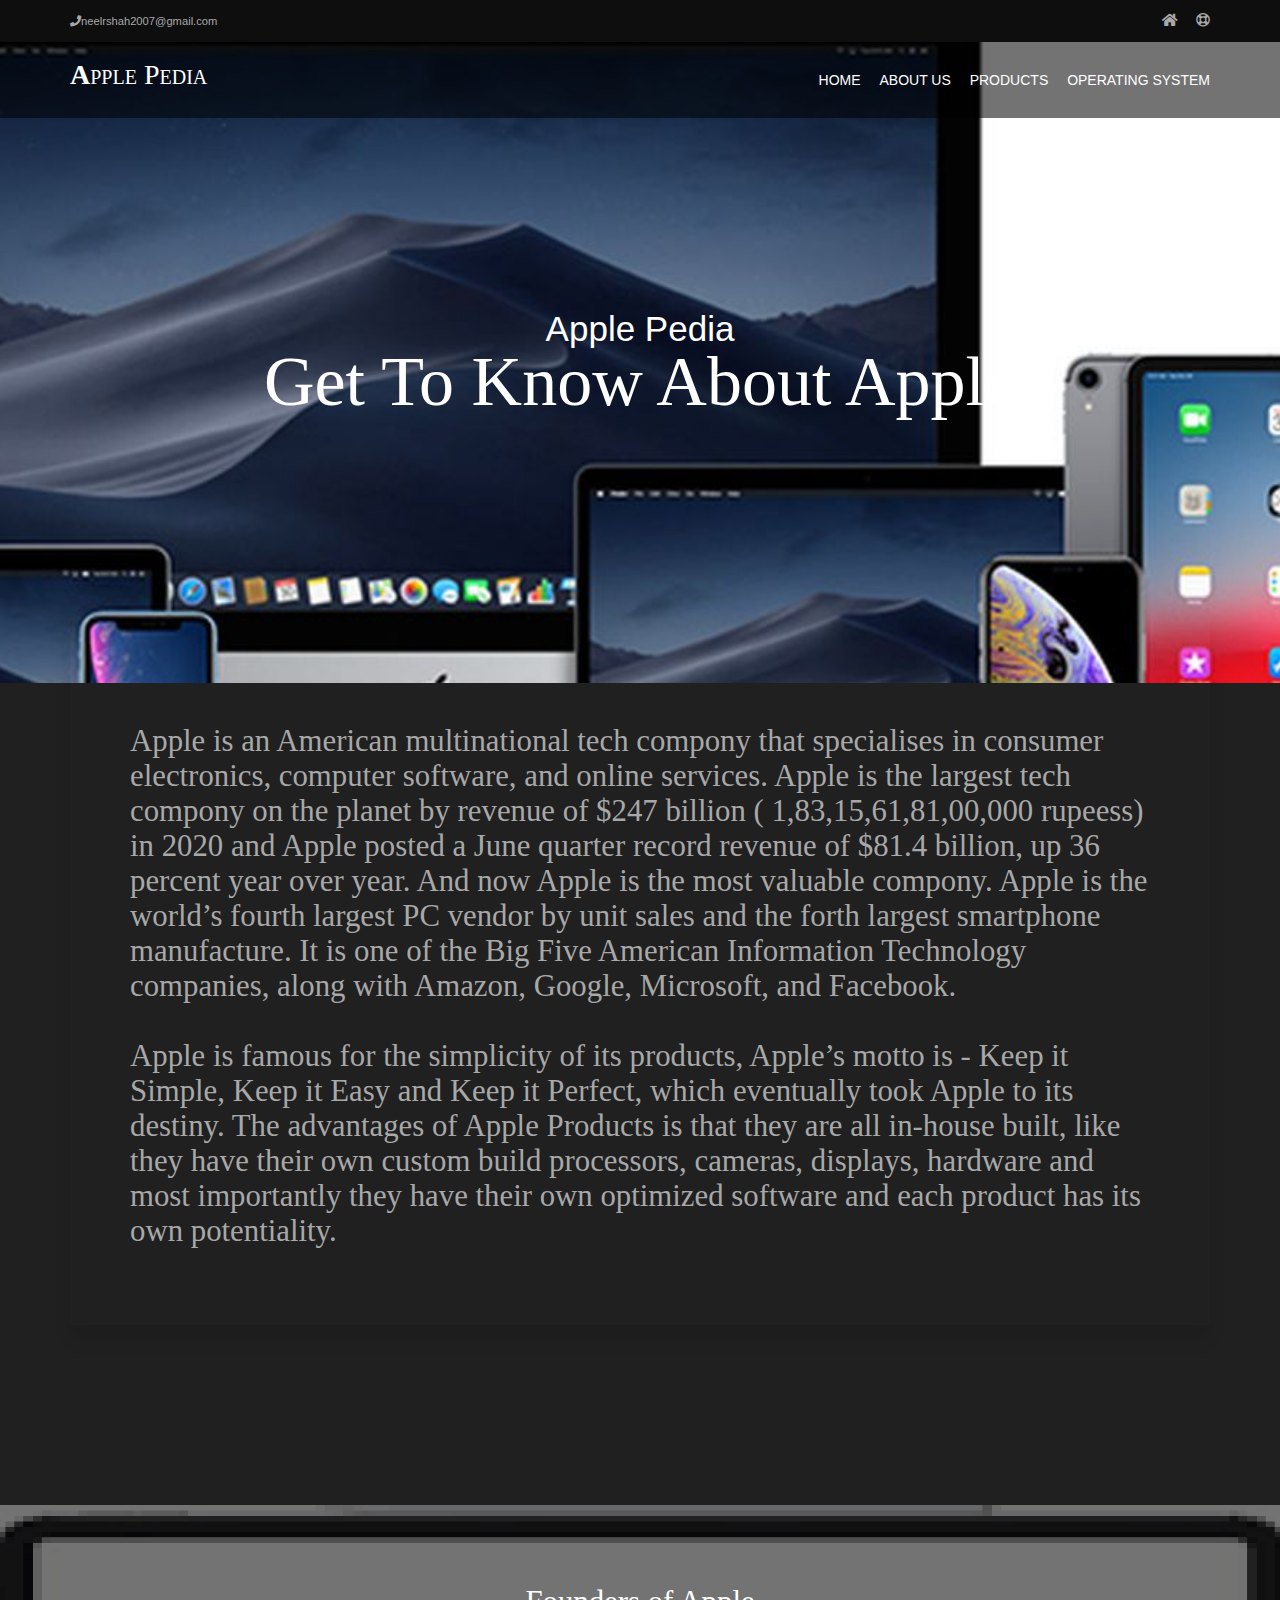
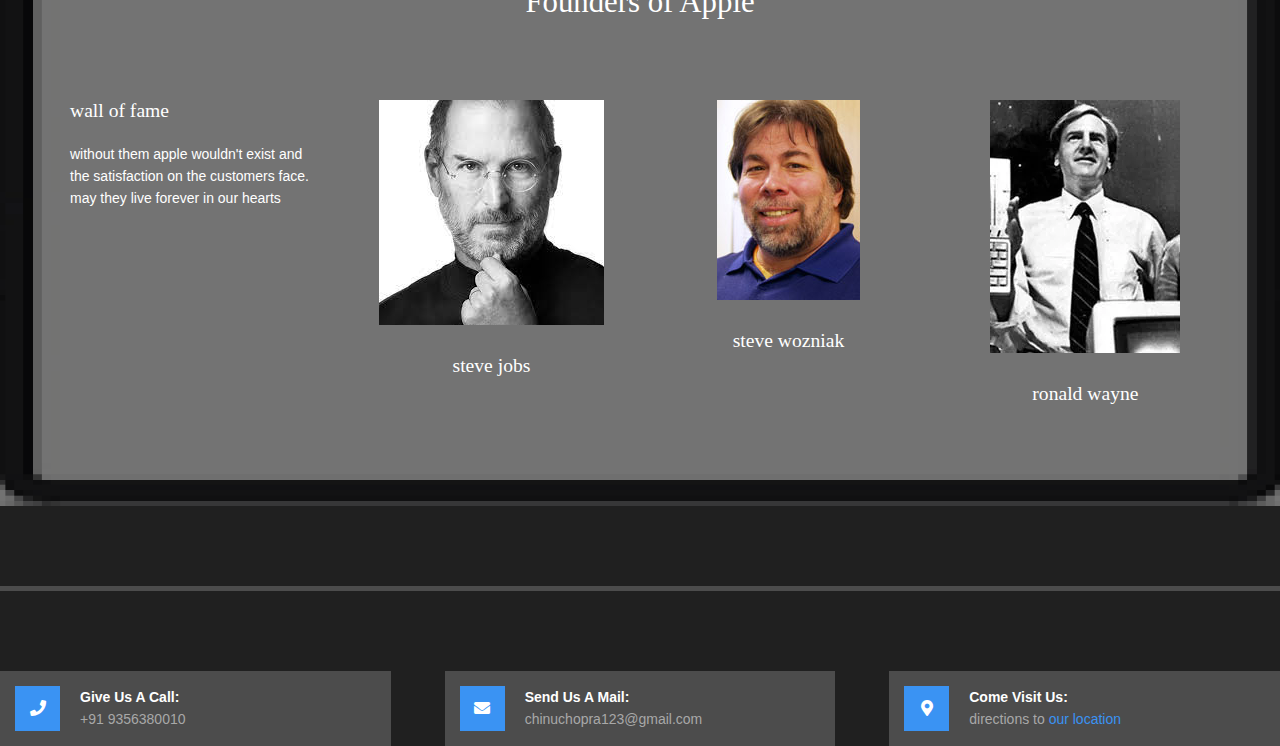
<file: index.html>
<!DOCTYPE html>
<html lang="">
<!-- To declare your language - read more here: https://www.w3.org/International/questions/qa-html-language-declarations -->
<head>
<title>ApplePedia</title>
<meta charset="utf-8">
<meta name="viewport" content="width=device-width, initial-scale=1.0, maximum-scale=1.0, user-scalable=no">
<link href="layout/styles/layout.css" rel="stylesheet" type="text/css" media="all">
</head>
<body id="top">
<div class="wrapper overlay row0">
  <div id="topbar" class="hoc clear">
    <div class="fl_left"> 
      
      <ul class="nospace">
        <li><i class="fas fa-phone"></i>neelrshah2007@gmail.com</li>
      </ul>
      <!-- ################################################################################################ -->
    </div>
    <div class="fl_right"> 
      <!-- ################################################################################################ -->
      <ul class="nospace">
        <li><a href="index.html"><i class="fas fa-home"></i></a></li>
        <li><a href="https://support.apple.com/en-in" title="Help Centre"><i class="far fa-life-ring"></i></a></li>
      </ul>
      <!-- ################################################################################################ -->
    </div>
  </div>
</div>
<!-- ################################################################################################ -->
<!-- ################################################################################################ -->
<!-- ################################################################################################ -->
<!-- Top Background Image Wrapper -->
<div class="bgded" style="background-image:url('images/demo/backgrounds/firstImage.jpg');background-repeat: no-repeat;background-attachment: fixed;background-size: cover;"> 
  <!-- ################################################################################################ -->
  <div class="wrapper row1">
    <header id="header" class="hoc clear">
      <div id="logo" class="fl_left"> 
        <!-- ################################################################################################ -->
        <h1 class="logoname">Apple Pedia</h1>
        <!-- ################################################################################################ -->
      </div>
      <nav id="mainav" class="fl_right"> 
        <!-- ################################################################################################ -->
        <ul class="clear">
          <li class="navbarcheck"><a href="index.html">Home</a></li>
          <li class="Drop"><a href="aboutus.html">About Us</a>
            <ul>
              <li><a href="aboutus.html#history">History</a></li>
              <li><a href="aboutus.html#code-of-conduct">Ethical Codes</a></li>
              <li><a href="aboutus.html#commitments">Commitments</a></li>
              <li><a href="aboutus.html#social-responsibilities">Social Responsibilities</a></li>
              <li><a href="aboutus.html#tnc">Terms and Conditions</a></li>
            </ul>
          </li>
          <li class="navbarcheck"><a href="products.html">Products</a></li>
          <li class="navbarcheck"><a href="operating.html">Operating System</a></li> 
        </li>
        </ul>
        <!-- ###########################jsdgkldjvnjxcv m, v m,vnxlkvxmzv############################################## -->
      </nav>
    </header>
  </div>
  <!-- ################################################################################################ -->
  <!-- ################################################################################################ -->
  <!-- ################################################################################################ -->
  <div id="pageintro" class="hoc clear"> 
    <!-- ################################################################################################ -->
    <article>
      <p>Apple Pedia</p>
      <h3 class="heading">Get to know about Apple</h3>
     
    </article>
    <!-- ################################################################################################ -->
  </div>
  <!-- ################################################################################################ -->
</div>
<!-- End Top Background Image Wrapper -->
<!-- ################################################################################################ -->
<!-- ################################################################################################ -->
<!-- ################################################################################################ -->
<div class="wrapper row3">
  <main class="hoc container clear"> 
    <!-- main body -->
    <!-- ################################################################################################ -->
    <section id="introblocks" class="row3 inspace-30 clear">
      <div class="one_half first">
        <h6 class="heading">  </h6>
        <p class="heading font-x3">
          <BR>
          Apple is an American multinational tech compony that specialises in consumer electronics, computer software, and online services. Apple is the largest tech compony on the planet by revenue of $247 billion ( 1,83,15,61,81,00,000 rupeess) in  2020 and Apple posted a June quarter record revenue of $81.4 billion, up 36 percent year over year. And now Apple is the most valuable compony. Apple is the world’s fourth largest PC vendor by unit sales and the forth largest smartphone manufacture. It is one of the Big Five American Information Technology companies, along with Amazon, Google, Microsoft, and Facebook. 
<BR><BR>
Apple is famous for the simplicity of its products, Apple’s motto is - Keep it Simple, Keep it Easy and Keep it Perfect, which eventually took Apple to its destiny. The advantages of Apple Products is that they are all in-house built, like they have their own custom build processors, cameras, displays, hardware and most importantly they have their own optimized software and each product has its own potentiality. 
        </p>
      </div>
    </section>
    <!-- ################################################################################################ -->
    
    <!-- ################################################################################################ -->
    <!-- / main body -->
    <div class="clear"></div>
  </main>
</div>
<!-- ################################################################################################ -->
<!-- ################################################################################################ -->
<!-- ################################################################################################ -->
<div class="bgded overlay" style="background-image:url('images/download.png');">
  <section class="hoc container clear"> 
    <!-- ################################################################################################ -->
    <div class="sectiontitle">
      <h6 class="heading font-x2">Founders of Apple</h6>
    </div>
    <ul class="nospace group sd-third">
      <li class="one_quarter first">
        <article>
          <h6 class="heading">Wall of Fame</h6>
          <p class="btmspace-30">Without them Apple wouldn't exist and the satisfaction on the customers face.<BR> May they live forever in our hearts</p>
          
        </article>
      </li>
      <li class="one_quarter">
        <article class="center"><a class="imgover btmspace-30" href="#"><img src="images/steve-jobs.jpg" alt=""></a>
          <p class="heading">Steve Jobs</p>
        </article>
      </li>
      <li class="one_quarter">
        <article class="center"><a class="imgover btmspace-30" href="#"><img src="images/steve-woz.jpg" alt=""></a>
          <p class="heading">Steve Wozniak</p>
        </article>
      </li>
      <li class="one_quarter">
        <article class="center"><a class="imgover btmspace-30" href="#"><img src="images/ronald-wayne.png" alt=""></a>
          <p class="heading">Ronald Wayne</p>
        </article>
      </li>
    </ul>
    <!-- ################################################################################################ -->
  </section>
</div>
<!-- ################################################################################################ -->
<!-- ################################################################################################ -->
<!-- ################################################################################################ -->

<!-- ################################################################################################ -->
<!-- ################################################################################################ -->
<!-- ################################################################################################ -->

<!-- ################################################################################################ -->
<!-- ################################################################################################ -->
<!-- ################################################################################################ -->
    <!-- ################################################################################################ -->
    <figure id="ctdetails">
      <ul class="nospace group">
        <li class="one_third first">
          <div class="clear"><a href="#"><i class="fas fa-phone"></i></a> <span><strong>Give us a call:</strong>+91 9356380010</span></div>
        </li>
        <li class="one_third">
          <div class="clear"><a href="#"><i class="fas fa-envelope"></i></a> <span><strong>Send us a mail:</strong> chinuchopra123@gmail.com</span></div>
        </li>
        <li class="one_third">
          <div class="clear"><a href="#"><i class="fas fa-map-marker-alt"></i></a> <span><strong>Come visit us:</strong> Directions to <a href="#">our location</a></span></div>
        </li>
      </ul>
    </figure>
    <!-- ################################################################################################ -->
  </footer>
</div>
<a id="backtotop" href="#top"><i class="fas fa-chevron-up"></i></a>
<!-- JAVASCRIPTS -->
<script src="layout/scripts/jquery.min.js"></script>
<script src="layout/scripts/jquery.backtotop.js"></script>
<script src="layout/scripts/jquery.mobilemenu.js"></script>
</body>
</html>
</file>
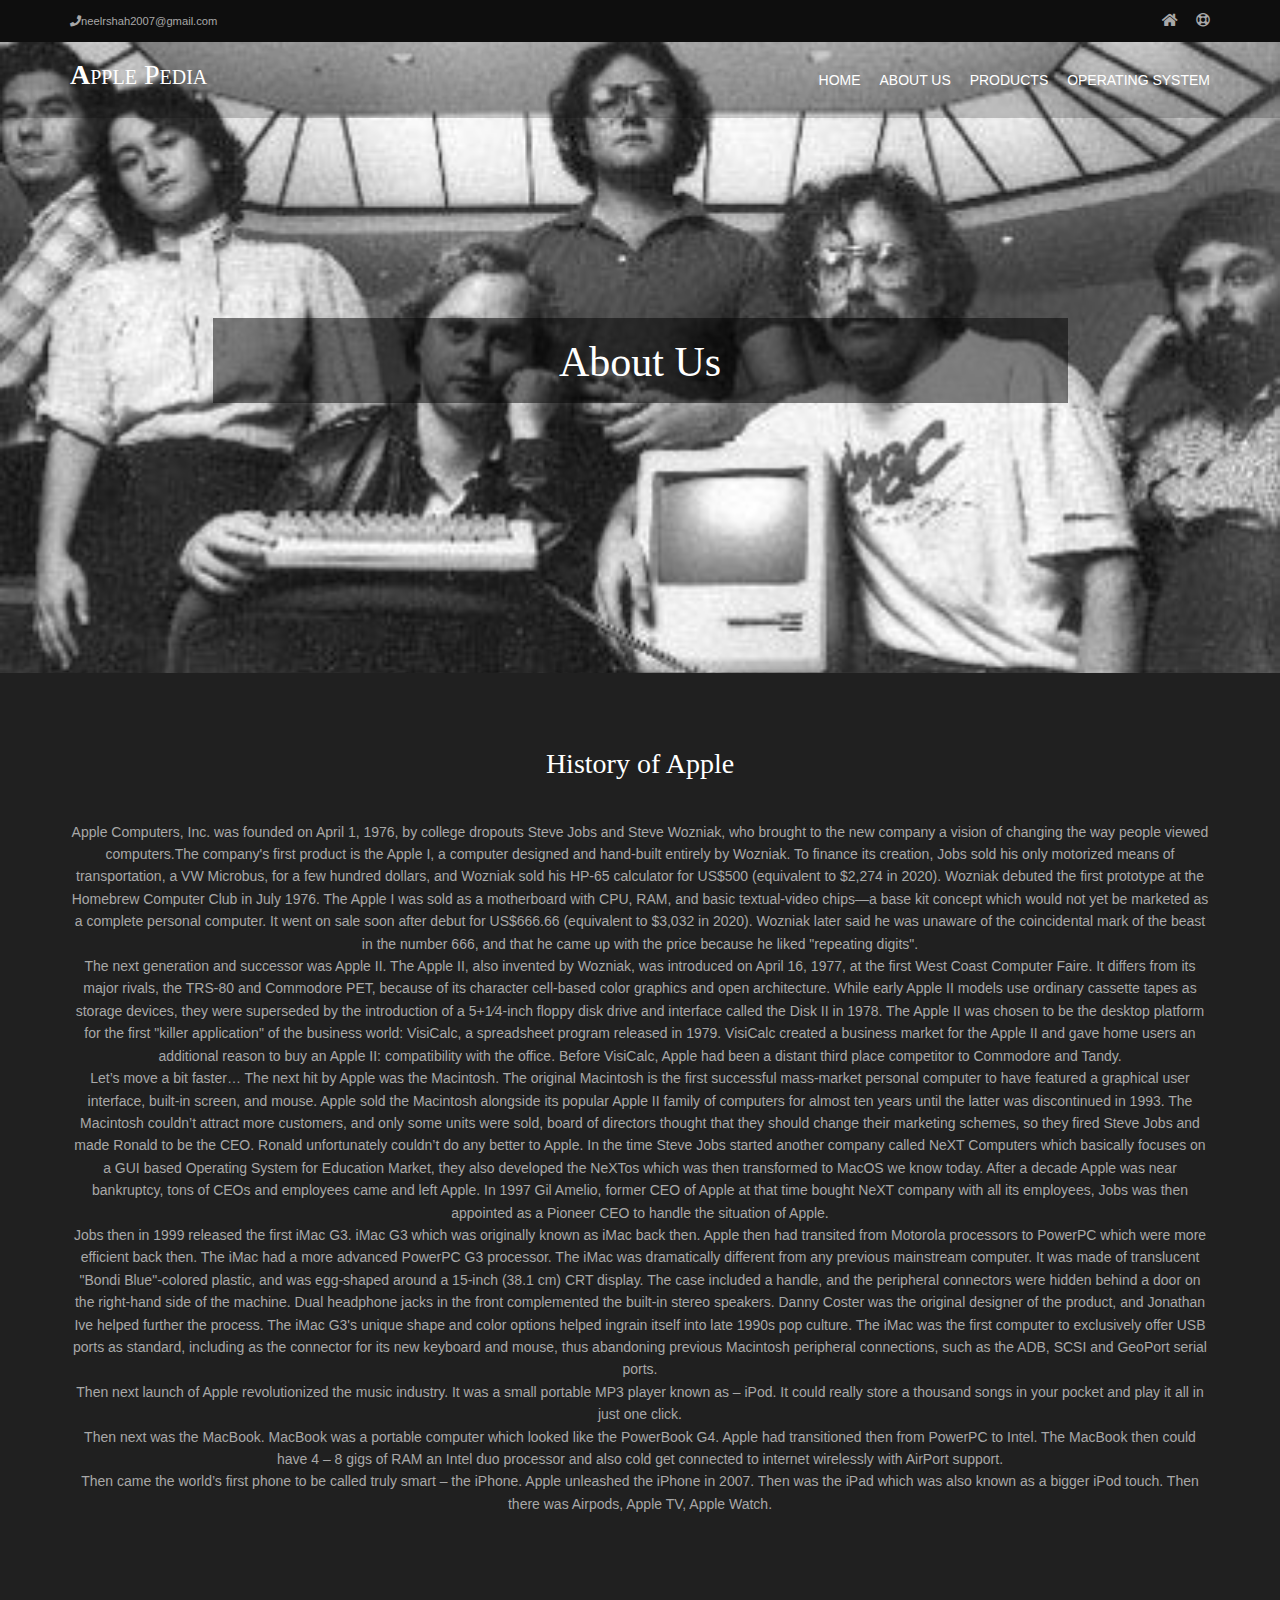
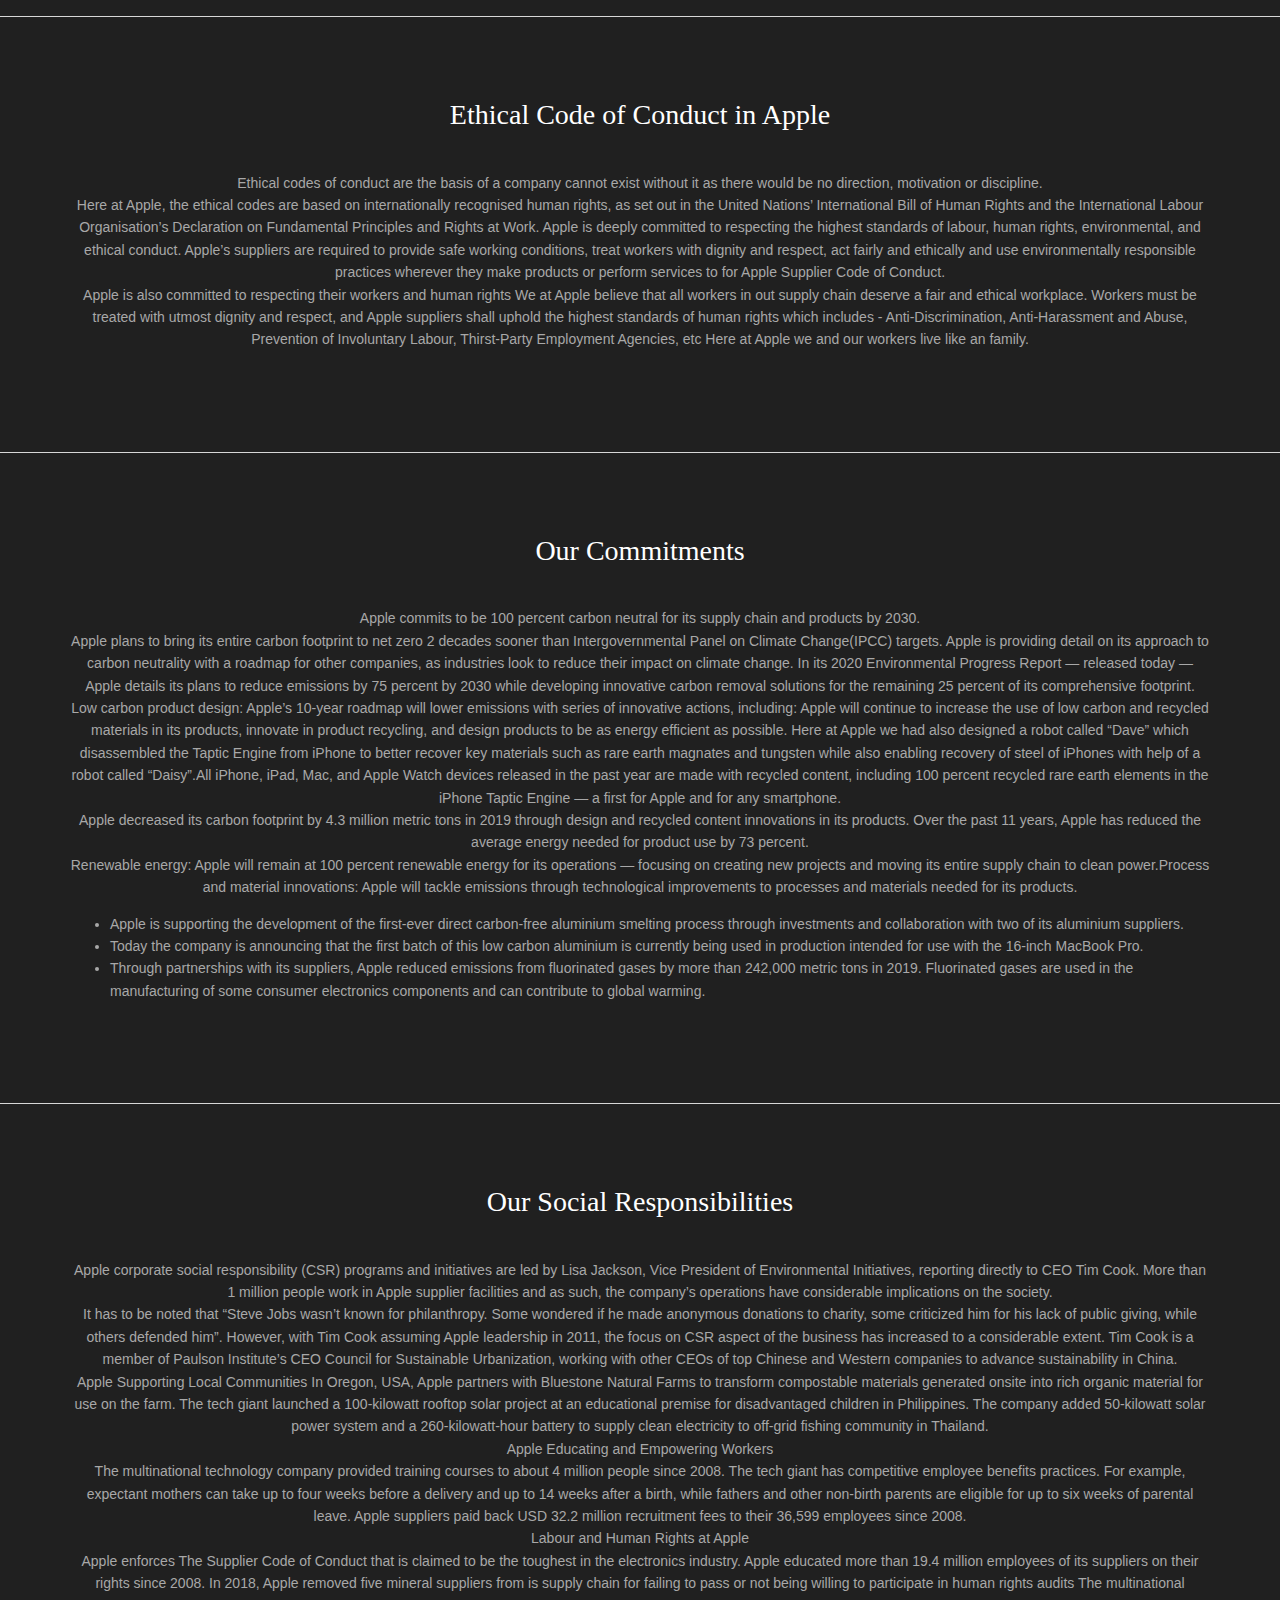
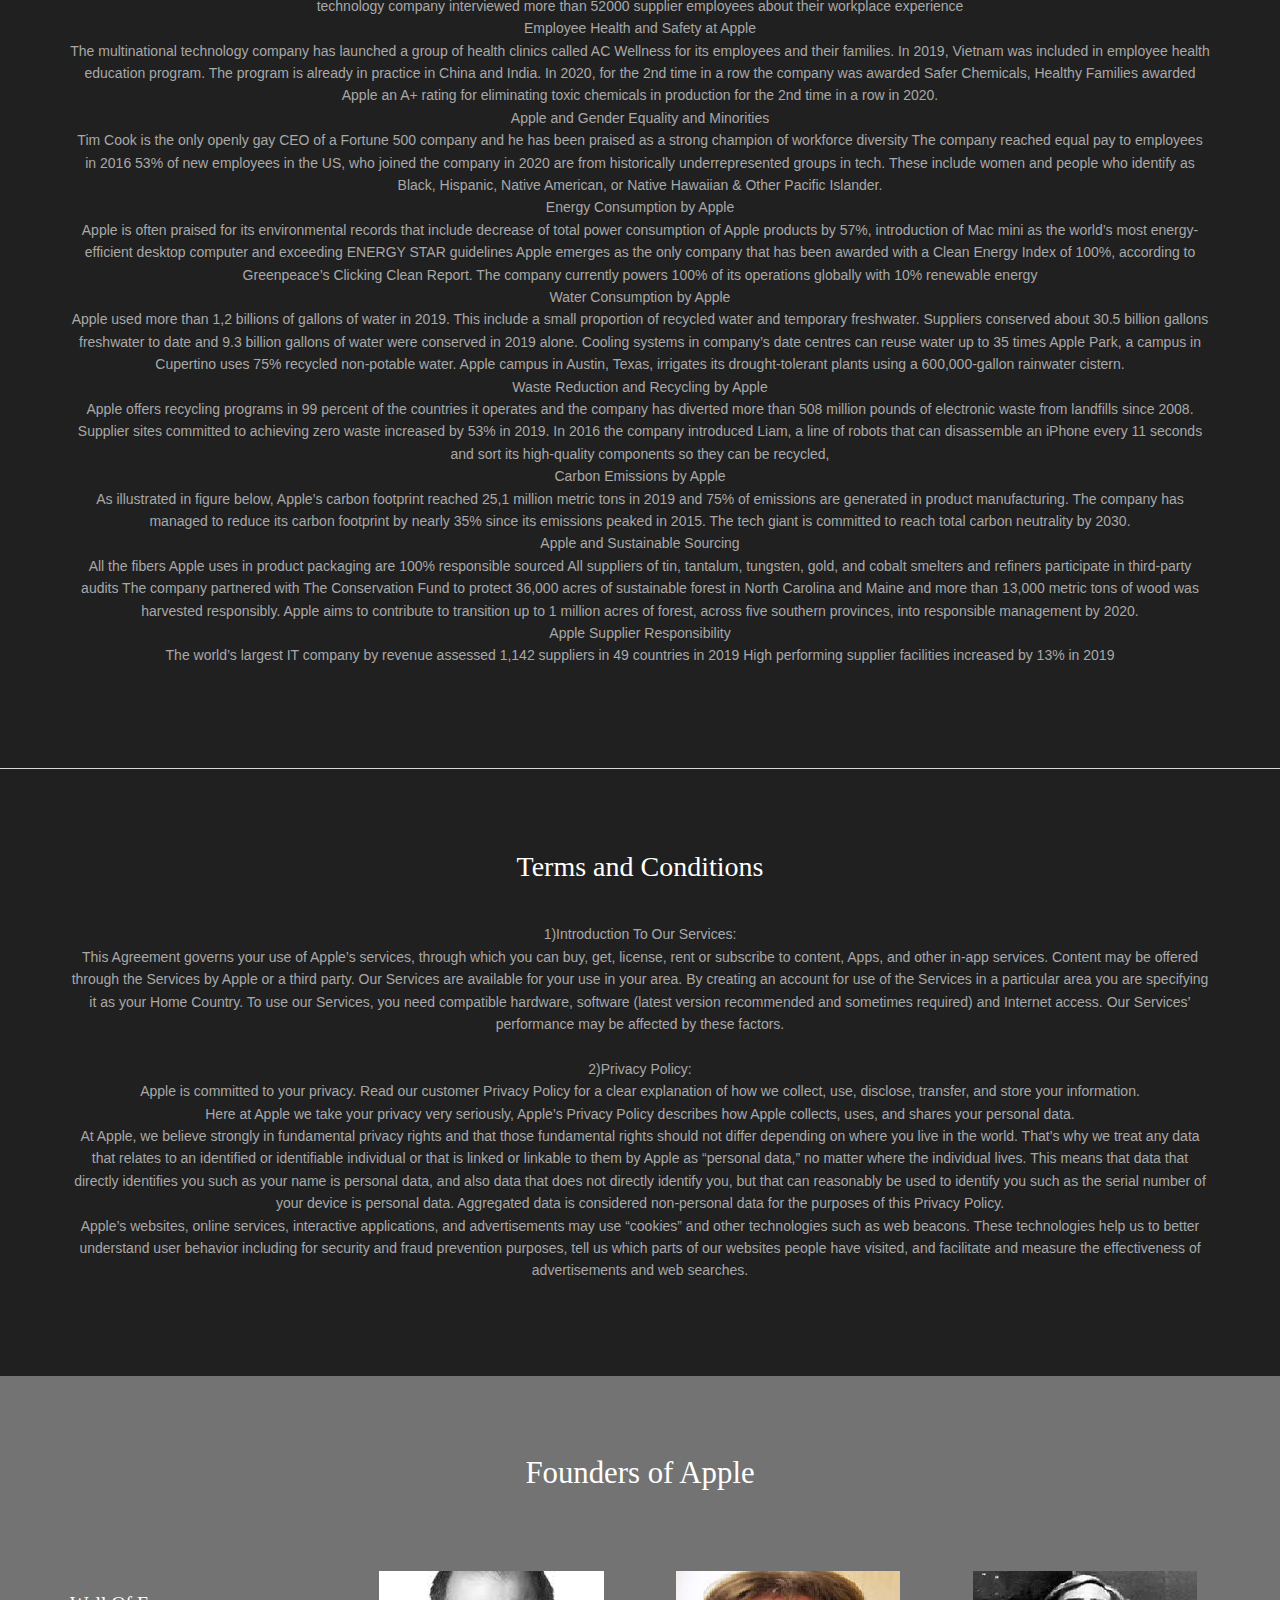
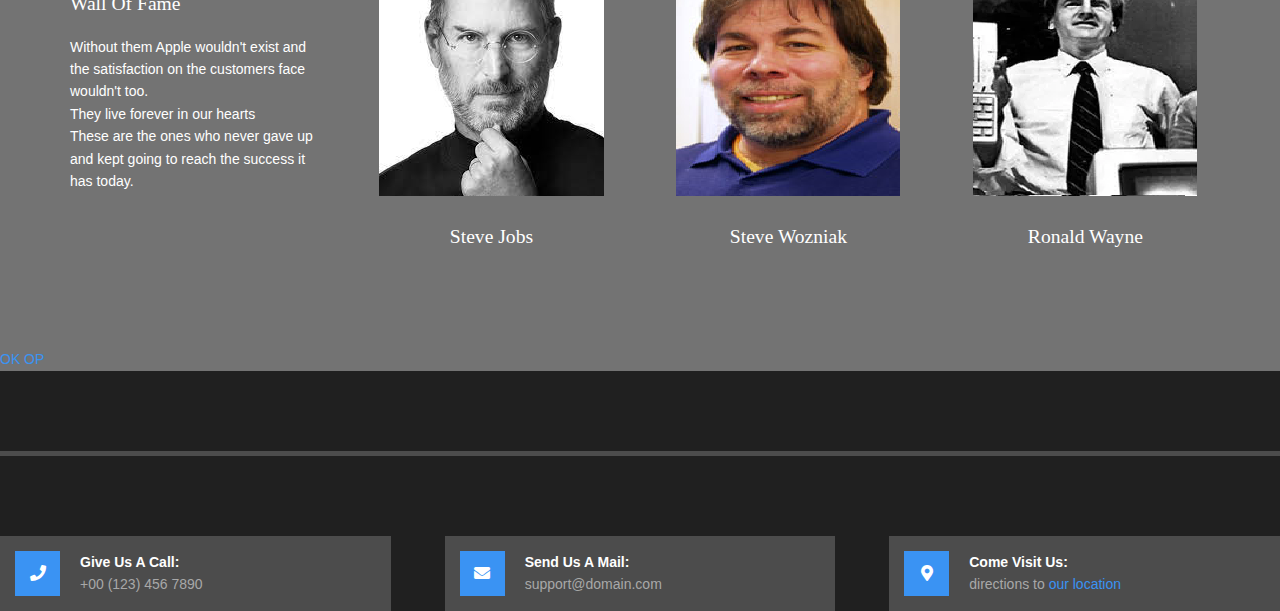
<file: aboutus.html>
<!DOCTYPE html>
<html lang="en">
<head>
<title>About Us</title>
<meta charset="utf-8">
<meta name="viewport" content="width=device-width, initial-scale=1.0, maximum-scale=1.0, user-scalable=no">
<link href="layout/styles/layout.css" rel="stylesheet" type="text/css" media="all">
</head>
<body id="top">
<div class="wrapper overlay row0">
  <div id="topbar" class="hoc clear">
    <div class="fl_left"> 
      
      <ul class="nospace">
        <li><i class="fas fa-phone"></i>neelrshah2007@gmail.com</li>
      </ul>
    </div>
    <div class="fl_right"> 
      <ul class="nospace">
        <li><a href="index.html"><i class="fas fa-home"></i></a></li>
        <li><a href="https://support.apple.com/en-in" title="Help Centre"><i class="far fa-life-ring"></i></a></li>
      </ul>
    </div>
  </div>
</div>
<div class="bgded" style="background-image:url('images/appleteam.jpg');background-repeat: no-repeat;background-attachment: fixed;background-size: cover;"> 
  <div class="wrapper row1" style="background-color: rgba(0, 0, 0, 0.2);">
    <header id="header" class="hoc clear">
      <div id="logo" class="fl_left"> 
        <h1 class="logoname">Apple Pedia</h1>
      </div>
      <nav id="mainav" class="fl_right"> 
        <ul class="clear">
          <li class="navbarcheck"><a href="index.html">Home</a></li>
          <li class="Drop"><a href="aboutPage.html">About Us</a>
            <ul>
              <li><a href="history.html">History</a></li>
              <li><a href="ethicalCodes.html">Ethical Codes</a></li>
              <li><a href="commitments.html">Commitments</a></li>
              <li><a href="sr.html">Social Responsibilities</a></li>
              <li><a href="tnc.html">Terms and Conditions</a></li>
            </ul>
          </li>
          <li class="navbarcheck"><a href="products.html">Products</a></li>
          <li class="navbarcheck"><a href="operating.html">Operating System</a></li> 
        </li>
        </ul>
      </nav>
    </header>
  </div>
  <div id="pageintro" class="hoc clear"> 
    <article>
      <div style="background-color:rgba(0, 0, 0, 0.5);padding: 10px;">
        <h3 style="font-size:3em" class="heading"><br>About Us</h3>
      </div>
    </article>
  </div>
</div>
<div id="history" class="wrapper row3">
    <main class="hoc container clear"> 
        <div class="one_half first">
          <h6 class="heading" style="text-transform: none;text-align: center;font-size: 2em;color:white;padding-bottom: 25px">History of Apple</h6>
          <!--<a href="#header">History of Apple</a>-->
          <p style="text-align :center">
            Apple Computers, Inc. was founded on April 1, 1976, by college dropouts Steve Jobs and Steve Wozniak, who brought to the new company a vision of changing the way people viewed computers.The company's first product is the Apple I, a computer designed and hand-built entirely by Wozniak. To finance its creation, Jobs sold his only motorized means of transportation, a VW Microbus, for a few hundred dollars, and Wozniak sold his HP-65 calculator for US$500 (equivalent to $2,274 in 2020). Wozniak debuted the first prototype at the Homebrew Computer Club in July 1976. The Apple I was sold as a motherboard with CPU, RAM, and basic textual-video chips—a base kit concept which would not yet be marketed as a complete personal computer. It went on sale soon after debut for US$666.66 (equivalent to $3,032 in 2020). Wozniak later said he was unaware of the coincidental mark of the beast in the number 666, and that he came up with the price because he liked "repeating digits".<br>The next generation and successor was Apple II. The Apple II, also invented by Wozniak, was introduced on April 16, 1977, at the first West Coast Computer Faire. It differs from its major rivals, the TRS-80 and Commodore PET, because of its character cell-based color graphics and open architecture. While early Apple II models use ordinary cassette tapes as storage devices, they were superseded by the introduction of a 5+1⁄4-inch floppy disk drive and interface called the Disk II in 1978. The Apple II was chosen to be the desktop platform for the first "killer application" of the business world: VisiCalc, a spreadsheet program released in 1979. VisiCalc created a business market for the Apple II and gave home users an additional reason to buy an Apple II: compatibility with the office. Before VisiCalc, Apple had been a distant third place competitor to Commodore and Tandy.<br>Let’s move a bit faster…
            The next hit by Apple was the Macintosh. The original Macintosh is the first successful mass-market personal computer to have featured a graphical user interface, built-in screen, and mouse. Apple sold the Macintosh alongside its popular Apple II family of computers for almost ten years until the latter was discontinued in 1993.
            The Macintosh couldn’t attract more customers, and only some units were sold, board of directors thought that they should change their marketing schemes, so they fired Steve Jobs and made Ronald to be the CEO. Ronald unfortunately couldn’t do any better to Apple. In the time Steve Jobs started another company called NeXT Computers which basically focuses on a GUI based Operating System for Education Market, they also developed the NeXTos which was then transformed to MacOS we know today. After a decade Apple was near bankruptcy, tons of CEOs and employees came and left Apple. In 1997 Gil Amelio, former CEO of Apple at that time bought NeXT company with all its employees, Jobs was then appointed as a Pioneer CEO to handle the situation of Apple.<br>Jobs then in 1999 released the first iMac G3. iMac G3 which was originally known as iMac back then. Apple then had transited from Motorola processors to PowerPC which were more efficient back then. The iMac had a more advanced PowerPC G3 processor. The iMac was dramatically different from any previous mainstream computer. It was made of translucent "Bondi Blue"-colored plastic, and was egg-shaped around a 15-inch (38.1 cm) CRT display. The case included a handle, and the peripheral connectors were hidden behind a door on the right-hand side of the machine. Dual headphone jacks in the front complemented the built-in stereo speakers. Danny Coster was the original designer of the product, and Jonathan Ive helped further the process. The iMac G3's unique shape and color options helped ingrain itself into late 1990s pop culture. The iMac was the first computer to exclusively offer USB ports as standard, including as the connector for its new keyboard and mouse, thus abandoning previous Macintosh peripheral connections, such as the ADB, SCSI and GeoPort serial ports.<br>Then next launch of Apple revolutionized the music industry. It was a small portable MP3 player known as – iPod. It could really store a thousand songs in your pocket and play it all in just one click.<br>Then next was the MacBook. MacBook was a portable computer which looked like the PowerBook G4. Apple had transitioned then from PowerPC to Intel. The MacBook then could have 4 – 8 gigs of RAM an Intel duo processor and also cold get connected to internet wirelessly with AirPort support.<br>Then came the world’s first phone to be called truly smart – the iPhone. Apple unleashed the iPhone in 2007. Then was the iPad which was also known as a bigger iPod touch. Then there was Airpods, Apple TV, Apple Watch.
          </p>
        </div>
    </main>
</div>
<hr>
<div id="code-of-conduct" class="wrapper row3">
    <main class="hoc container clear"> 
        <div class="one_half first">
          <h6 class="heading" style="text-transform: none;text-align: center;font-size: 2em;color:white;padding-bottom: 25px;">Ethical Code of Conduct in Apple</h6>
          <!--<a href="#header">History of Apple</a>-->
          <p style="text-align :center">Ethical codes of conduct are the basis of a company cannot exist without it as there would be no direction, motivation or discipline.<br>Here at Apple, the ethical codes are based on internationally recognised human rights, as set out in the United Nations’ International Bill of Human Rights and the International Labour Organisation’s Declaration on Fundamental Principles and Rights at Work. Apple is deeply committed to respecting the highest standards of labour, human rights, environmental, and ethical conduct. Apple’s suppliers are required to provide safe working conditions, treat workers with dignity and respect, act fairly and ethically and use environmentally responsible practices wherever they make products or perform services to for Apple Supplier Code of Conduct.<br>Apple is also committed to respecting their workers and human rights
            We at Apple believe that all workers in out supply chain deserve a fair and ethical workplace. Workers must be treated with utmost dignity and respect, and Apple suppliers shall uphold the highest standards of human rights which includes -
            Anti-Discrimination, Anti-Harassment and Abuse, Prevention of Involuntary Labour, Thirst-Party Employment Agencies, etc
            Here at Apple we and our workers live like an family.
          </p>
        </div>
    </main>
</div>
<hr>
<div id="commitments" class="wrapper row3">
    <main class="hoc container clear"> 
        <div class="one_half first">
          <h6 class="heading" style="text-transform: none;text-align: center;font-size: 2em;color:white;padding-bottom: 25px;">Our Commitments</h6>
          <!--<a href="#header">History of Apple</a>-->
          <p style="text-align :center">Apple commits to be 100 percent carbon neutral for its supply chain and products by 2030.<br>Apple plans to bring its entire carbon footprint to net zero 2 decades sooner than Intergovernmental Panel on Climate Change(IPCC) targets. Apple is providing detail on its approach to carbon neutrality with a roadmap for other companies, as industries look to reduce their impact on climate change. In its 2020 Environmental Progress Report — released today — Apple details its plans to reduce emissions by 75 percent by 2030 while developing innovative carbon removal solutions for the remaining 25 percent of its comprehensive footprint.<br>Low carbon product design: Apple’s 10-year roadmap will lower emissions with series of innovative actions, including: Apple will continue to increase the use of low carbon and recycled materials in its products, innovate in product recycling, and design products to be as energy efficient as possible.
            Here at Apple we had also designed a robot called “Dave” which disassembled the Taptic Engine from iPhone to better recover key materials such as rare earth magnates and tungsten while also enabling recovery of steel of iPhones with help of a robot called “Daisy”.All iPhone, iPad, Mac, and Apple Watch devices released in the past year are made with recycled content, including 100 percent recycled rare earth elements in the iPhone Taptic Engine — a first for Apple and for any smartphone.<br>Apple decreased its carbon footprint by 4.3 million metric tons in 2019 through design and recycled content innovations in its products. Over the past 11 years, Apple has reduced the average energy needed for product use by 73 percent.<br>Renewable energy: Apple will remain at 100 percent renewable energy for its operations — focusing on creating new projects and moving its entire supply chain to clean power.Process and material innovations: Apple will tackle emissions through technological improvements to processes and materials needed for its products.
          </p>
          <div style="text-align: left">
            <ul>
            <li>Apple is supporting the development of the first-ever direct carbon-free aluminium smelting process through investments and collaboration with two of its aluminium suppliers.</li>
            <li>Today the company is announcing that the first batch of this low carbon aluminium is currently being used in production intended for use with the 16-inch MacBook Pro.</li>
            <li>Through partnerships with its suppliers, Apple reduced emissions from fluorinated gases by more than 242,000 metric tons in 2019. Fluorinated gases are used in the manufacturing of some consumer electronics components and can contribute to global warming.</li>
            </ul>
          </div>
    </main>
</div>
<hr>
<div id="social-responsibilities" class="wrapper row3">
    <main class="hoc container clear"> 
        <div class="one_half first">
          <h6 class="heading" style="text-transform: none;text-align: center;font-size: 2em;color:white;padding-bottom: 25px;">Our Social Responsibilities</h6>
          <!--<a href="#header">History of Apple</a>-->
          <p style="text-align :center">Apple corporate social responsibility (CSR) programs and initiatives are led by Lisa Jackson, Vice President of Environmental Initiatives, reporting directly to CEO Tim Cook. More than 1 million people work in Apple supplier facilities and as such, the company’s operations have considerable implications on the society.<br>
            It has to be noted that “Steve Jobs wasn’t known for philanthropy. Some wondered if he made anonymous donations to charity, some criticized him for his lack of public giving, while others defended him”.
            However, with Tim Cook assuming Apple leadership in 2011, the focus on CSR aspect of the business has increased to a considerable extent. Tim Cook is a member of Paulson Institute’s CEO Council for Sustainable Urbanization, working with other CEOs of top Chinese and Western companies to advance sustainability in China.<br>
            
            Apple Supporting Local Communities
            In Oregon, USA, Apple partners with Bluestone Natural Farms to transform compostable materials generated onsite into rich organic material for use on the farm. The tech giant launched a 100-kilowatt rooftop solar project at an educational premise for disadvantaged children in Philippines. The company added 50-kilowatt solar power system and a 260-kilowatt-hour battery to supply clean electricity to off-grid fishing community in Thailand.<br>
            
            Apple Educating and Empowering Workers<br>
            The multinational technology company provided training courses to about 4 million people since 2008. The tech giant has competitive employee benefits practices. For example, expectant mothers can take up to four weeks before a delivery and up to 14 weeks after a birth, while fathers and other non-birth parents are eligible for up to six weeks of parental leave. Apple suppliers paid back USD 32.2 million recruitment fees to their 36,599 employees since 2008.<br>
            
            Labour and Human Rights at Apple<br>
            Apple enforces The Supplier Code of Conduct that is claimed to be the toughest in the electronics industry. Apple educated more than 19.4 million employees of its suppliers on their rights since 2008. In 2018, Apple removed five mineral suppliers from is supply chain for failing to pass or not being willing to participate in human rights audits The multinational technology company interviewed more than 52000 supplier employees about their workplace experience<br>
            
            Employee Health and Safety at Apple<br>
            The multinational technology company has launched a group of health clinics called AC Wellness for its employees and their families. In 2019, Vietnam was included in employee health education program. The program is already in practice in China and India. In 2020, for the 2nd time in a row the company was awarded Safer Chemicals, Healthy Families awarded Apple an A+ rating for eliminating toxic chemicals in production for the 2nd time in a row in 2020.<br>
            
            Apple and Gender Equality and Minorities<br>
            Tim Cook is the only openly gay CEO of a Fortune 500 company and he has been praised as a strong champion of workforce diversity The company reached equal pay to employees in 2016 53% of new employees in the US, who joined the company in 2020 are from historically underrepresented groups in tech. These include women and people who identify as Black, Hispanic, Native American, or Native Hawaiian & Other Pacific Islander.<br>
            
            Energy Consumption by Apple<br>
            Apple is often praised for its environmental records that include decrease of total power consumption of Apple products by 57%, introduction of Mac mini as the world’s most energy-efficient desktop computer and exceeding ENERGY STAR guidelines Apple emerges as the only company that has been awarded with a Clean Energy Index of 100%, according to Greenpeace’s Clicking Clean Report. The company currently powers 100% of its operations globally with 10% renewable energy<br>
            
            Water Consumption by Apple<br>
            Apple used more than 1,2 billions of gallons of water in 2019. This include a small proportion of recycled water and temporary freshwater. Suppliers conserved about 30.5 billion gallons freshwater to date and 9.3 billion gallons of water were conserved in 2019 alone. Cooling systems in company’s date centres can reuse water up to 35 times Apple Park, a campus in Cupertino uses 75% recycled non-potable water. Apple campus in Austin, Texas, irrigates its drought-tolerant plants using a 600,000-gallon rainwater cistern.<br>
            
            Waste Reduction and Recycling by Apple<br>
            Apple offers recycling programs in 99 percent of the countries it operates and the company has diverted more than 508 million pounds of electronic waste from landfills since 2008. Supplier sites committed to achieving zero waste increased by 53% in 2019. In 2016 the company introduced Liam, a line of robots that can disassemble an iPhone every 11 seconds and sort its high-quality components so they can be recycled,<br>
            
            Carbon Emissions by Apple<br>
            As illustrated in figure below, Apple’s carbon footprint reached 25,1 million metric tons in 2019 and 75% of emissions are generated in product manufacturing. The company has managed to reduce its carbon footprint by nearly 35% since its emissions peaked in 2015. The tech giant is committed to reach total carbon neutrality by 2030.<br>
            
            Apple and Sustainable Sourcing<br>
            All the fibers Apple uses in product packaging are 100% responsible sourced All suppliers of tin, tantalum, tungsten, gold, and cobalt smelters and refiners participate in third-party audits The company partnered with The Conservation Fund to protect 36,000 acres of sustainable forest in North Carolina and Maine and more than 13,000 metric tons of wood was harvested responsibly. Apple aims to contribute to transition up to 1 million acres of forest, across five southern provinces, into responsible management by 2020.<br>
            
            Apple Supplier Responsibility<br>
            The world’s largest IT company by revenue assessed 1,142 suppliers in 49 countries in 2019 High performing supplier facilities increased by 13% in 2019<br>
          </p>
        </div>
    </main>
</div>
<hr>
<div id="tnc" class="wrapper row3">
    <main class="hoc container clear"> 
        <div class="one_half first">
          <h6 class="heading" style="text-transform: none;text-align: center;font-size: 2em;color:white;padding-bottom: 25px;">Terms and Conditions</h6>
          <!--<a href="#header">History of Apple</a>-->
          <p style="text-align :center">
            1)Introduction To Our Services:
            <br>
                This Agreement governs your use of Apple’s services, through which you can buy, get, license, rent or subscribe to content,
            Apps, and other in-app services. Content may be offered through the Services by Apple 
            or a third party. Our Services are available for your use in your area. By creating 
            an account for use of the Services in a particular area you are specifying it as your Home Country. To use our Services,
            you need compatible hardware, software (latest version recommended and sometimes required) and Internet access. 
            Our Services’ performance may be affected by these factors.
            <BR><BR>
            
            2)Privacy Policy:<br>
            Apple is committed to your privacy. Read our customer Privacy Policy for a clear explanation of how we collect, use, disclose, transfer, and store your information.
            <Br>
            Here at Apple we take your privacy very seriously, Apple’s Privacy Policy describes how Apple collects, uses, and shares your personal data.
            <BR>
            At Apple, we believe strongly in fundamental privacy rights and that those fundamental rights should not differ depending on where you live in the world. That’s why we treat any data that relates to an identified or identifiable individual or that is linked or linkable to them by Apple as “personal data,” no matter where the individual lives. This means that data that directly identifies you such as your name is personal data, and also data that does not directly identify you, but that can reasonably be used to identify you such as the serial number of your device is personal data. Aggregated data is considered non‑personal data for the purposes of this Privacy Policy.
            <BR>
            Apple’s websites, online services, interactive applications, and advertisements may use “cookies” and other technologies such as web beacons. These technologies help us to better understand user behavior including for security and fraud prevention purposes, tell us which parts of our websites people have visited, and facilitate and measure the effectiveness of advertisements and web searches.
          </p>
    </main>
</div>
<div class="bgded overlay" style="background-color: white;">
    <section class="hoc container clear"> 
      <div class="sectiontitle">
        <h6 id="Founders" class="heading font-x2">Founders of Apple</h6>
      </div>
      <ul class="nospace group sd-third">
        <li class="one_quarter first">
          <article>
            <br>
            <h2 class="heading" style="text-transform: none;">Wall Of Fame</h2>
            <p class="btmspace-30" style="text-transform:none">Without them Apple wouldn't exist and the satisfaction on the customers face wouldn't too.<BR>They live forever in our hearts<br>These are the ones who never gave up and kept going to reach the success it has today.</p>
            
          </article>
        </li>
        <li class="one_quarter">
          <article class="center"><a class="imgover btmspace-30" href="#"><img src="images/steve-jobs.jpg" alt=""></a>
            <p class="heading" style="text-transform: none;">Steve Jobs</p>
          </article>
        </li>
        <li class="one_quarter">
          <article class="center"><a class="imgover btmspace-30" href="#"><img src="images/news.png" alt=""></a>
            <p class="heading" style="text-transform: none;">Steve Wozniak</p>
          </article>
        </li>
        <li class="one_quarter">
          <article class="center"><a class="imgover btmspace-30" href="#"><img src="images/newr.png" alt=""></a>
            <p class="heading" style="text-transform: none;">Ronald Wayne</p>
            
          </article>
        </li>
      </ul>
    </section>
    <a href="#history">OK OP</a>
  </div>
      <figure id="ctdetails">
        <ul class="nospace group">
          <li class="one_third first">
            <div class="clear"><a href="#"><i class="fas fa-phone"></i></a> <span><strong>Give us a call:</strong> +00 (123) 456 7890</span></div>
          </li>
          <li class="one_third">
            <div class="clear"><a href="#"><i class="fas fa-envelope"></i></a> <span><strong>Send us a mail:</strong> support@domain.com</span></div>
          </li>
          <li class="one_third">
            <div class="clear"><a href="#"><i class="fas fa-map-marker-alt"></i></a> <span><strong>Come visit us:</strong> Directions to <a href="#">our location</a></span></div>
          </li>
        </ul>
      </figure>
    </footer>
  </div>
  <a id="backtotop" href="#top"><i class="fas fa-chevron-up"></i></a>
  <!-- JAVASCRIPTS -->
  <script src="layout/scripts/jquery.min.js"></script>
  <script src="layout/scripts/jquery.backtotop.js"></script>
  <script src="layout/scripts/jquery.mobilemenu.js"></script>
  </body>
  </html>
</file>
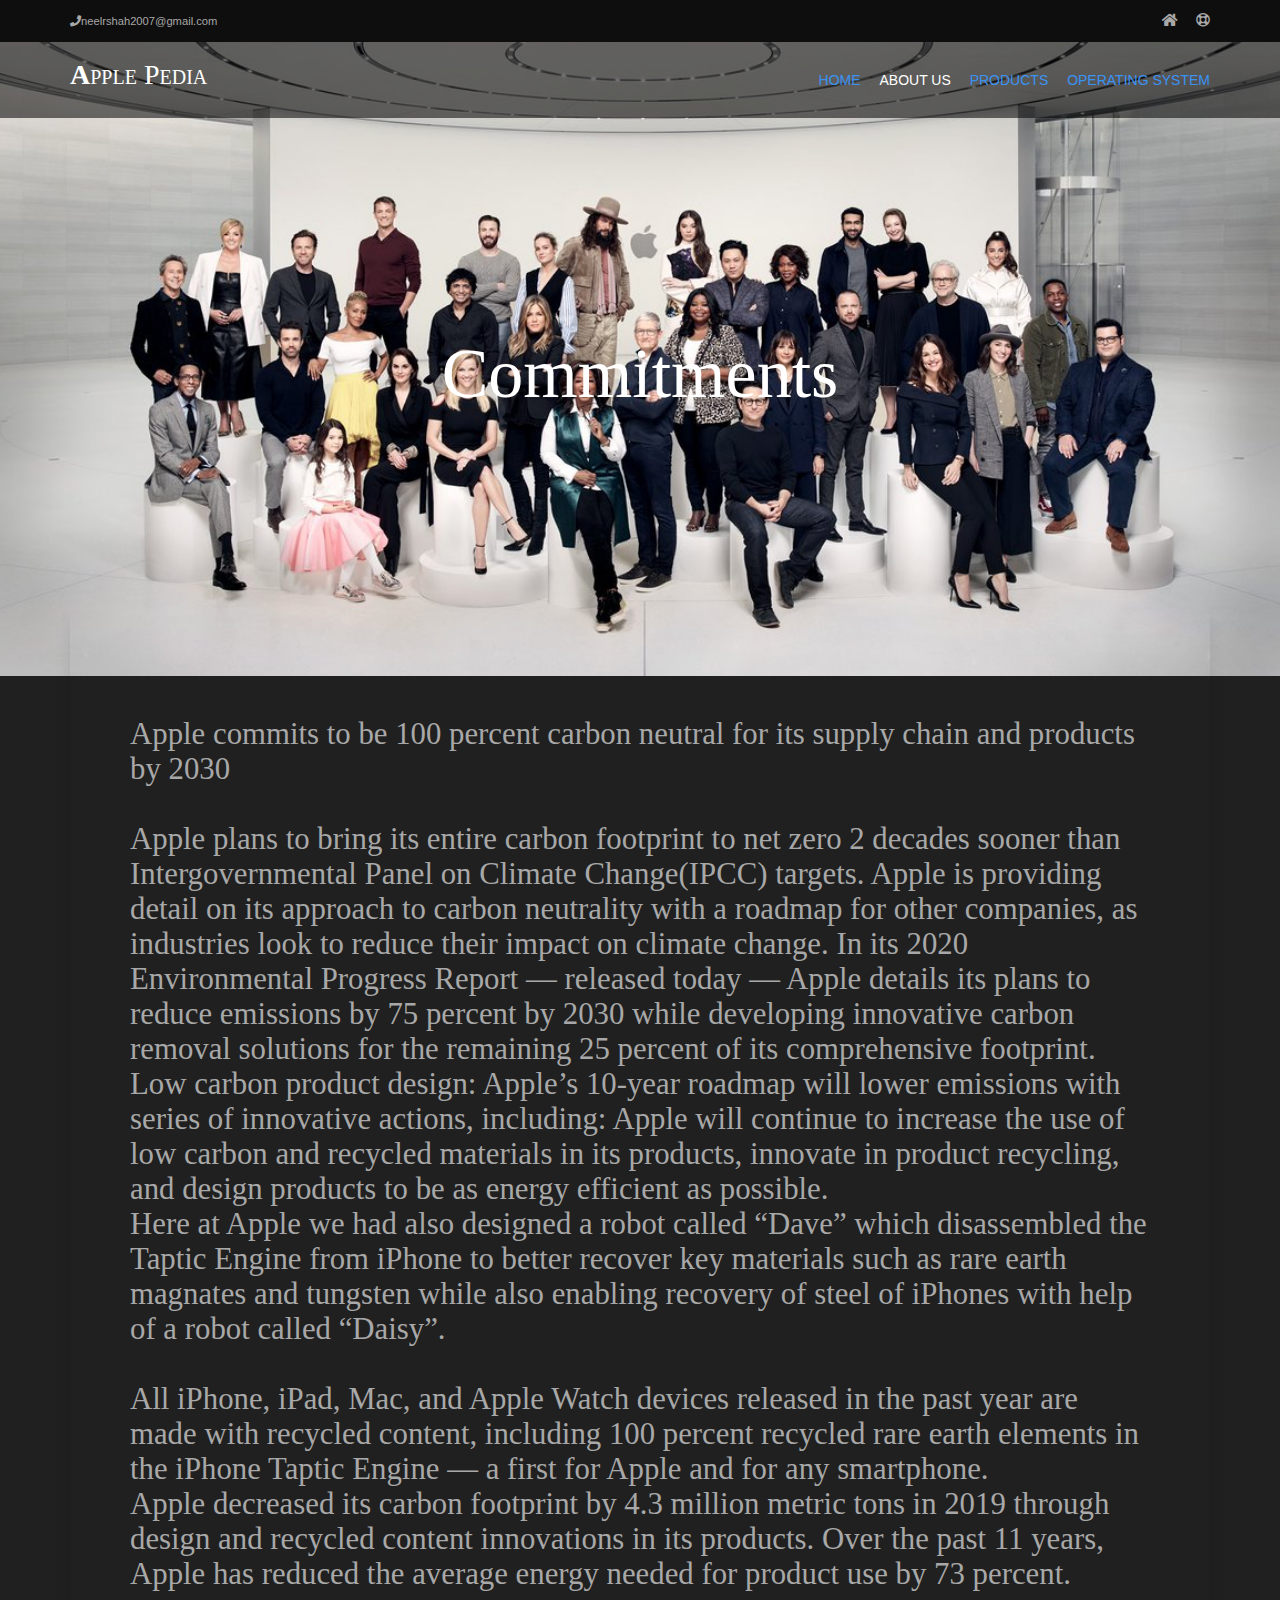
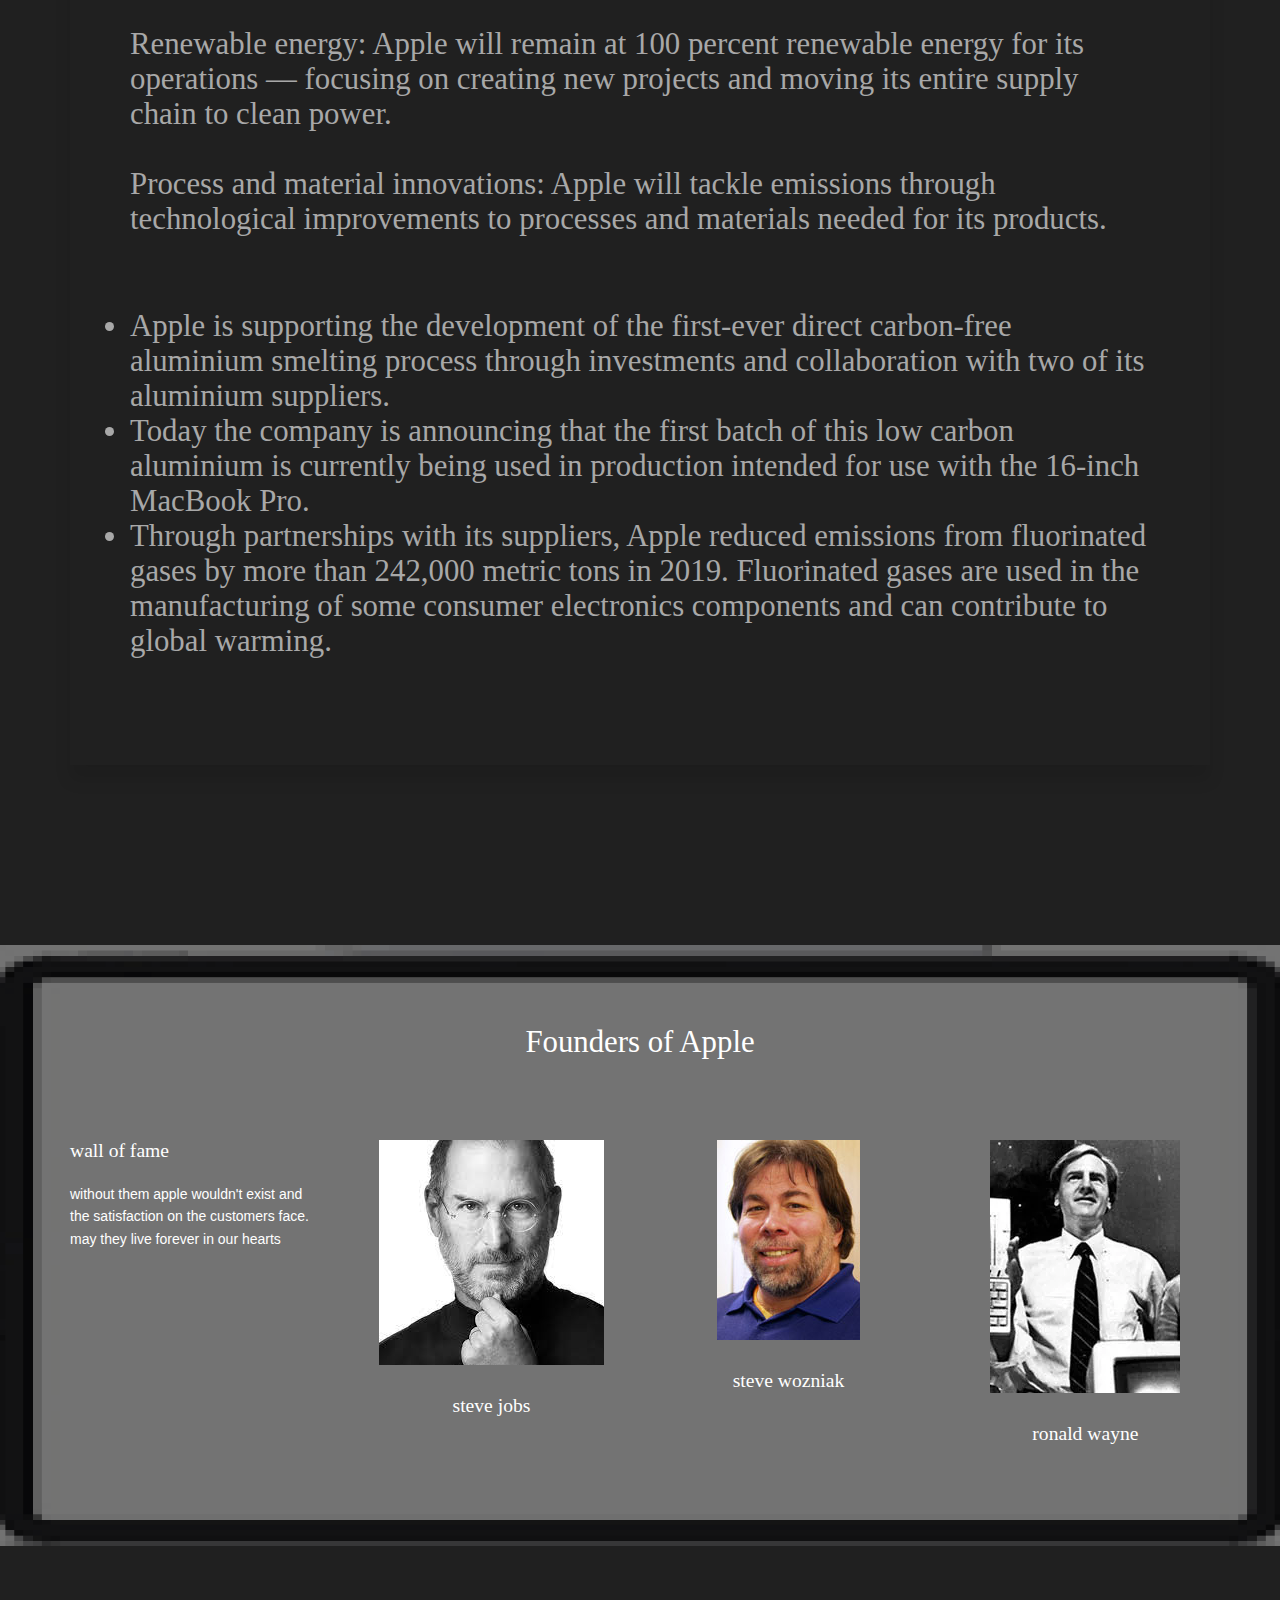
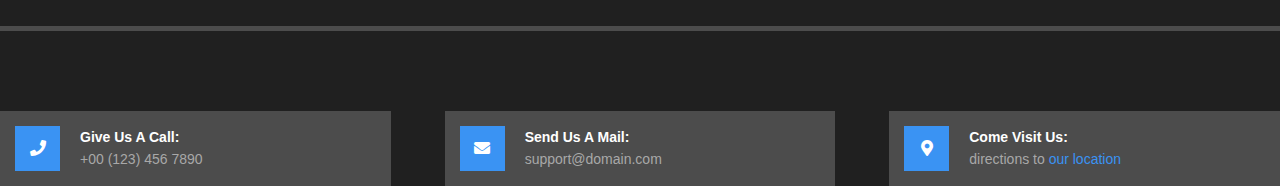
<file: commitments.html>
<!DOCTYPE html>
<html lang="">
<!-- To declare your language - read more here: https://www.w3.org/International/questions/qa-html-language-declarations -->
<head>
<title>Commitments</title>
<meta charset="utf-8">
<meta name="viewport" content="width=device-width, initial-scale=1.0, maximum-scale=1.0, user-scalable=no">
<link href="layout/styles/layout.css" rel="stylesheet" type="text/css" media="all">
</head>
<body id="top">
<div class="wrapper overlay row0">
  <div id="topbar" class="hoc clear">
    <div class="fl_left"> 
      
      <ul class="nospace">
        <li><i class="fas fa-phone"></i>neelrshah2007@gmail.com</li>
      </ul>
      <!-- ################################################################################################ -->
    </div>
    <div class="fl_right"> 
      <!-- ################################################################################################ -->
      <ul class="nospace">
        <li><a href="index.html"><i class="fas fa-home"></i></a></li>
        <li><a href="https://support.apple.com/en-in" title="Help Centre"><i class="far fa-life-ring"></i></a></li>
      </ul>
      <!-- ################################################################################################ -->
    </div>
  </div>
</div>
<!-- ################################################################################################ -->
<!-- ################################################################################################ -->
<!-- ################################################################################################ -->
<!-- Top Background Image Wrapper -->
<div class="bgded" style="background-image:url('images/apple-and-team.jpg') ;"> 
  <!-- ################################################################################################ -->
  <div class="wrapper row1">
    <header id="header" class="hoc clear">
      <div id="logo" class="fl_left"> 
        <!-- ################################################################################################ -->
        <h1 class="logoname">Apple Pedia</h1>
        <!-- ################################################################################################ -->
      </div>
      <nav id="mainav" class="fl_right"> 
        <!-- ################################################################################################ -->
        <ul class="clear">
          <li class="active"><a href="index.html">Home</a></li>
          <li class="Drop">About Us</a>
            <ul>
              <li><a href="history.html">History</a></li>
              <li><a href="ethicalCodes.html">Ethical Codes</a></li>
              <li><a href="commitments.html">Commitments</a></li>
              <li><a href="sr.html">Social Responsibilities</a></li>
              <li><a href="tnc.html">Terms and Conditions</a></li>
            </ul>
          </li>
          <li class="active"><a href="products.html">Products</a></li>
          <li class="active"><a href="operating.html">Operating System</a></li> 
        </li>
        </ul>
        <!-- ###########################jsdgkldjvnjxcv m, v m,vnxlkvxmzv############################################## -->
      </nav>
    </header>
  </div>
  <!-- ################################################################################################ -->
  <!-- ################################################################################################ -->
  <!-- ################################################################################################ -->
  <div id="pageintro" class="hoc clear"> 
    <!-- ################################################################################################ -->
    <article>
      <h3 class="heading"> <BR> <BR>Commitments</h3>
     
    </article>
    <!-- ################################################################################################ -->
  </div>
  <!-- ################################################################################################ -->
</div>
<!-- End Top Background Image Wrapper -->
<!-- ################################################################################################ -->
<!-- ################################################################################################ -->
<!-- ################################################################################################ -->
<div class="wrapper row3">
  <main class="hoc container clear"> 
    <!-- main body -->
    <!-- ################################################################################################ -->
    <section id="introblocks" class="row3 inspace-30 clear">
      <div class="one_half first">
        <h6 class="heading">  </h6>
        <p class="heading font-x3">
          <BR>
            Apple commits to be 100 percent carbon neutral for its supply chain and products by 2030
            <BR> <BR>
            Apple plans to bring its entire carbon footprint to net zero 2 decades sooner than Intergovernmental Panel on Climate Change(IPCC) targets. Apple is providing detail on its approach to carbon neutrality with a roadmap for other companies, as industries look to reduce their impact on climate change. In its 2020 Environmental Progress Report — released today — Apple details its plans to reduce emissions by 75 percent by 2030 while developing innovative carbon removal solutions for the remaining 25 percent of its comprehensive footprint.
            <BR>
            Low carbon product design: Apple’s 10-year roadmap will lower emissions with series of innovative actions, including:  Apple will continue to increase the use of low carbon and recycled materials in its products, innovate in product recycling, and design products to be as energy efficient as possible.
            <BR>
            Here at Apple we had also designed a robot called “Dave” which disassembled the Taptic Engine from iPhone to better recover key materials such as rare earth magnates and tungsten while also enabling recovery of steel of iPhones with help of a robot called “Daisy”. 
            <BR> <BR>
            All iPhone, iPad, Mac, and Apple Watch devices released in the past year are made with recycled content, including 100 percent recycled rare earth elements in the iPhone Taptic Engine — a first for Apple and for any smartphone. 
            <BR>
            Apple decreased its carbon footprint by 4.3 million metric tons in 2019 through design and recycled content innovations in its products. Over the past 11 years, Apple has reduced the average energy needed for product use by 73 percent.
            <BR> <BR>
            
            Renewable energy: Apple will remain at 100 percent renewable energy for its operations — focusing on creating new projects and moving its entire supply chain to clean power. 
            <BR> <BR>
            Process and material innovations: Apple will tackle emissions through technological improvements to processes and materials needed for its products.
            <BR>
            <UL class="heading font-x3">
            <LI> Apple is supporting the development of the first-ever direct carbon-free aluminium smelting process through investments and collaboration with two of its aluminium suppliers.
            <LI> Today the company is announcing that the first batch of this low carbon aluminium is currently being used in production intended for use with the 16-inch MacBook Pro.
            <LI> Through partnerships with its suppliers, Apple reduced emissions from fluorinated gases by more than 242,000 metric tons in 2019. Fluorinated gases are used in the manufacturing of some consumer electronics components and can contribute to global warming.
            <UL> 
</p>
      </div>
   
    <!-- ################################################################################################ -->
    <!-- / main body -->
    <div class="clear"></div>
  </main>
</div>
<!-- ################################################################################################ -->
<!-- ################################################################################################ -->
<!-- ################################################################################################ -->
<div class="bgded overlay" style="background-image:url('images/download.png');">
  <section class="hoc container clear"> 
    <!-- ################################################################################################ -->
    <div class="sectiontitle">
      <h6 class="heading font-x2">Founders of Apple</h6>
    </div>
    <ul class="nospace group sd-third">
      <li class="one_quarter first">
        <article>
          <h6 class="heading">Wall of Fame</h6>
          <p class="btmspace-30">Without them Apple wouldn't exist and the satisfaction on the customers face.<BR> May they live forever in our hearts</p>
          
        </article>
      </li>
      <li class="one_quarter">
        <article class="center"><a class="imgover btmspace-30" href="#"><img src="images/steve-jobs.jpg" alt=""></a>
          <p class="heading">Steve Jobs</p>
        </article>
      </li>
      <li class="one_quarter">
        <article class="center"><a class="imgover btmspace-30" href="#"><img src="images/steve-woz.jpg" alt=""></a>
          <p class="heading">Steve Wozniak</p>
        </article>
      </li>
      <li class="one_quarter">
        <article class="center"><a class="imgover btmspace-30" href="#"><img src="images/ronald-wayne.png" alt=""></a>
          <p class="heading">Ronald Wayne</p>
        </article>
      </li>
    </ul>
    <!-- ################################################################################################ -->
  </section>
</div>
<!-- ################################################################################################ -->
<!-- ################################################################################################ -->
<!-- ################################################################################################ -->

<!-- ################################################################################################ -->
<!-- ################################################################################################ -->
<!-- ################################################################################################ -->

<!-- ################################################################################################ -->
<!-- ################################################################################################ -->
<!-- ################################################################################################ -->
    <!-- ################################################################################################ -->
    <figure id="ctdetails">
      <ul class="nospace group">
        <li class="one_third first">
          <div class="clear"><a href="#"><i class="fas fa-phone"></i></a> <span><strong>Give us a call:</strong> +00 (123) 456 7890</span></div>
        </li>
        <li class="one_third">
          <div class="clear"><a href="#"><i class="fas fa-envelope"></i></a> <span><strong>Send us a mail:</strong> support@domain.com</span></div>
        </li>
        <li class="one_third">
          <div class="clear"><a href="#"><i class="fas fa-map-marker-alt"></i></a> <span><strong>Come visit us:</strong> Directions to <a href="#">our location</a></span></div>
        </li>
      </ul>
    </figure>
    <!-- ################################################################################################ -->
  </footer>
</div>
<!-- ################################################################################################ -->
<!-- ################################################################################################ -->
<!-- ################################################################################################ -->

<!-- ################################################################################################ -->
<!-- ################################################################################################ -->
<!-- ################################################################################################ -->
<a id="backtotop" href="#top"><i class="fas fa-chevron-up"></i></a>
<!-- JAVASCRIPTS -->
<script src="layout/scripts/jquery.min.js"></script>
<script src="layout/scripts/jquery.backtotop.js"></script>
<script src="layout/scripts/jquery.mobilemenu.js"></script>
</body>
</html>
</file>
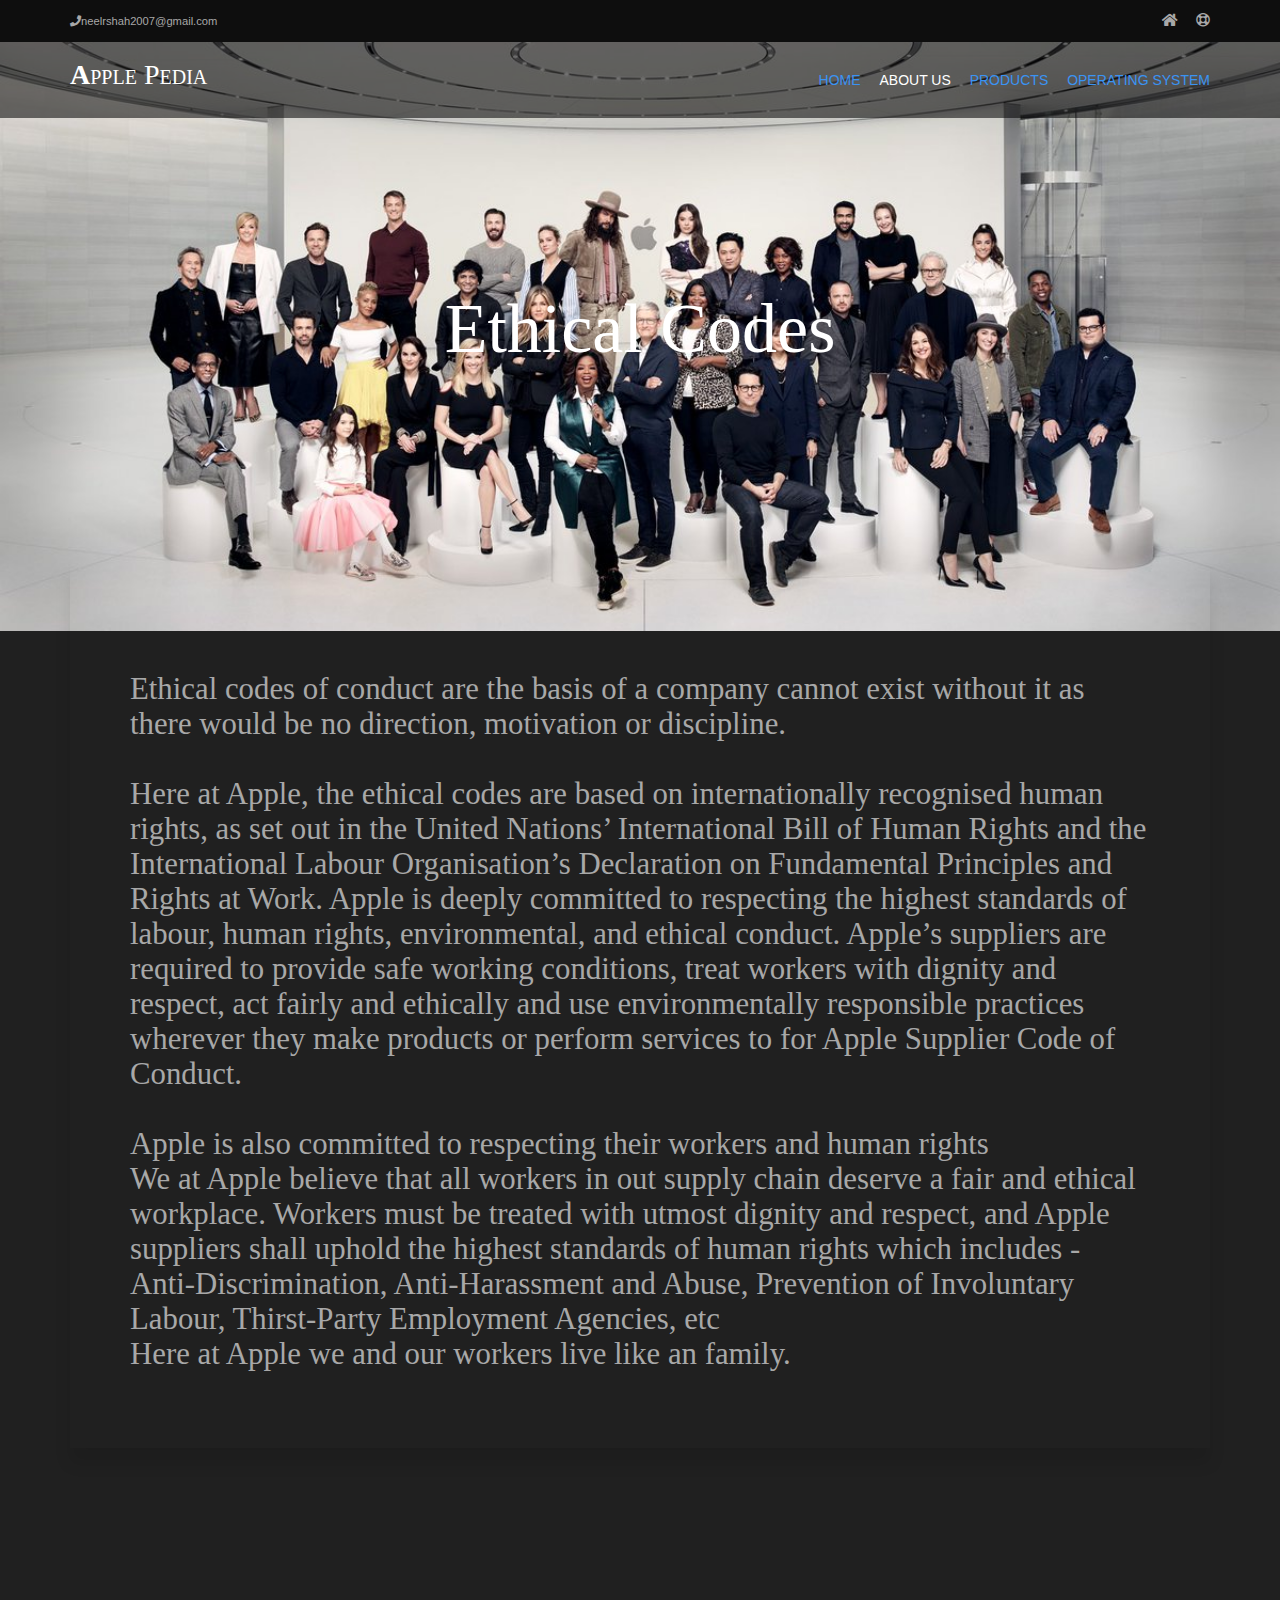
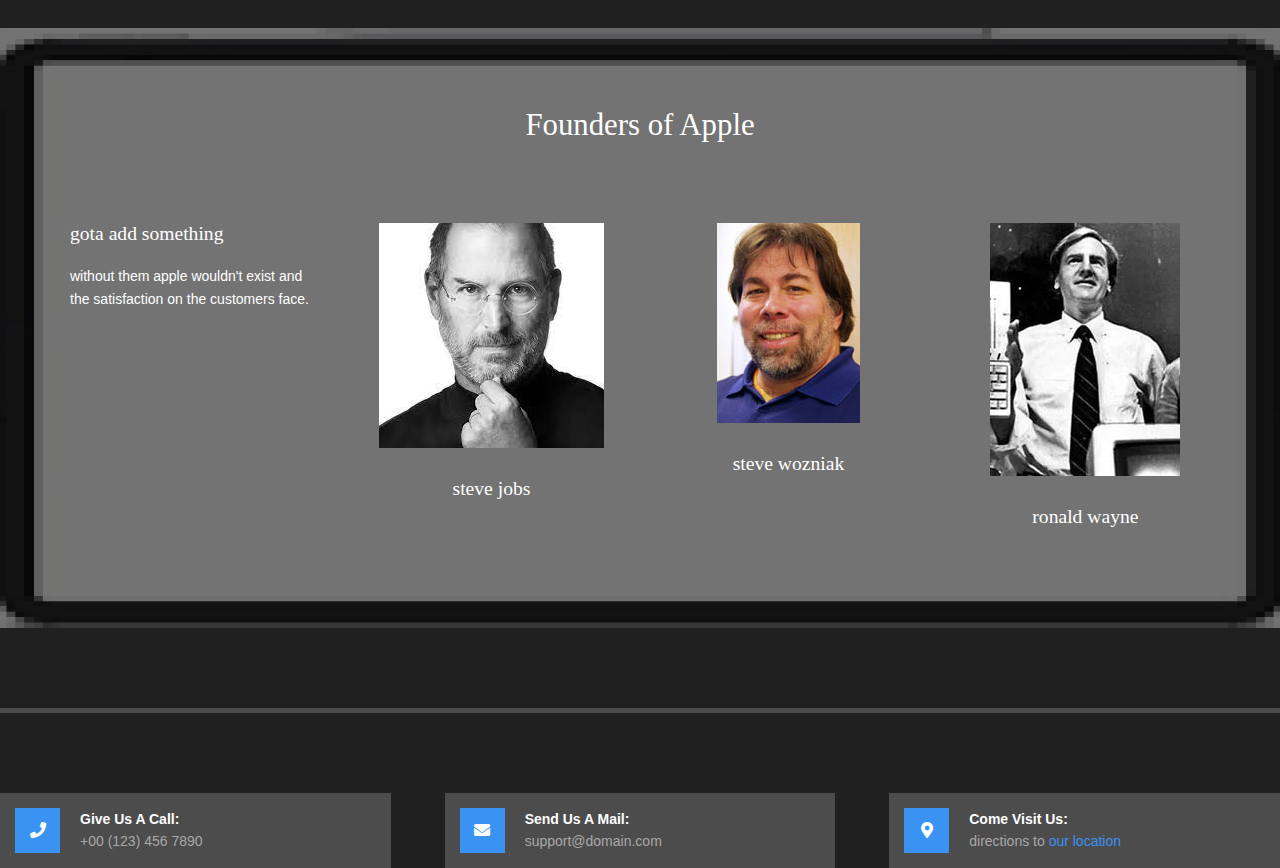
<file: ethicalCodes.html>
<!DOCTYPE html>
<html lang="">
<!-- To declare your language - read more here: https://www.w3.org/International/questions/qa-html-language-declarations -->
<head>
<title>Ethical Codes</title>
<meta charset="utf-8">
<meta name="viewport" content="width=device-width, initial-scale=1.0, maximum-scale=1.0, user-scalable=no">
<link href="layout/styles/layout.css" rel="stylesheet" type="text/css" media="all">
</head>
<body id="top">
<div class="wrapper overlay row0">
  <div id="topbar" class="hoc clear">
    <div class="fl_left"> 
      
      <ul class="nospace">
        <li><i class="fas fa-phone"></i>neelrshah2007@gmail.com</li>
      </ul>
      <!-- ################################################################################################ -->
    </div>
    <div class="fl_right"> 
      <!-- ################################################################################################ -->
      <ul class="nospace">
        <li><a href="index.html"><i class="fas fa-home"></i></a></li>
        <li><a href="https://support.apple.com/en-in" title="Help Centre"><i class="far fa-life-ring"></i></a></li>
      </ul>
      <!-- ################################################################################################ -->
    </div>
  </div>
</div>
<!-- ################################################################################################ -->
<!-- ################################################################################################ -->
<!-- ################################################################################################ -->
<!-- Top Background Image Wrapper -->
<div class="bgded" style="background-image:url('images/apple-and-team.jpg') ;"> 
  <!-- ################################################################################################ -->
  <div class="wrapper row1">
    <header id="header" class="hoc clear">
      <div id="logo" class="fl_left"> 
        <!-- ################################################################################################ -->
        <h1 class="logoname">Apple Pedia</h1>
        <!-- ################################################################################################ -->
      </div>
      <nav id="mainav" class="fl_right"> 
        <!-- ################################################################################################ -->
        <ul class="clear">
          <li class="active"><a href="index.html">Home</a></li>
          <li class="Drop"><a href="aboutPage.html">About Us</a>
            <ul>
              <li><a href="history.html">History</a></li>
              <li><a href="ethicalCodes.html">Ethical Codes</a></li>
              <li><a href="commitments.html">Commitments</a></li>
              <li><a href="sr.html">Social Responsibilities</a></li>
              <li><a href="tnc.html">Terms and Conditions</a></li>
            </ul>
          </li>
          <li class="active"><a href="products.html">Products</a></li>
          <li class="active"><a href="operating.html">Operating System</a></li> 
        </li>
        </ul>
        <!-- ###########################jsdgkldjvnjxcv m, v m,vnxlkvxmzv############################################## -->
      </nav>
    </header>
  </div>
  <!-- ################################################################################################ -->
  <!-- ################################################################################################ -->
  <!-- ################################################################################################ -->
  <div id="pageintro" class="hoc clear"> 
    <!-- ################################################################################################ -->
    <article>
      <h3 class="heading">Ethical Codes</h3>
     
    </article>
    <!-- ################################################################################################ -->
  </div>
  <!-- ################################################################################################ -->
</div>
<!-- End Top Background Image Wrapper -->
<!-- ################################################################################################ -->
<!-- ################################################################################################ -->
<!-- ################################################################################################ -->
<div class="wrapper row3">
  <main class="hoc container clear"> 
    <!-- main body -->
    <!-- ################################################################################################ -->
    <section id="introblocks" class="row3 inspace-30 clear">
      <div class="one_half first">
        <h6 class="heading">  </h6>
        <p class="heading font-x3">
          <BR>
            Ethical codes of conduct are the basis of a company cannot exist without it as there would be no direction, motivation or discipline. 
            <BR><BR>
            
            Here at Apple, the ethical codes are based on internationally recognised human rights, as set out in the United Nations’ International Bill of Human Rights and the International Labour Organisation’s Declaration on Fundamental Principles and Rights at Work. Apple is deeply committed to respecting the highest standards of labour, human rights, environmental, and ethical conduct.  Apple’s suppliers are required to provide safe working conditions, treat workers with dignity and respect, act fairly and ethically and use environmentally responsible practices wherever they make products or perform services to for Apple  Supplier Code of Conduct. 
            <BR><BR>
            
            Apple is also committed to respecting their workers and human rights
            <BR>
            
            We at Apple believe that all workers in out supply chain deserve a fair and ethical workplace. Workers must be treated with utmost dignity and respect, and Apple suppliers shall uphold the highest standards of human rights which includes - 
            <BR>
            
            Anti-Discrimination, Anti-Harassment and Abuse, Prevention of Involuntary Labour, Thirst-Party Employment Agencies, etc
            <BR>
            Here at Apple we and our workers live like an family. 
</p>
      </div>
   
    <!-- ################################################################################################ -->
    <!-- / main body -->
    <div class="clear"></div>
  </main>
</div>
<!-- ################################################################################################ -->
<!-- ################################################################################################ -->
<!-- ################################################################################################ -->
<div class="bgded overlay" style="background-image:url('images/download.png');">
  <section class="hoc container clear"> 
    <!-- ################################################################################################ -->
    <div class="sectiontitle">
      <h6 class="heading font-x2">Founders of Apple</h6>
    </div>
    <ul class="nospace group sd-third">
      <li class="one_quarter first">
        <article>
          <h6 class="heading">gota add something</h6>
          <p class="btmspace-30">Without them Apple wouldn't exist and the satisfaction on the customers face.</p>
          
        </article>
      </li>
      <li class="one_quarter">
        <article class="center"><a class="imgover btmspace-30" href="#"><img src="images/steve-jobs.jpg" alt=""></a>
          <p class="heading">Steve Jobs</p>
        </article>
      </li>
      <li class="one_quarter">
        <article class="center"><a class="imgover btmspace-30" href="#"><img src="images/steve-woz.jpg" alt=""></a>
          <p class="heading">Steve Wozniak</p>
        </article>
      </li>
      <li class="one_quarter">
        <article class="center"><a class="imgover btmspace-30" href="#"><img src="images/ronald-wayne.png" alt=""></a>
          <p class="heading">Ronald Wayne</p>
        </article>
      </li>
    </ul>
    <!-- ################################################################################################ -->
  </section>
</div>
<!-- ################################################################################################ -->
<!-- ################################################################################################ -->
<!-- ################################################################################################ -->

<!-- ################################################################################################ -->
<!-- ################################################################################################ -->
<!-- ################################################################################################ -->

<!-- ################################################################################################ -->
<!-- ################################################################################################ -->
<!-- ################################################################################################ -->
    <!-- ################################################################################################ -->
    <figure id="ctdetails">
      <ul class="nospace group">
        <li class="one_third first">
          <div class="clear"><a href="#"><i class="fas fa-phone"></i></a> <span><strong>Give us a call:</strong> +00 (123) 456 7890</span></div>
        </li>
        <li class="one_third">
          <div class="clear"><a href="#"><i class="fas fa-envelope"></i></a> <span><strong>Send us a mail:</strong> support@domain.com</span></div>
        </li>
        <li class="one_third">
          <div class="clear"><a href="#"><i class="fas fa-map-marker-alt"></i></a> <span><strong>Come visit us:</strong> Directions to <a href="#">our location</a></span></div>
        </li>
      </ul>
    </figure>
    <!-- ################################################################################################ -->
  </footer>
</div>
<!-- ################################################################################################ -->
<!-- ################################################################################################ -->
<!-- ################################################################################################ -->

<!-- ################################################################################################ -->
<!-- ################################################################################################ -->
<!-- ################################################################################################ -->
<a id="backtotop" href="#top"><i class="fas fa-chevron-up"></i></a>
<!-- JAVASCRIPTS -->
<script src="layout/scripts/jquery.min.js"></script>
<script src="layout/scripts/jquery.backtotop.js"></script>
<script src="layout/scripts/jquery.mobilemenu.js"></script>
</body>
</html>
</file>
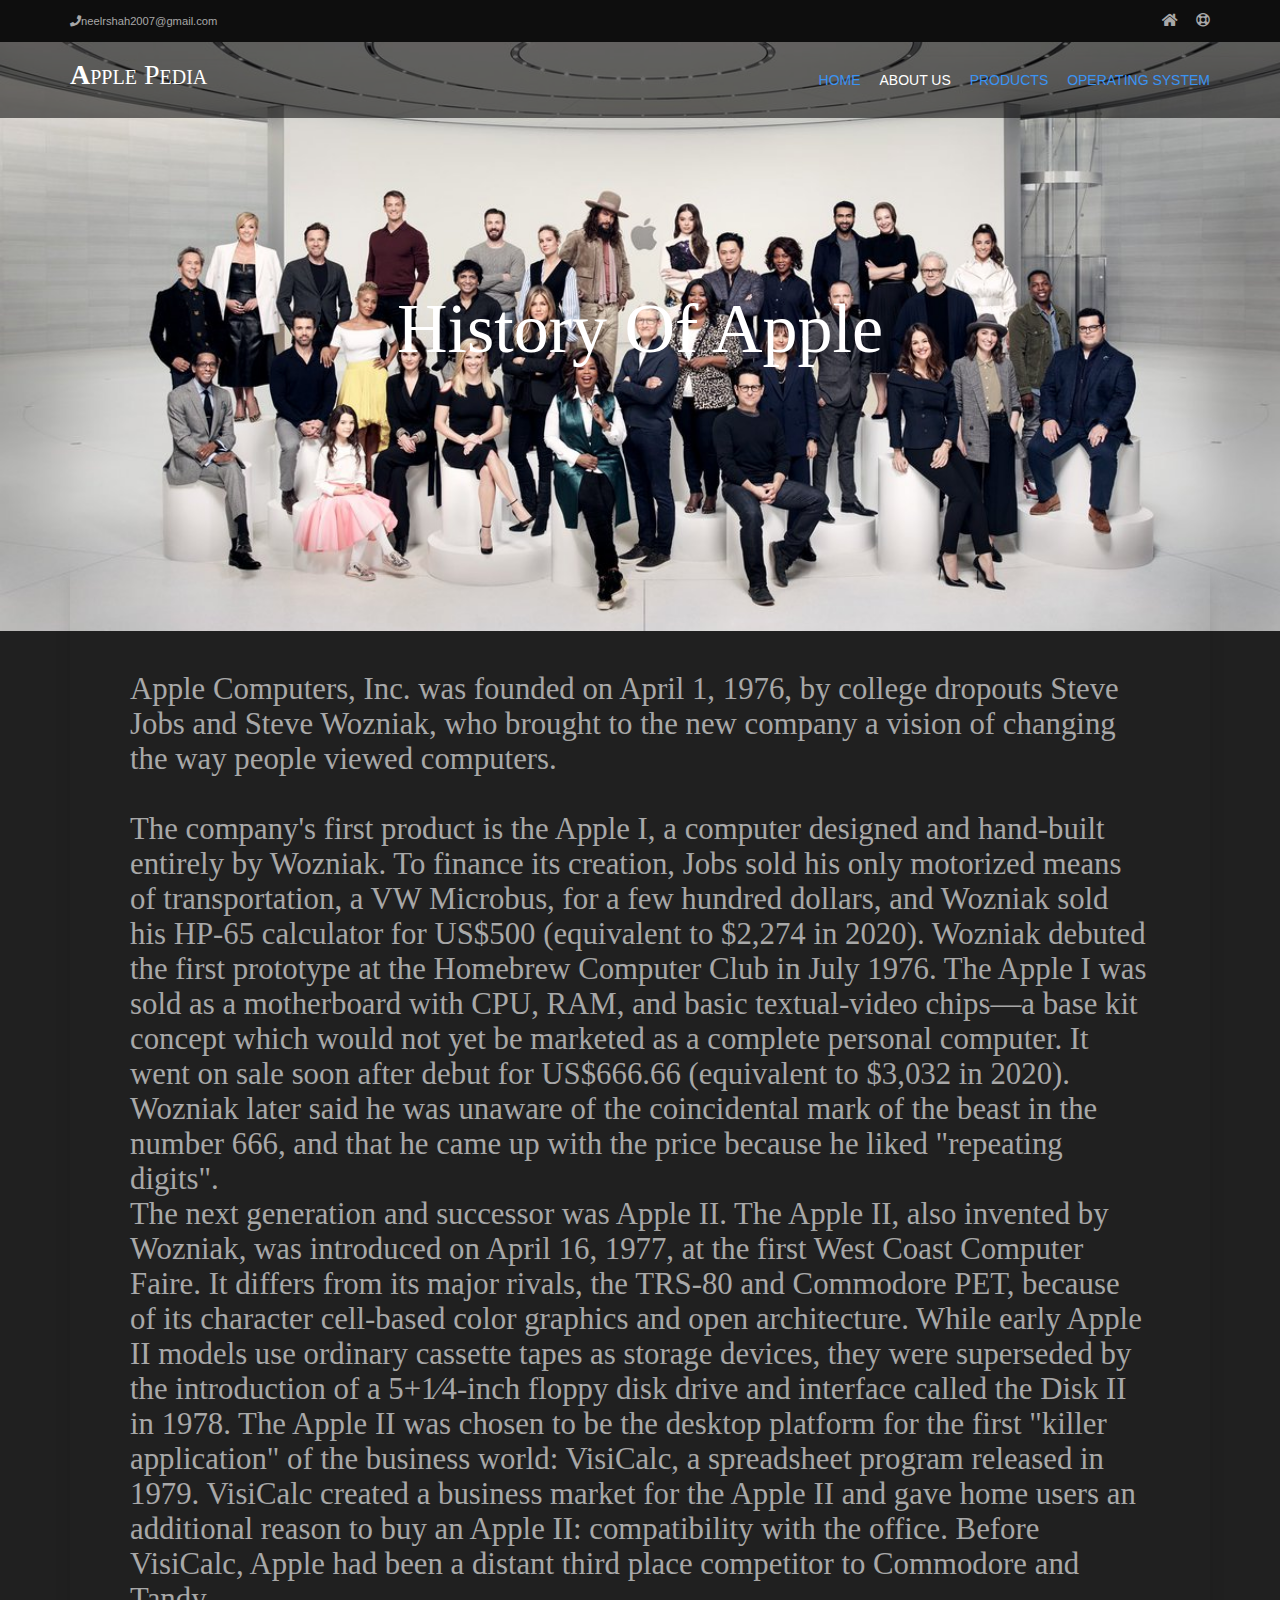
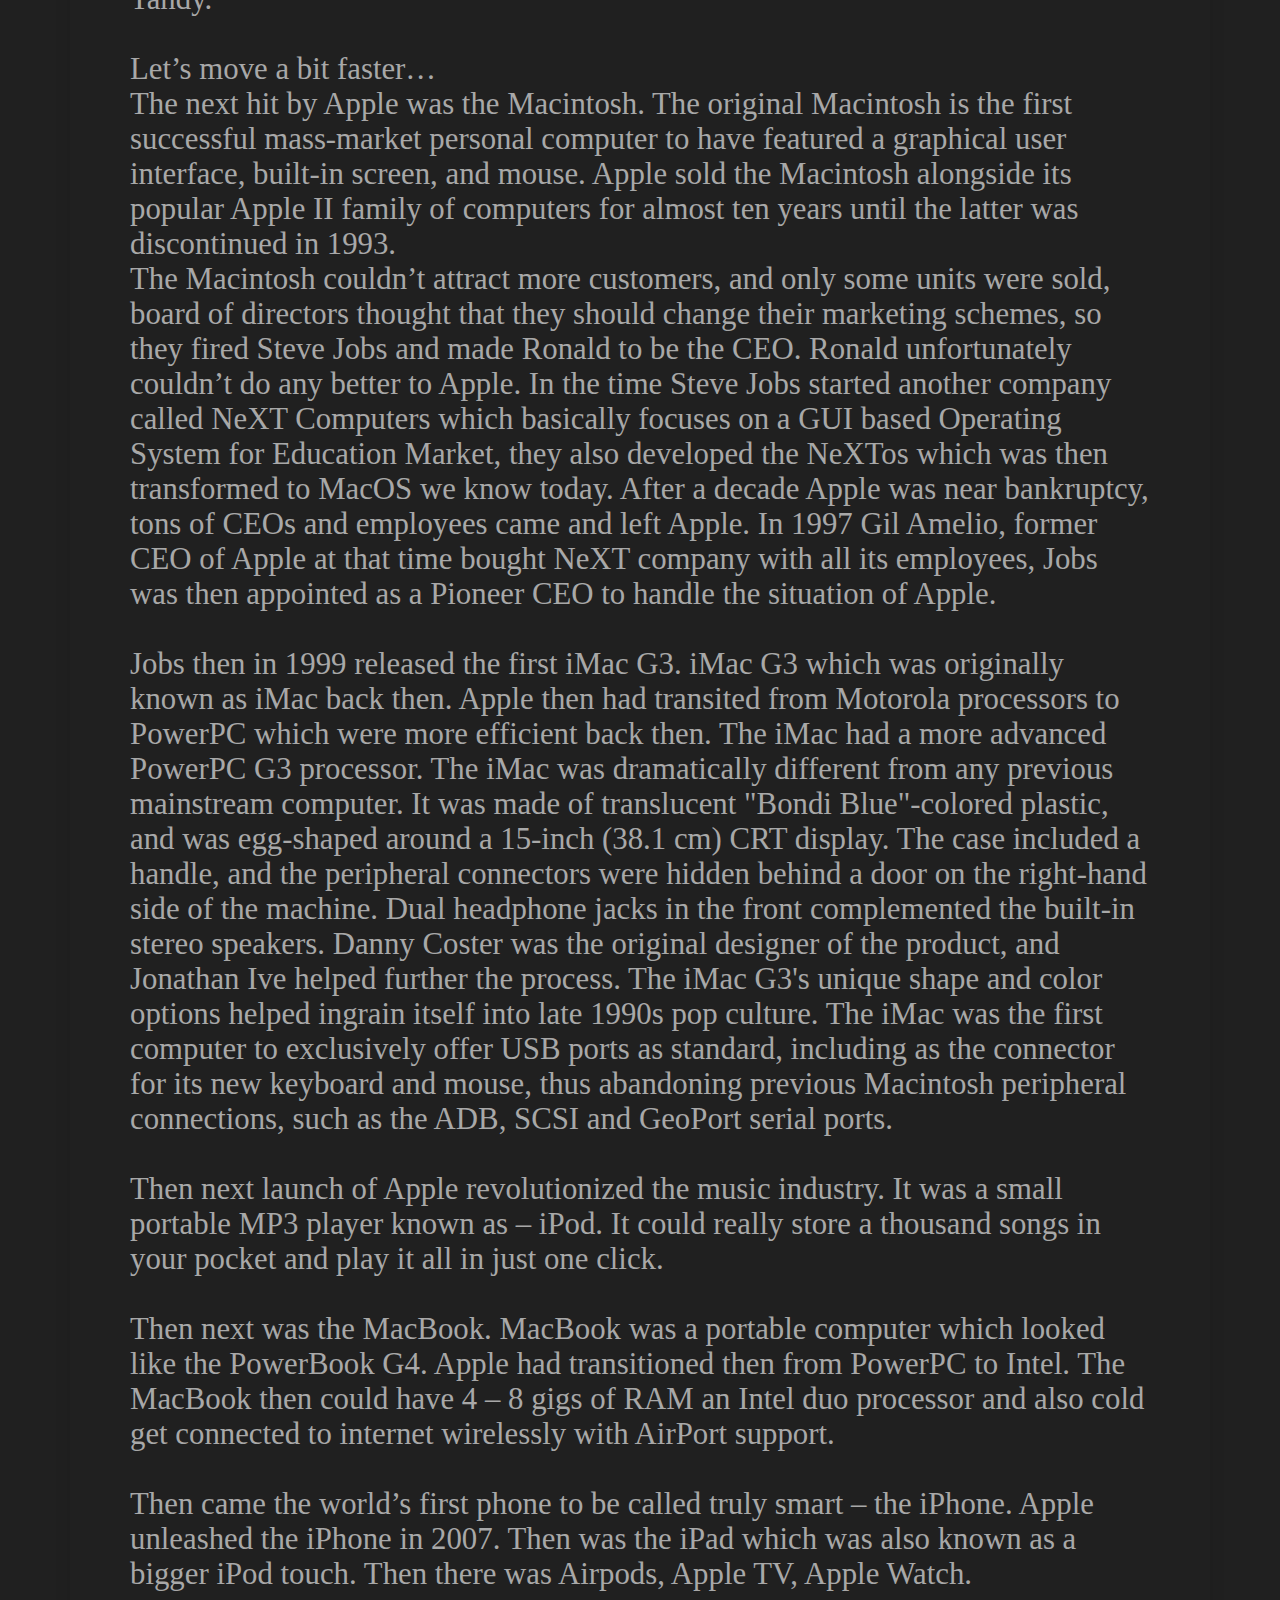
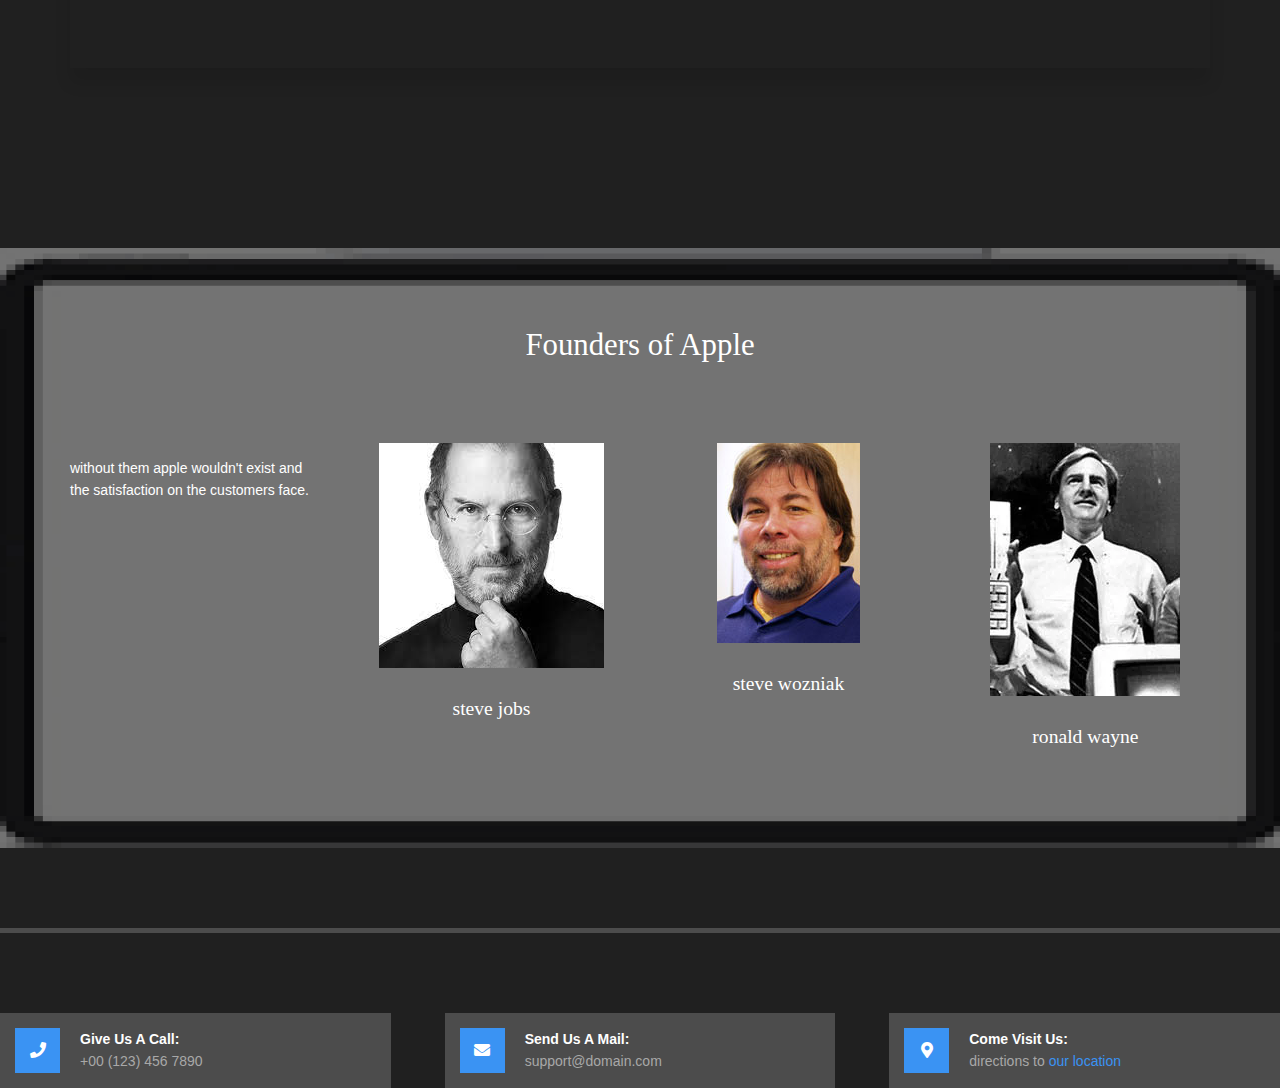
<file: history.html>
<!DOCTYPE html>
<html lang="">
<!-- To declare your language - read more here: https://www.w3.org/International/questions/qa-html-language-declarations -->
<head>
<title>History</title>
<meta charset="utf-8">
<meta name="viewport" content="width=device-width, initial-scale=1.0, maximum-scale=1.0, user-scalable=no">
<link href="layout/styles/layout.css" rel="stylesheet" type="text/css" media="all">
</head>
<body id="top">
<div class="wrapper overlay row0">
  <div id="topbar" class="hoc clear">
    <div class="fl_left"> 
      
      <ul class="nospace">
        <li><i class="fas fa-phone"></i>neelrshah2007@gmail.com</li>
      </ul>
      <!-- ################################################################################################ -->
    </div>
    <div class="fl_right"> 
      <!-- ################################################################################################ -->
      <ul class="nospace">
        <li><a href="index.html"><i class="fas fa-home"></i></a></li>
        <li><a href="https://support.apple.com/en-in" title="Help Centre"><i class="far fa-life-ring"></i></a></li>
      </ul>
      <!-- ################################################################################################ -->
    </div>
  </div>
</div>
<!-- ################################################################################################ -->
<!-- ################################################################################################ -->
<!-- ################################################################################################ -->
<!-- Top Background Image Wrapper -->
<div class="bgded" style="background-image:url('images/apple-and-team.jpg') ;"> 
  <!-- ################################################################################################ -->
  <div class="wrapper row1">
    <header id="header" class="hoc clear">
      <div id="logo" class="fl_left"> 
        <!-- ################################################################################################ -->
        <h1 class="logoname">Apple Pedia</h1>
        <!-- ################################################################################################ -->
      </div>
      <nav id="mainav" class="fl_right"> 
        <!-- ################################################################################################ -->
        <ul class="clear">
          <li class="active"><a href="index.html">Home</a></li>
          <li class="Drop"><a href="aboutPage.html">About Us</a>
            <ul>
              <li><a href="history.html">History</a></li>
              <li><a href="ethicalCodes.html">Ethical Codes</a></li>
              <li><a href="commitments.html">Commitments</a></li>
              <li><a href="sr.html">Social Responsibilities</a></li>
              <li><a href="tnc.html">Terms and Conditions</a></li>
            </ul>
          </li>
          <li class="active"><a href="products.html">Products</a></li>
          <li class="active"><a href="operating.html">Operating System</a></li> 
        </li>
        </ul>
        <!-- ###########################jsdgkldjvnjxcv m, v m,vnxlkvxmzv############################################## -->
      </nav>
    </header>
  </div>
  <!-- ################################################################################################ -->
  <!-- ################################################################################################ -->
  <!-- ################################################################################################ -->
  <div id="pageintro" class="hoc clear"> 
    <!-- ################################################################################################ -->
    <article>
      <h3 class="heading">History of Apple</h3>
     
    </article>
    <!-- ################################################################################################ -->
  </div>
  <!-- ################################################################################################ -->
</div>
<!-- End Top Background Image Wrapper -->
<!-- ################################################################################################ -->
<!-- ################################################################################################ -->
<!-- ################################################################################################ -->
<div class="wrapper row3">
  <main class="hoc container clear"> 
    <!-- main body -->
    <!-- ################################################################################################ -->
    <section id="introblocks" class="row3 inspace-30 clear">
      <div class="one_half first">
        <h6 class="heading">  </h6>
        <p class="heading font-x3">
          <BR>  
          Apple Computers, Inc. was founded on April 1, 1976, by college dropouts Steve Jobs and Steve Wozniak, who brought to the new company a vision of changing the way people viewed computers. 
          <BR> <BR>
           The company's first product is the Apple I, a computer designed and hand-built entirely by Wozniak. To finance its creation, Jobs sold his only motorized means of transportation, a VW Microbus, for a few hundred dollars, and Wozniak sold his HP-65 calculator for US$500 (equivalent to $2,274 in 2020).  Wozniak debuted the first prototype at the Homebrew Computer Club in July 1976. The Apple I was sold as a motherboard with CPU, RAM, and basic textual-video chips—a base kit concept which would not yet be marketed as a complete personal computer. It went on sale soon after debut for US$666.66 (equivalent to $3,032 in 2020). Wozniak later said he was unaware of the coincidental mark of the beast in the number 666, and that he came up with the price because he liked "repeating digits".
          <BR> 
          The next generation and successor was Apple II. The Apple II, also invented by Wozniak, was introduced on April 16, 1977, at the first West Coast Computer Faire. It differs from its major rivals, the TRS-80 and Commodore PET, because of its character cell-based color graphics and open architecture. While early Apple II models use ordinary cassette tapes as storage devices, they were superseded by the introduction of a 5+1⁄4-inch floppy disk drive and interface called the Disk II in 1978. The Apple II was chosen to be the desktop platform for the first "killer application" of the business world: VisiCalc, a spreadsheet program released in 1979. VisiCalc created a business market for the Apple II and gave home users an additional reason to buy an Apple II: compatibility with the office. Before VisiCalc, Apple had been a distant third place competitor to Commodore and Tandy.
          <BR> <BR>
          
          Let’s move a bit faster…
          <BR> 
          The next hit by Apple was the Macintosh. The original Macintosh is the first successful mass-market personal computer to have featured a graphical user interface, built-in screen, and mouse. Apple sold the Macintosh alongside its popular Apple II family of computers for almost ten years until the latter was discontinued in 1993.
          <BR> 
          The Macintosh couldn’t attract more customers, and only some units were sold, board of directors thought that they should change their marketing schemes, so they fired Steve Jobs and made Ronald to be the CEO. Ronald unfortunately couldn’t do any better to Apple. In the time Steve Jobs started another company called NeXT Computers which basically focuses on a GUI based Operating System for Education Market, they  also developed the NeXTos which was then transformed to MacOS we know today. After a decade Apple was near bankruptcy, tons of CEOs and employees came and left Apple. In 1997 Gil Amelio, former CEO of Apple at that time bought NeXT company with all its employees, Jobs was then appointed as a Pioneer CEO to handle the situation of Apple. 
          <BR> <BR> 
          
          Jobs then in 1999 released the first iMac G3. iMac G3 which was originally known as iMac back then. Apple then had transited from Motorola processors to PowerPC which were more efficient back then. The iMac  had a more advanced PowerPC G3 processor. The iMac was dramatically different from any previous mainstream computer. It was made of translucent "Bondi Blue"-colored plastic, and was egg-shaped around a 15-inch (38.1 cm) CRT display. The case included a handle, and the peripheral connectors were hidden behind a door on the right-hand side of the machine. Dual headphone jacks in the front complemented the built-in stereo speakers. Danny Coster was the original designer of the product, and Jonathan Ive helped further the process. The iMac G3's unique shape and color options helped ingrain itself into late 1990s pop culture. The iMac was the first computer to exclusively offer USB ports as standard, including as the connector for its new keyboard and mouse, thus abandoning previous Macintosh peripheral connections, such as the ADB, SCSI and GeoPort serial ports.
          <BR> <BR> 
          Then next launch of Apple revolutionized the music industry. It was a small portable MP3 player known as – iPod. It could really store a thousand songs in your pocket and play it all in just one click.
          <BR> <BR> 
          
          Then next was the MacBook. MacBook was a portable computer which looked like the PowerBook G4. Apple had transitioned then from PowerPC to Intel. The MacBook then could have 4 – 8 gigs of RAM an Intel duo processor and also cold get connected to internet wirelessly with AirPort support.
          <BR> <BR> 
          Then came the world’s first phone to be called truly smart – the iPhone. Apple unleashed the iPhone in 2007.  Then was the iPad which was also known as a bigger iPod touch. Then there was Airpods, Apple TV, Apple Watch.
          
</p>
      </div>
   
    <!-- ################################################################################################ -->
    <!-- / main body -->
    <div class="clear"></div>
  </main>
</div>
<!-- ################################################################################################ -->
<!-- ################################################################################################ -->
<!-- ################################################################################################ -->
<div class="bgded overlay" style="background-image:url('images/download.png');">
  <section class="hoc container clear"> 
    <!-- ################################################################################################ -->
    <div class="sectiontitle">
      <h6 class="heading font-x2">Founders of Apple</h6>
    </div>
    <ul class="nospace group sd-third">
      <li class="one_quarter first">
        <article>
          <p class="btmspace-30">Without them Apple wouldn't exist and the satisfaction on the customers face.</p>
          
        </article>
      </li>
      <li class="one_quarter">
        <article class="center"><a class="imgover btmspace-30" href="#"><img src="images/steve-jobs.jpg" alt=""></a>
          <p class="heading">Steve Jobs</p>
        </article>
      </li>
      <li class="one_quarter">
        <article class="center"><a class="imgover btmspace-30" href="#"><img src="images/steve-woz.jpg" alt=""></a>
          <p class="heading">Steve Wozniak</p>
        </article>
      </li>
      <li class="one_quarter">
        <article class="center"><a class="imgover btmspace-30" href="#"><img src="images/ronald-wayne.png" alt=""></a>
          <p class="heading">Ronald Wayne</p>
        </article>
      </li>
    </ul>
    <!-- ################################################################################################ -->
  </section>
</div>
<!-- ################################################################################################ -->
<!-- ################################################################################################ -->
<!-- ################################################################################################ -->

<!-- ################################################################################################ -->
<!-- ################################################################################################ -->
<!-- ################################################################################################ -->

<!-- ################################################################################################ -->
<!-- ################################################################################################ -->
<!-- ################################################################################################ -->
    <!-- ################################################################################################ -->
    <figure id="ctdetails">
      <ul class="nospace group">
        <li class="one_third first">
          <div class="clear"><a href="#"><i class="fas fa-phone"></i></a> <span><strong>Give us a call:</strong> +00 (123) 456 7890</span></div>
        </li>
        <li class="one_third">
          <div class="clear"><a href="#"><i class="fas fa-envelope"></i></a> <span><strong>Send us a mail:</strong> support@domain.com</span></div>
        </li>
        <li class="one_third">
          <div class="clear"><a href="#"><i class="fas fa-map-marker-alt"></i></a> <span><strong>Come visit us:</strong> Directions to <a href="#">our location</a></span></div>
        </li>
      </ul>
    </figure>
    <!-- ################################################################################################ -->
  </footer>
</div>
<!-- ################################################################################################ -->
<!-- ################################################################################################ -->
<!-- ################################################################################################ -->

<!-- ################################################################################################ -->
<!-- ################################################################################################ -->
<!-- ################################################################################################ -->
<a id="backtotop" href="#top"><i class="fas fa-chevron-up"></i></a>
<!-- JAVASCRIPTS -->
<script src="layout/scripts/jquery.min.js"></script>
<script src="layout/scripts/jquery.backtotop.js"></script>
<script src="layout/scripts/jquery.mobilemenu.js"></script>
</body>
</html>
</file>
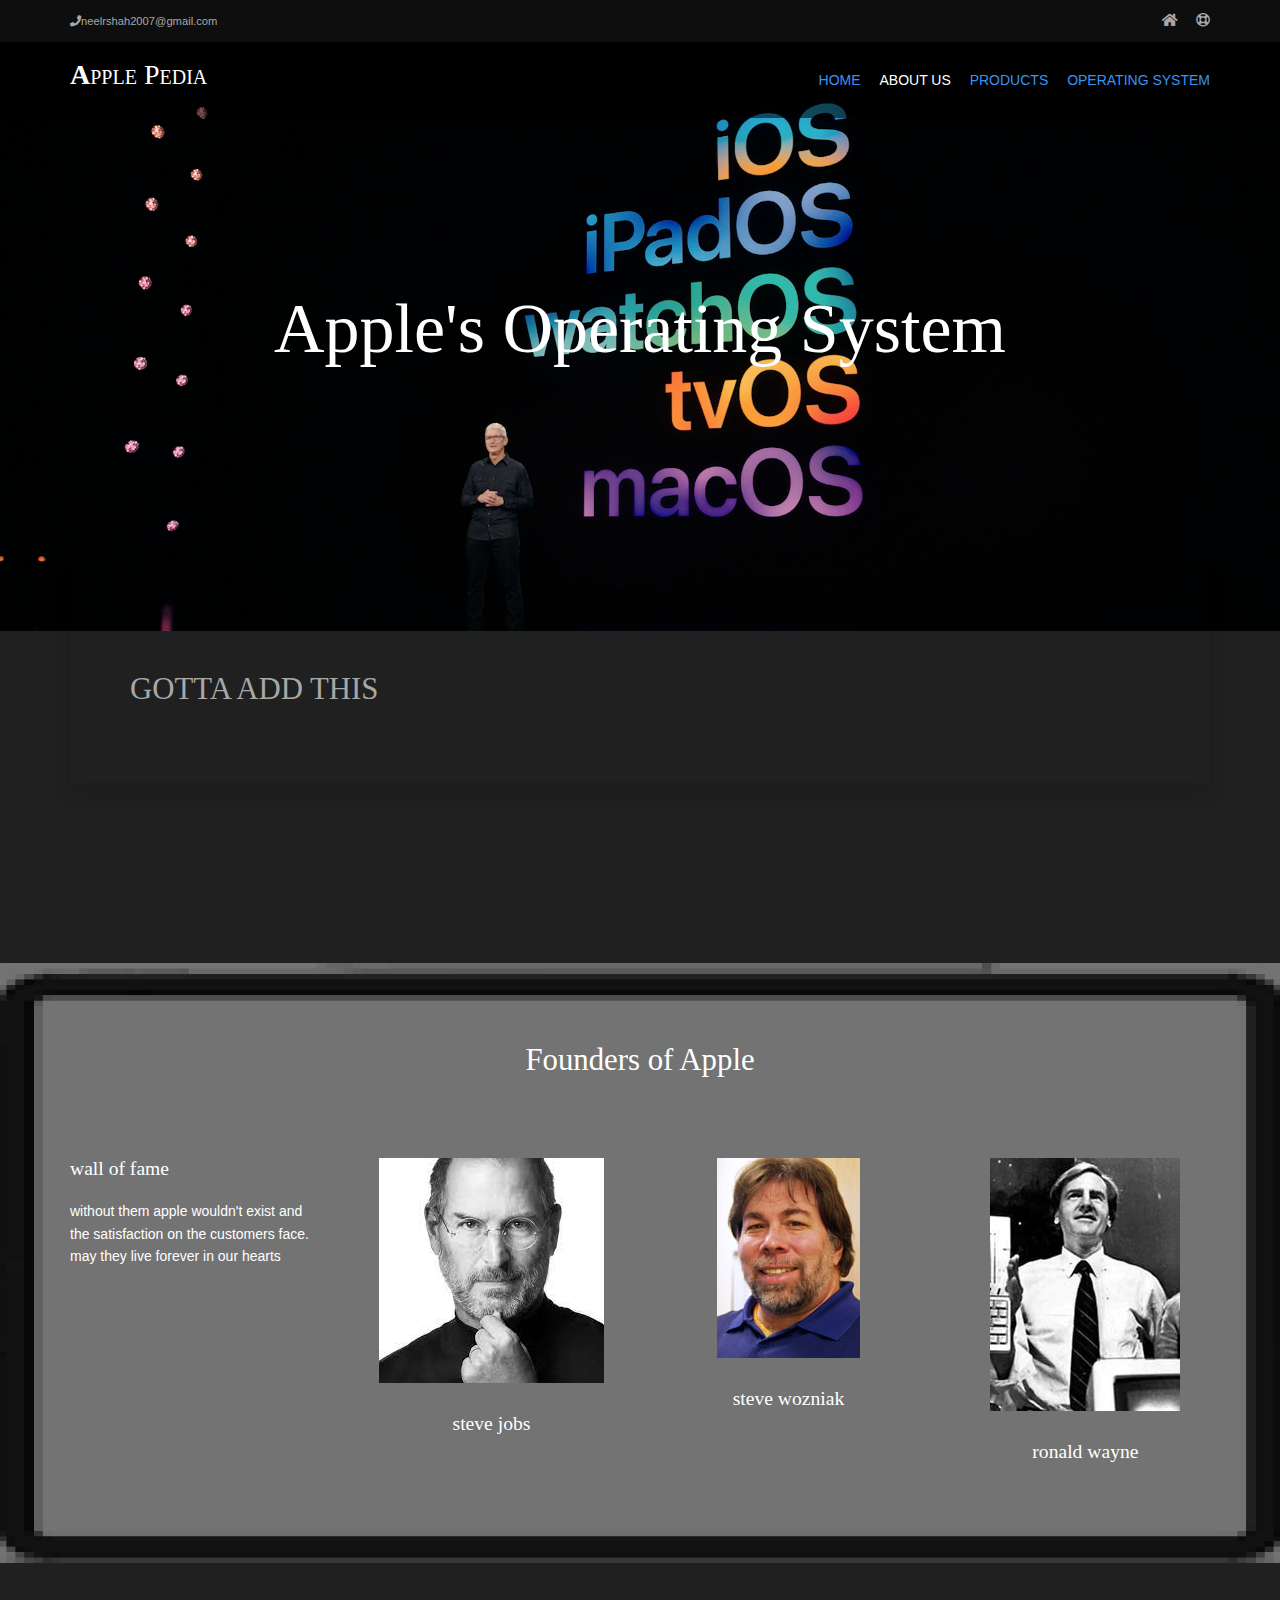
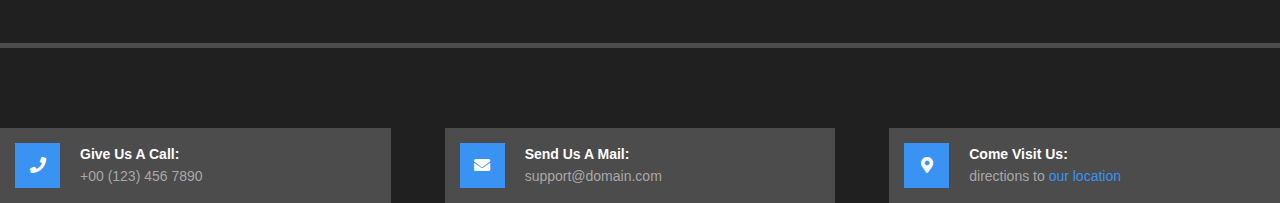
<file: operating.html>
<!DOCTYPE html>
<html lang="">
<!-- To declare your language - read more here: https://www.w3.org/International/questions/qa-html-language-declarations -->
<head>
<title>Apple's OS</title>
<meta charset="utf-8">
<meta name="viewport" content="width=device-width, initial-scale=1.0, maximum-scale=1.0, user-scalable=no">
<link href="layout/styles/layout.css" rel="stylesheet" type="text/css" media="all">
</head>
<body id="top">
<div class="wrapper overlay row0">
  <div id="topbar" class="hoc clear">
    <div class="fl_left"> 
      
      <ul class="nospace">
        <li><i class="fas fa-phone"></i>neelrshah2007@gmail.com</li>
      </ul>
      <!-- ################################################################################################ -->
    </div>
    <div class="fl_right"> 
      <!-- ################################################################################################ -->
      <ul class="nospace">
        <li><a href="index.html"><i class="fas fa-home"></i></a></li>
        <li><a href="https://support.apple.com/en-in" title="Help Centre"><i class="far fa-life-ring"></i></a></li>
      </ul>
      <!-- ################################################################################################ -->
    </div>
  </div>
</div>
<!-- ################################################################################################ -->
<!-- ################################################################################################ -->
<!-- ################################################################################################ -->
<!-- Top Background Image Wrapper -->
<div class="bgded" style="background-image:url('images/os.png') ;"> 
  <!-- ################################################################################################ -->
  <div class="wrapper row1">
    <header id="header" class="hoc clear">
      <div id="logo" class="fl_left"> 
        <!-- ################################################################################################ -->
        <h1 class="logoname">Apple Pedia</h1>
        <!-- ################################################################################################ -->
      </div>
      <nav id="mainav" class="fl_right"> 
        <!-- ################################################################################################ -->
        <ul class="clear">
          <li class="active"><a href="index.html">Home</a></li>
          <li class="Drop"><a href="aboutPage.html">About Us</a>
            <ul>
              <li><a href="history.html">History</a></li>
              <li><a href="ethicalCodes.html">Ethical Codes</a></li>
              <li><a href="commitments.html">Commitments</a></li>
              <li><a href="sr.html">Social Responsibilities</a></li>
              <li><a href="tnc.html">Terms and Conditions</a></li>
            </ul>
          </li>
          <li class="active"><a href="products.html">Products</a></li>
          <li class="active"><a href="operating.html">Operating System</a></li> 
        </li>
        </ul>
        <!-- ###########################jsdgkldjvnjxcv m, v m,vnxlkvxmzv############################################## -->
      </nav>
    </header>
  </div>
  <!-- ################################################################################################ -->
  <!-- ################################################################################################ -->
  <!-- ################################################################################################ -->
  <div id="pageintro" class="hoc clear"> 
    <!-- ################################################################################################ -->
    <article>
      <h3 class="heading">Apple's Operating System</h3>
     
    </article>
    <!-- ################################################################################################ -->
  </div>
  <!-- ################################################################################################ -->
</div>
<!-- End Top Background Image Wrapper -->
<!-- ################################################################################################ -->
<!-- ################################################################################################ -->
<!-- ################################################################################################ -->
<div class="wrapper row3">
  <main class="hoc container clear"> 
    <!-- main body -->
    <!-- ################################################################################################ -->
    <section id="introblocks" class="row3 inspace-30 clear">
      <div class="one_half first">
        <h6 class="heading">  </h6>
        <p class="heading font-x3">
          <BR>
         GOTTA ADD THIS 
</p>
      </div>
    </section>
    <!-- ################################################################################################ -->
   
    <!-- ################################################################################################ -->
    <!-- / main body -->
    <div class="clear"></div>
  </main>
</div>
<!-- ################################################################################################ -->
<!-- ################################################################################################ -->
<!-- ################################################################################################ -->
<div class="bgded overlay" style="background-image:url('images/download.png');">
  <section class="hoc container clear"> 
    <!-- ################################################################################################ -->
    <div class="sectiontitle">
      <h6 class="heading font-x2">Founders of Apple</h6>
    </div>
    <ul class="nospace group sd-third">
      <li class="one_quarter first">
        <article>
          <h6 class="heading">Wall of Fame</h6>
          <p class="btmspace-30">Without them Apple wouldn't exist and the satisfaction on the customers face.<BR> May they live forever in our hearts</p>
          
        </article>
      </li>
      <li class="one_quarter">
        <article class="center"><a class="imgover btmspace-30" href="#"><img src="images/steve-jobs.jpg" alt=""></a>
          <p class="heading">Steve Jobs</p>
        </article>
      </li>
      <li class="one_quarter">
        <article class="center"><a class="imgover btmspace-30" href="#"><img src="images/steve-woz.jpg" alt=""></a>
          <p class="heading">Steve Wozniak</p>
        </article>
      </li>
      <li class="one_quarter">
        <article class="center"><a class="imgover btmspace-30" href="#"><img src="images/ronald-wayne.png" alt=""></a>
          <p class="heading">Ronald Wayne</p>
        </article>
      </li>
    </ul>
    <!-- ################################################################################################ -->
  </section>
</div>
<!-- ################################################################################################ -->
<!-- ################################################################################################ -->
<!-- ################################################################################################ -->

<!-- ################################################################################################ -->
<!-- ################################################################################################ -->
<!-- ################################################################################################ -->

<!-- ################################################################################################ -->
<!-- ################################################################################################ -->
<!-- ################################################################################################ -->
    <!-- ################################################################################################ -->
    <figure id="ctdetails">
      <ul class="nospace group">
        <li class="one_third first">
          <div class="clear"><a href="#"><i class="fas fa-phone"></i></a> <span><strong>Give us a call:</strong> +00 (123) 456 7890</span></div>
        </li>
        <li class="one_third">
          <div class="clear"><a href="#"><i class="fas fa-envelope"></i></a> <span><strong>Send us a mail:</strong> support@domain.com</span></div>
        </li>
        <li class="one_third">
          <div class="clear"><a href="#"><i class="fas fa-map-marker-alt"></i></a> <span><strong>Come visit us:</strong> Directions to <a href="#">our location</a></span></div>
        </li>
      </ul>
    </figure>
    <!-- ################################################################################################ -->
  </footer>
</div>
<!-- ################################################################################################ -->
<!-- ################################################################################################ -->
<!-- ################################################################################################ -->

<!-- ################################################################################################ -->
<!-- ################################################################################################ -->
<!-- ################################################################################################ -->
<a id="backtotop" href="#top"><i class="fas fa-chevron-up"></i></a>
<!-- JAVASCRIPTS -->
<script src="layout/scripts/jquery.min.js"></script>
<script src="layout/scripts/jquery.backtotop.js"></script>
<script src="layout/scripts/jquery.mobilemenu.js"></script>
</body>
</html>
</file>
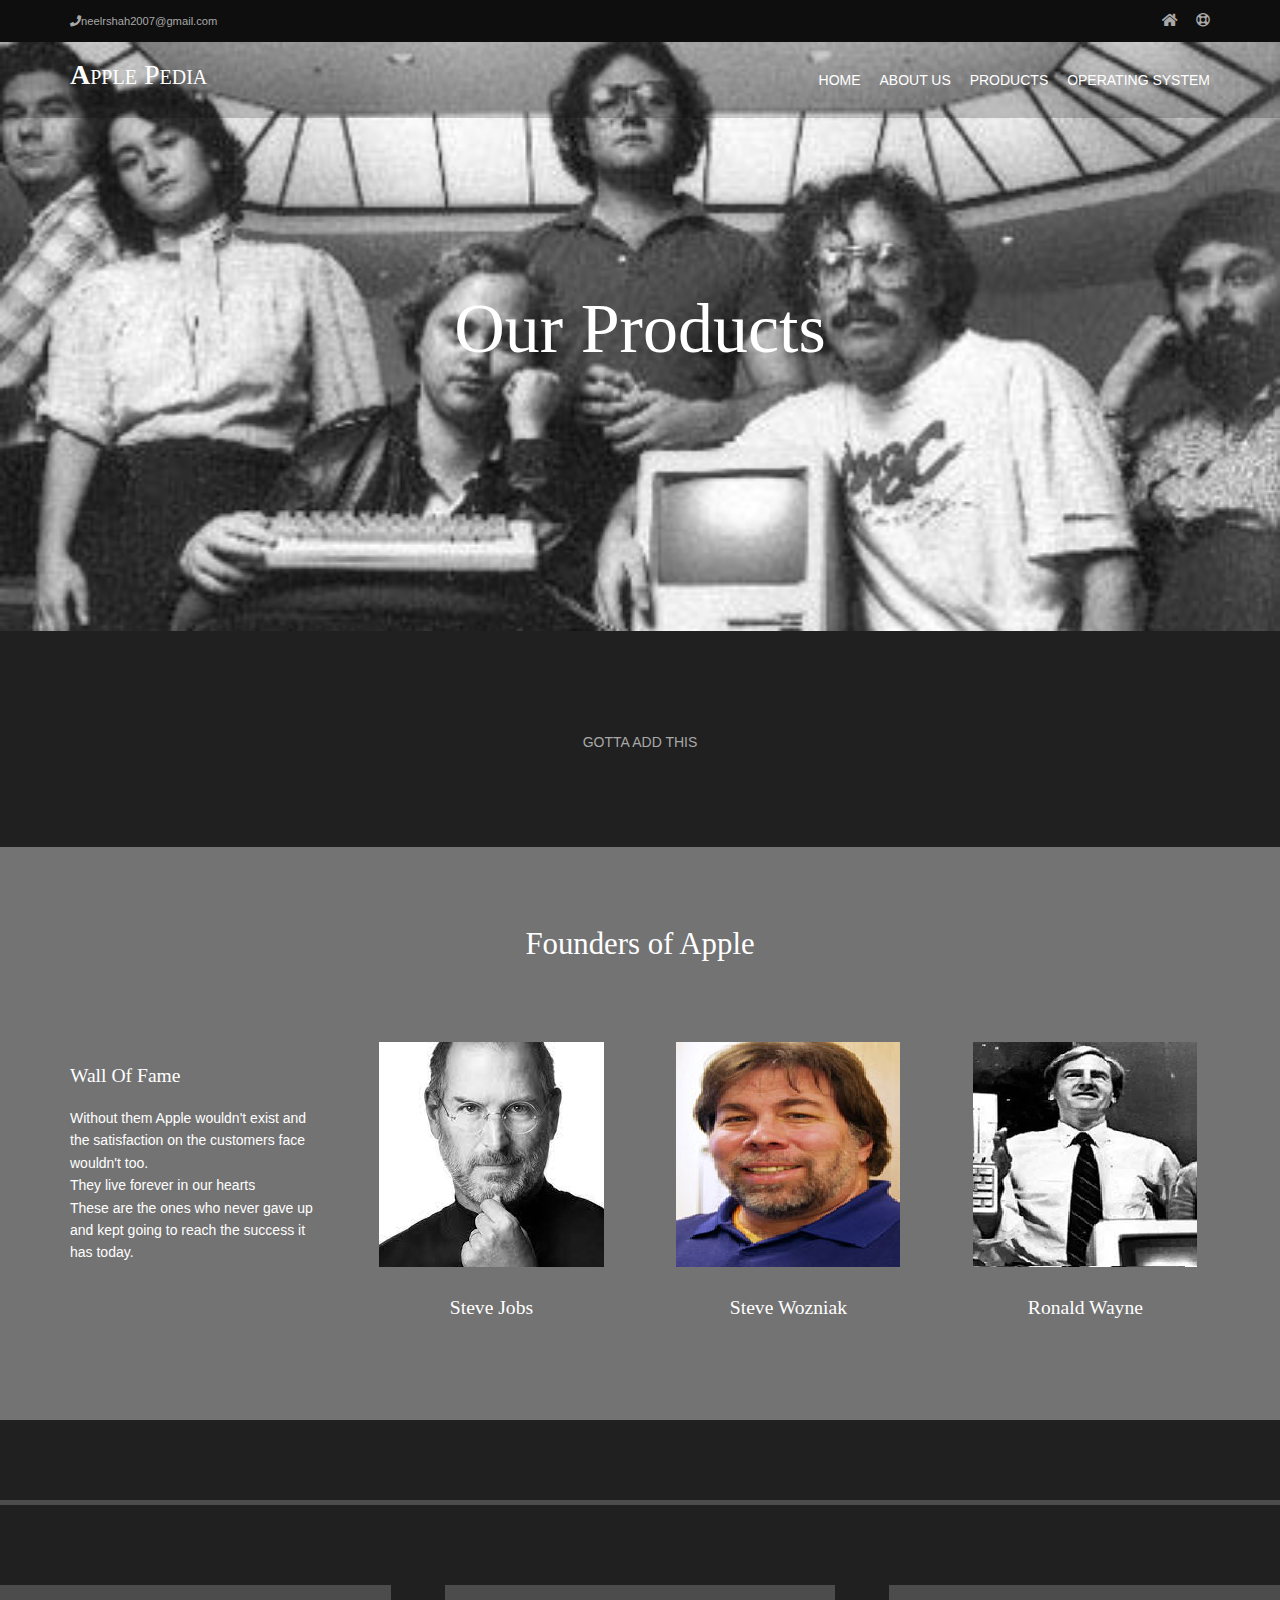
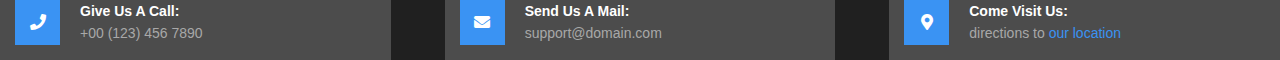
<file: products.html>
<!DOCTYPE html>
<html lang="">
<!-- To declare your language - read more here: https://www.w3.org/International/questions/qa-html-language-declarations -->
<head>
<title>About Us</title>
<meta charset="utf-8">
<meta name="viewport" content="width=device-width, initial-scale=1.0, maximum-scale=1.0, user-scalable=no">
<link href="layout/styles/layout.css" rel="stylesheet" type="text/css" media="all">
</head>
<body id="top">
<div class="wrapper overlay row0">
  <div id="topbar" class="hoc clear">
    <div class="fl_left"> 
      
      <ul class="nospace">
        <li><i class="fas fa-phone"></i>neelrshah2007@gmail.com</li>
      </ul>
      <!-- ################################################################################################ -->
    </div>
    <div class="fl_right"> 
      <!-- ################################################################################################ -->
      <ul class="nospace">
        <li><a href="index.html"><i class="fas fa-home"></i></a></li>
        <li><a href="https://support.apple.com/en-in" title="Help Centre"><i class="far fa-life-ring"></i></a></li>
      </ul>
      <!-- ################################################################################################ -->
    </div>
  </div>
</div>
<!-- ################################################################################################ -->
<!-- ################################################################################################ -->
<!-- ################################################################################################ -->
<!-- Top Background Image Wrapper -->
<div class="bgded" style="background-image:url('images/appleteam.jpg');background-repeat: no-repeat;background-attachment: fixed;background-size: cover;"> 
  <!-- ################################################################################################ -->
  <div class="wrapper row1" style="background-color: rgba(0, 0, 0, 0.2);">
    <header id="header" class="hoc clear">
      <div id="logo" class="fl_left"> 
        <!-- ################################################################################################ -->
        <h1 class="logoname">Apple Pedia</h1>
        <!-- ################################################################################################ -->
      </div>
      <nav id="mainav" class="fl_right"> 
        <!-- ################################################################################################ -->
        <ul class="clear">
          <li class="navbarcheck"><a href="index.html">Home</a></li>
          <li class="Drop"><a href="aboutPage.html">About Us</a>
            <ul>
              <li><a href="history.html">History</a></li>
              <li><a href="ethicalCodes.html">Ethical Codes</a></li>
              <li><a href="commitments.html">Commitments</a></li>
              <li><a href="sr.html">Social Responsibilities</a></li>
              <li><a href="tnc.html">Terms and Conditions</a></li>
            </ul>
          </li>
          <li class="navbarcheck"><a href="products.html">Products</a></li>
          <li class="navbarcheck"><a href="operating.html">Operating System</a></li> 
        </li>
        </ul>
        <!-- ###########################jsdgkldjvnjxcv m, v m,vnxlkvxmzv############################################## -->
      </nav>
    </header>
  </div>
  <div id="pageintro" class="hoc clear"> 
    <!-- ################################################################################################ -->
    <article>
      
      <h3 class="heading" style="color:rgb(255, 255, 255)">Our Products</h3>
     
    </article>
    <!-- ################################################################################################ -->
  </div>
  <!-- ################################################################################################ -->
</div>
<!-- End Top Background Image Wrapper -->
<!-- ################################################################################################ -->
<!-- ################################################################################################ -->
<!-- ################################################################################################ -->
<div class="wrapper row3">
  <main class="hoc container clear"> 
    <!-- main body -->
    <!-- ################################################################################################ -->
      <div class="one_half first">
        <h6 class="heading">  </h6>
        <p style="text-align :center">
         GOTTA ADD THIS 
        </p>
      </div>
    <!-- ################################################################################################ -->

    <!-- ################################################################################################ -->
    <!-- / main body -->
    <div class="clear"></div>
  </main>
</div>
<!-- ################################################################################################ -->
<!-- ################################################################################################ -->
<!-- ################################################################################################ -->
<div class="bgded overlay" style="background-color: white;">
  <section class="hoc container clear"> 
    <!-- ################################################################################################ -->
    <div class="sectiontitle">
      <h6 id="Founders" class="heading font-x2">Founders of Apple</h6>
    </div>
    <ul class="nospace group sd-third">
      <li class="one_quarter first">
        <article>
          <br>
          <h2 class="heading" style="text-transform: none;">Wall Of Fame</h2>
          <p class="btmspace-30" style="text-transform:none">Without them Apple wouldn't exist and the satisfaction on the customers face wouldn't too.<BR>They live forever in our hearts<br>These are the ones who never gave up and kept going to reach the success it has today.</p>
          
        </article>
      </li>
      <li class="one_quarter">
        <article class="center"><a class="imgover btmspace-30" href="#"><img src="images/steve-jobs.jpg" alt=""></a>
          <p class="heading" style="text-transform: none;">Steve Jobs</p>
        </article>
      </li>
      <li class="one_quarter">
        <article class="center"><a class="imgover btmspace-30" href="#"><img src="images/news.png" alt=""></a>
          <p class="heading" style="text-transform: none;">Steve Wozniak</p>
        </article>
      </li>
      <li class="one_quarter">
        <article class="center"><a class="imgover btmspace-30" href="#"><img src="images/newr.png" alt=""></a>
          <p class="heading" style="text-transform: none;">Ronald Wayne</p>
          
        </article>
      </li>
    </ul>
    <!-- ################################################################################################ -->
  </section>
</div>
<!-- ################################################################################################ -->
<!-- ################################################################################################ -->
<!-- ################################################################################################ -->

<!-- ################################################################################################ -->
<!-- ################################################################################################ -->
<!-- ################################################################################################ -->

<!-- ################################################################################################ -->
<!-- ################################################################################################ -->
<!-- ################################################################################################ -->
    <!-- ################################################################################################ -->
    <figure id="ctdetails">
      <ul class="nospace group">
        <li class="one_third first">
          <div class="clear"><a href="#"><i class="fas fa-phone"></i></a> <span><strong>Give us a call:</strong> +00 (123) 456 7890</span></div>
        </li>
        <li class="one_third">
          <div class="clear"><a href="#"><i class="fas fa-envelope"></i></a> <span><strong>Send us a mail:</strong> support@domain.com</span></div>
        </li>
        <li class="one_third">
          <div class="clear"><a href="#"><i class="fas fa-map-marker-alt"></i></a> <span><strong>Come visit us:</strong> Directions to <a href="#">our location</a></span></div>
        </li>
      </ul>
    </figure>
    <!-- ################################################################################################ -->
  </footer>
</div>
<!-- ################################################################################################ -->
<!-- ################################################################################################ -->
<!-- ################################################################################################ -->

<!-- ################################################################################################ -->
<!-- ################################################################################################ -->
<!-- ################################################################################################ -->
<a id="backtotop" href="#top"><i class="fas fa-chevron-up"></i></a>
<!-- JAVASCRIPTS -->
<script src="layout/scripts/jquery.min.js"></script>
<script src="layout/scripts/jquery.backtotop.js"></script>
<script src="layout/scripts/jquery.mobilemenu.js"></script>
</body>
</html>
</file>
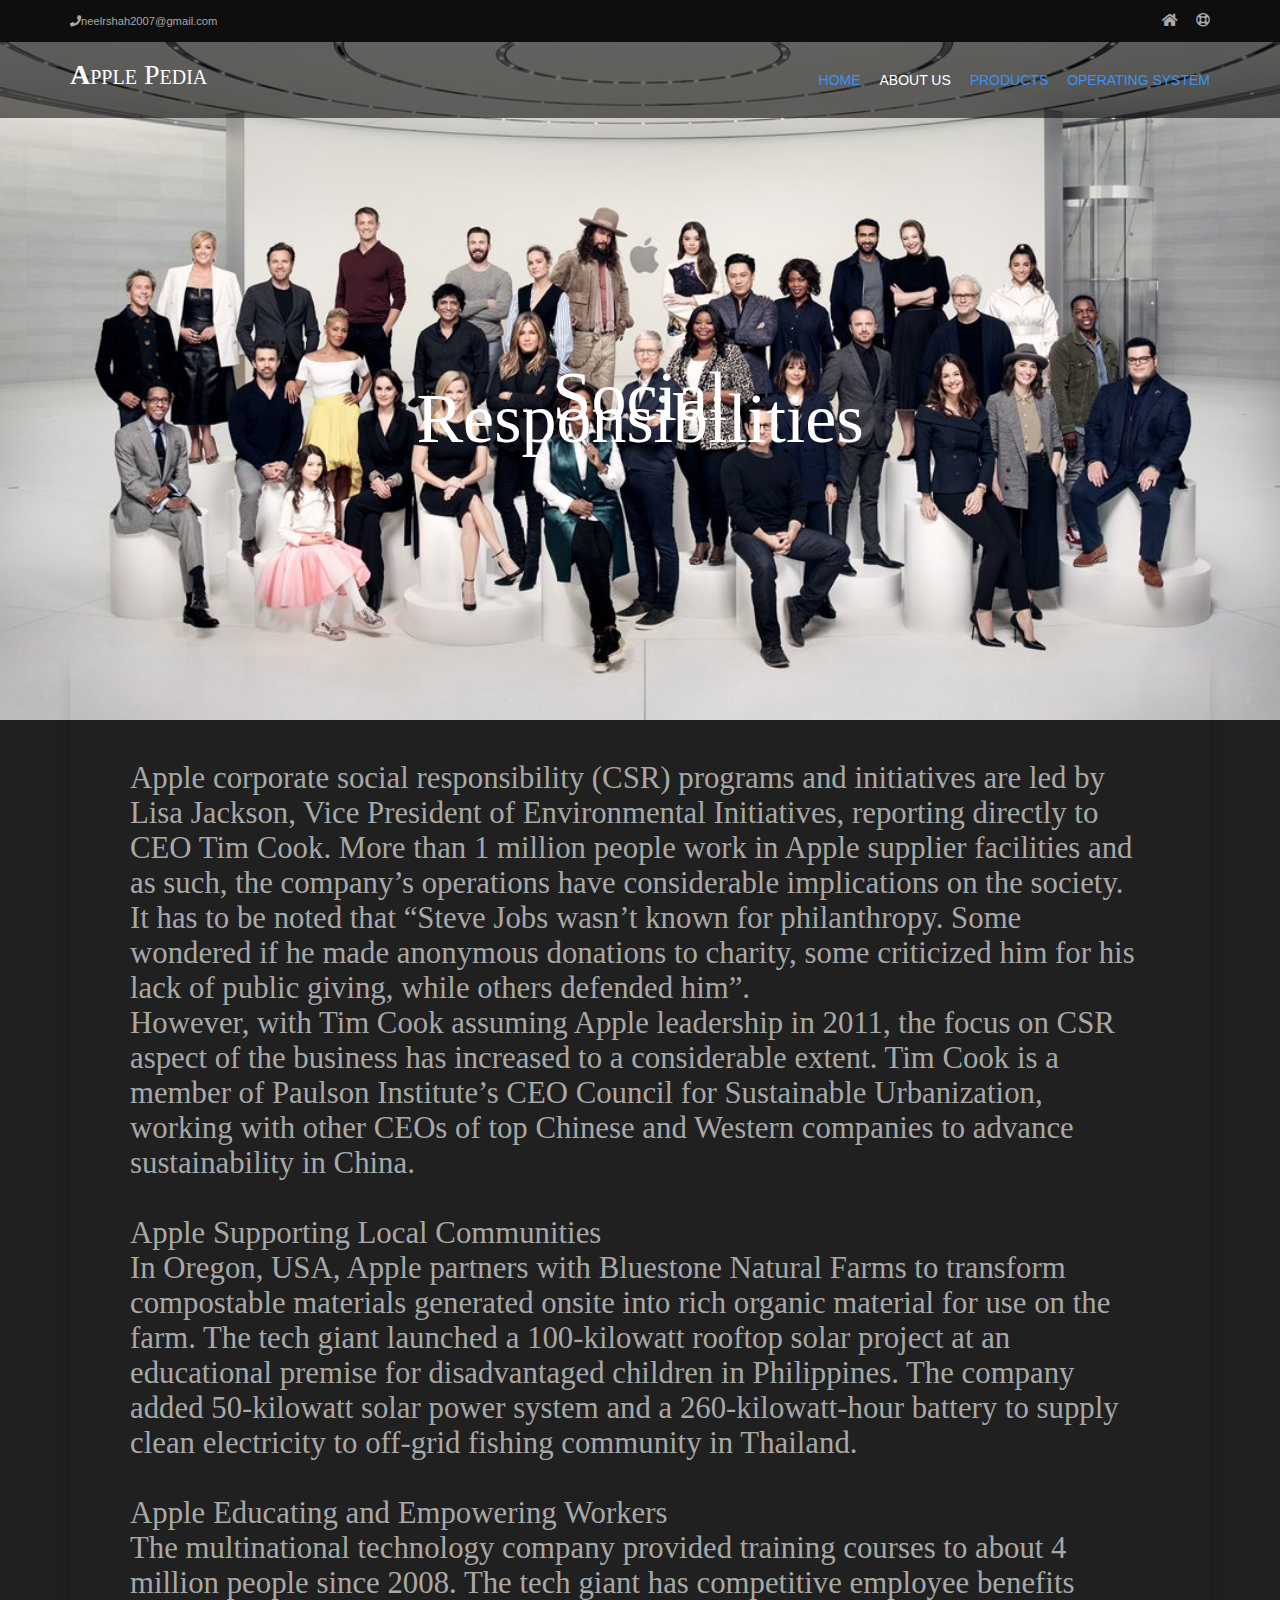
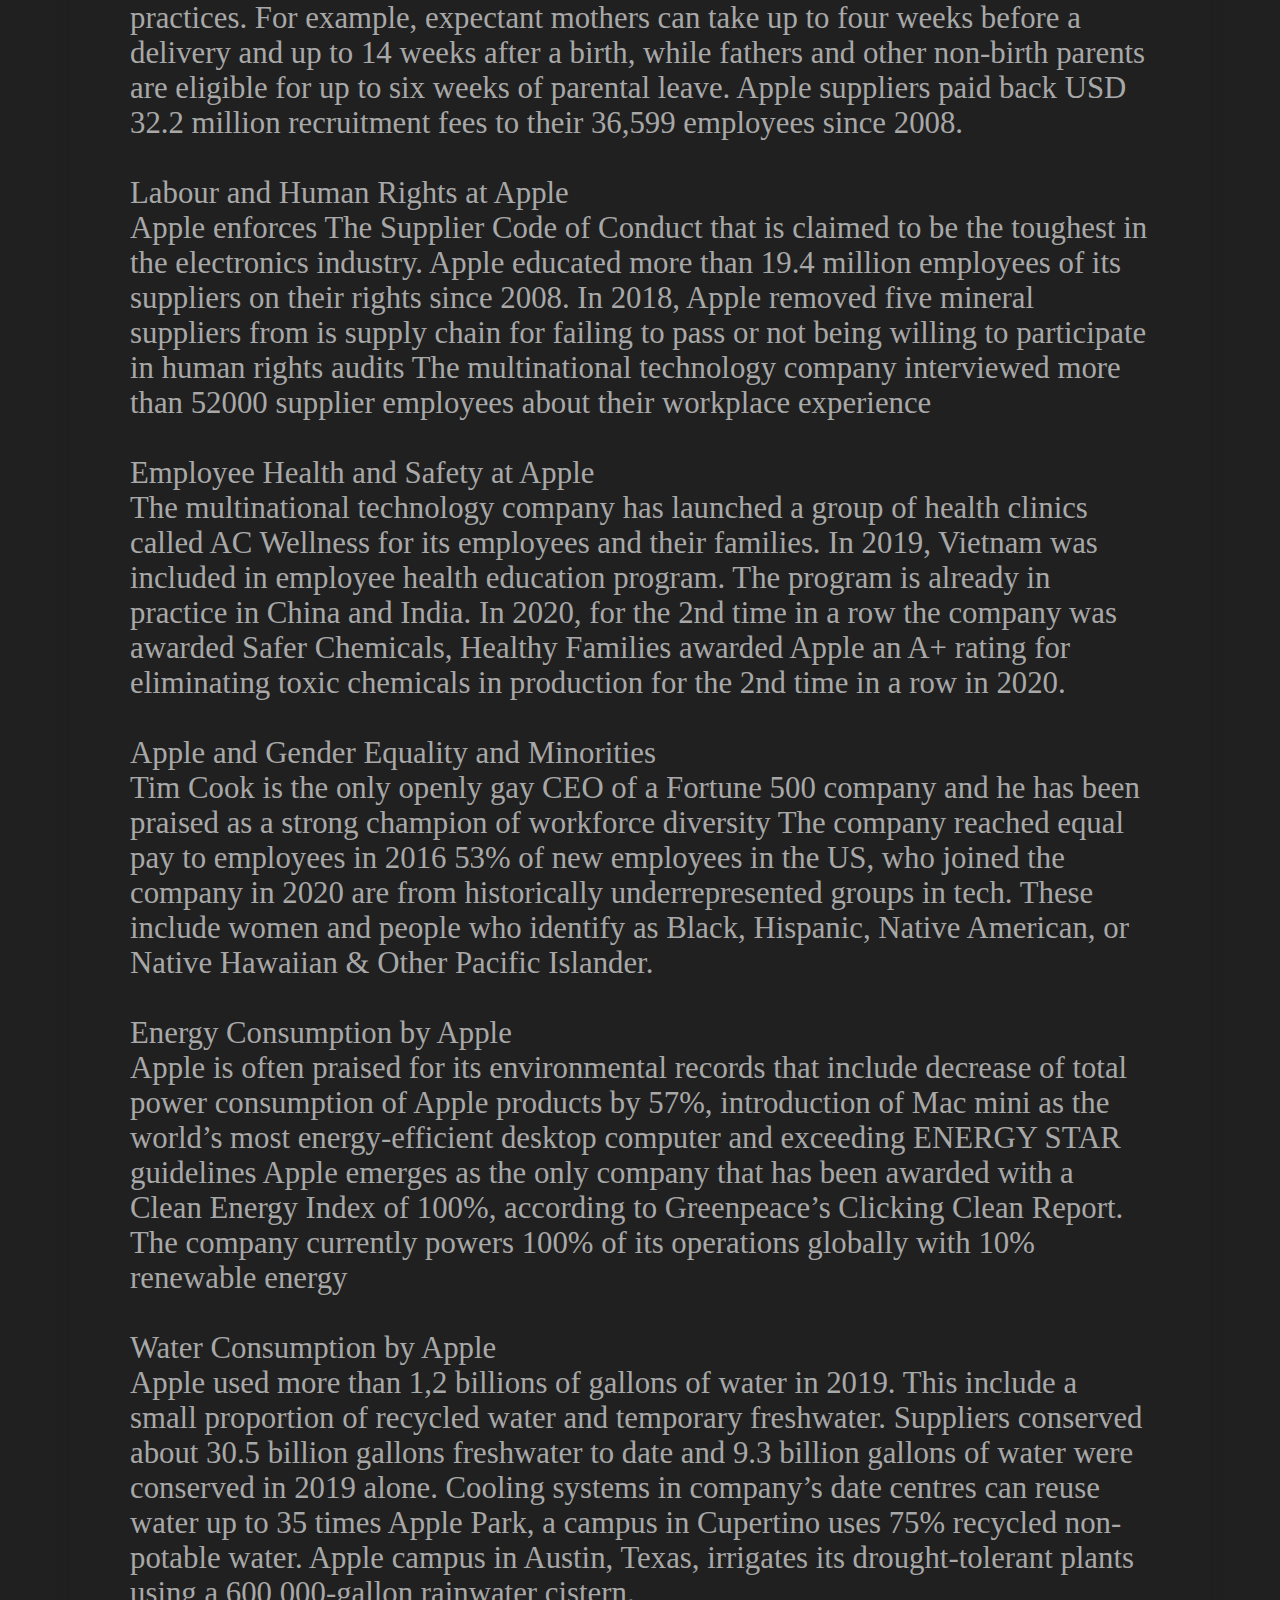
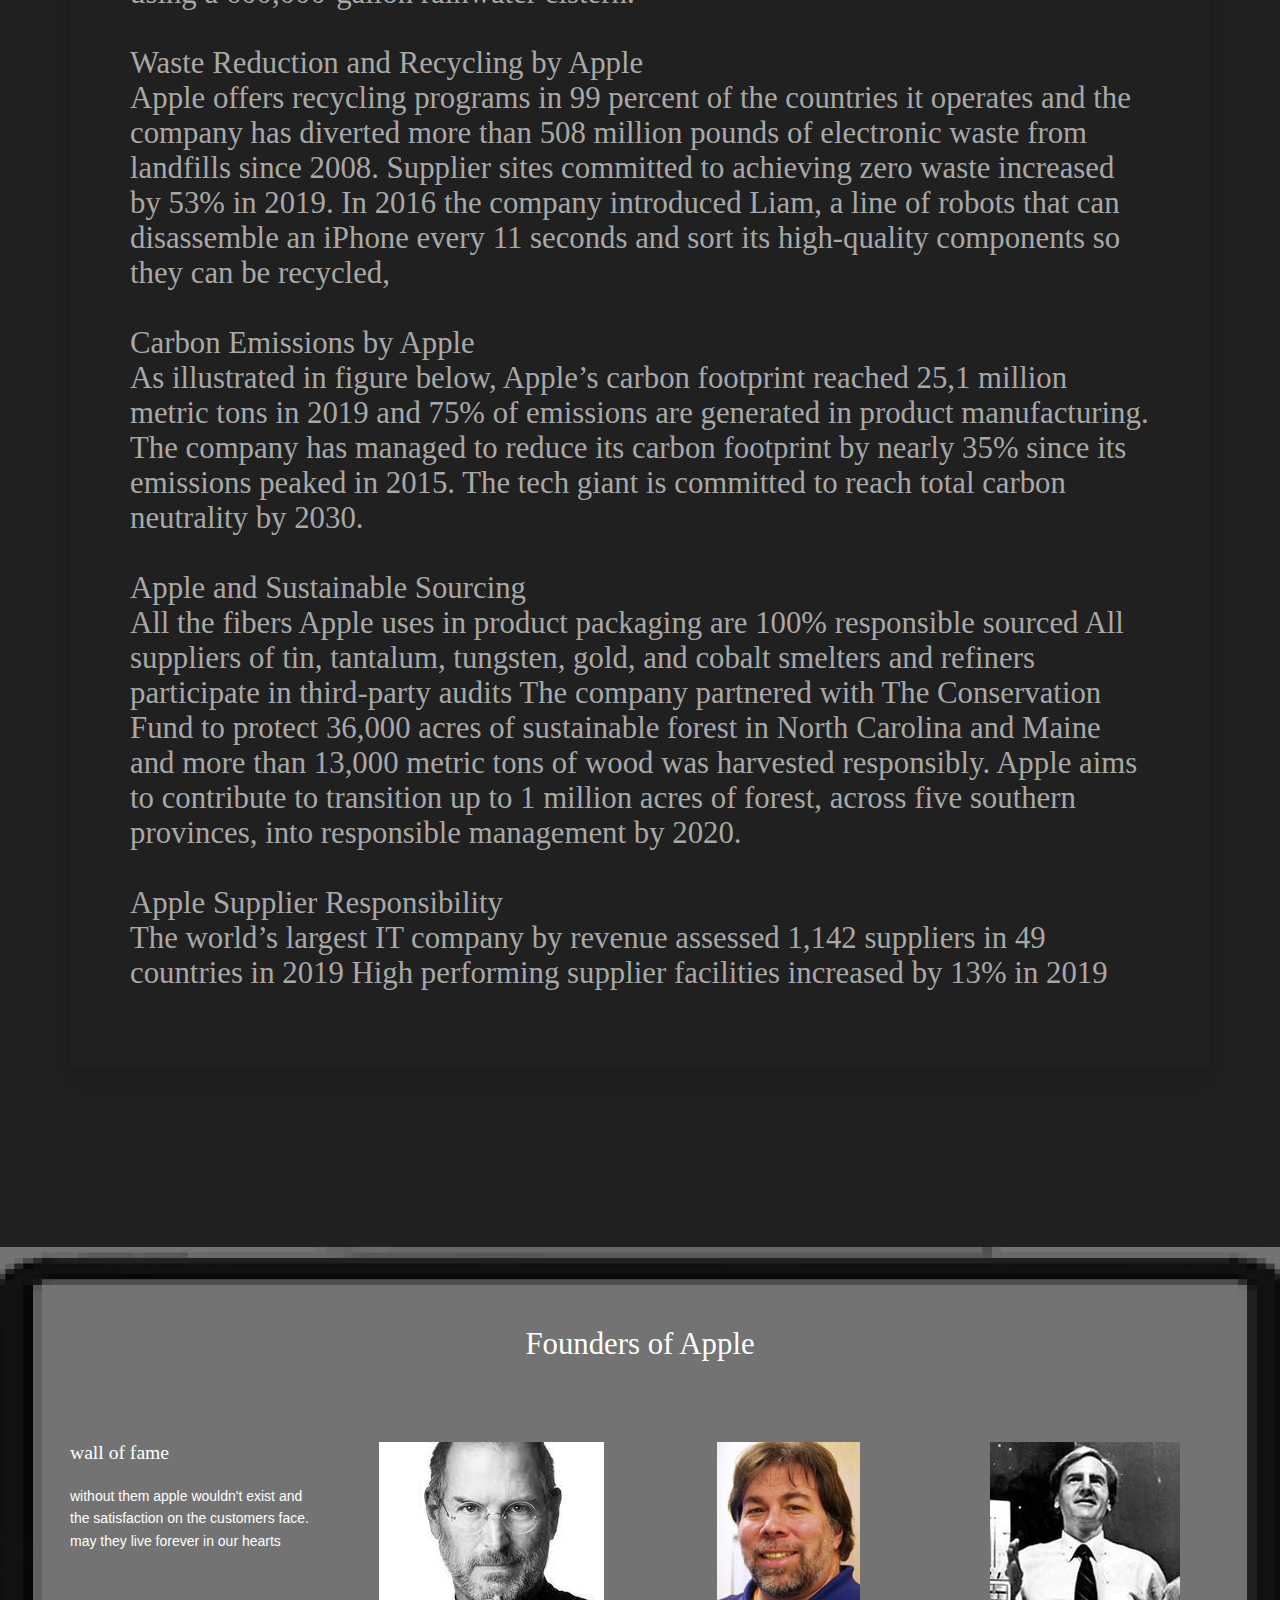
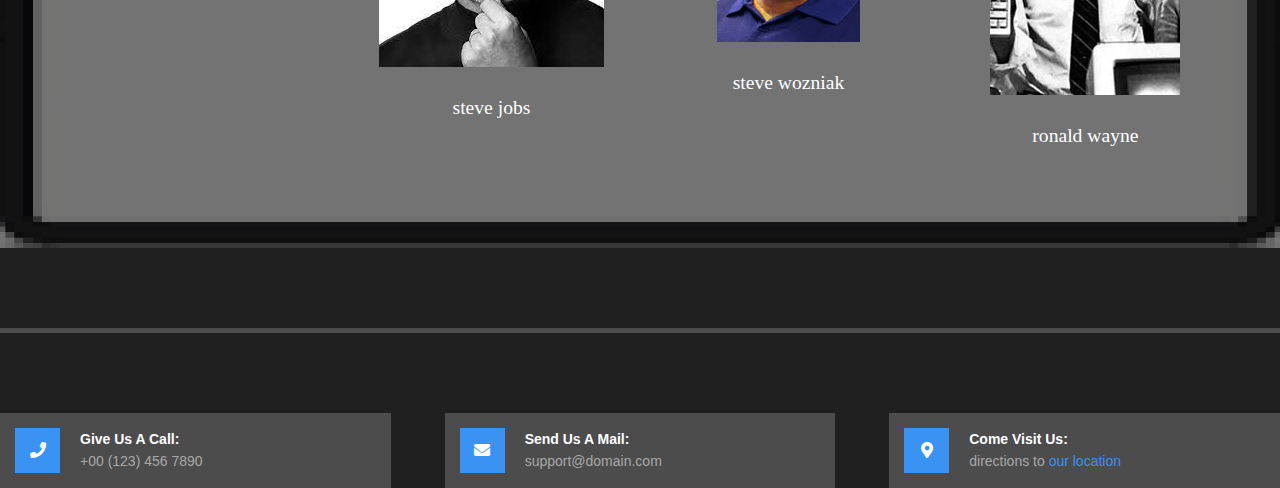
<file: sr.html>
<!DOCTYPE html>
<html lang="">
<!-- To declare your language - read more here: https://www.w3.org/International/questions/qa-html-language-declarations -->
<head>
<title>Social Responsibilities</title>
<meta charset="utf-8">
<meta name="viewport" content="width=device-width, initial-scale=1.0, maximum-scale=1.0, user-scalable=no">
<link href="layout/styles/layout.css" rel="stylesheet" type="text/css" media="all">
</head>
<body id="top">
<div class="wrapper overlay row0">
  <div id="topbar" class="hoc clear">
    <div class="fl_left"> 
      
      <ul class="nospace">
        <li><i class="fas fa-phone"></i>neelrshah2007@gmail.com</li>
      </ul>
      <!-- ################################################################################################ -->
    </div>
    <div class="fl_right"> 
      <!-- ################################################################################################ -->
      <ul class="nospace">
        <li><a href="index.html"><i class="fas fa-home"></i></a></li>
        <li><a href="https://support.apple.com/en-in" title="Help Centre"><i class="far fa-life-ring"></i></a></li>
      </ul>
      <!-- ################################################################################################ -->
    </div>
  </div>
</div>
<!-- ################################################################################################ -->
<!-- ################################################################################################ -->
<!-- ################################################################################################ -->
<!-- Top Background Image Wrapper -->
<div class="bgded" style="background-image:url('images/apple-and-team.jpg') ;"> 
  <!-- ################################################################################################ -->
  <div class="wrapper row1">
    <header id="header" class="hoc clear">
      <div id="logo" class="fl_left"> 
        <!-- ################################################################################################ -->
        <h1 class="logoname">Apple Pedia</h1>
        <!-- ################################################################################################ -->
      </div>
      <nav id="mainav" class="fl_right"> 
        <!-- ################################################################################################ -->
        <ul class="clear">
          <li class="active"><a href="index.html">Home</a></li>
          <li class="Drop"><a href="aboutPage.html">About Us</a>
            <ul>
              <li><a href="history.html">History</a></li>
              <li><a href="ethicalCodes.html">Ethical Codes</a></li>
              <li><a href="commitments.html">Commitments</a></li>
              <li><a href="sr.html">Social Responsibilities</a></li>
              <li><a href="tnc.html">Terms and Conditions</a></li>
            </ul>
          </li>
          <li class="active"><a href="products.html">Products</a></li>
          <li class="active"><a href="operating.html">Operating System</a></li> 
        </li>
        </ul>
        <!-- ###########################jsdgkldjvnjxcv m, v m,vnxlkvxmzv############################################## -->
      </nav>
    </header>
  </div>
  <!-- ################################################################################################ -->
  <!-- ################################################################################################ -->
  <!-- ################################################################################################ -->
  <div id="pageintro" class="hoc clear"> 
    <!-- ################################################################################################ -->
    <article>
      <h3 class="heading">  <BR>  <BR>  <BR> Social<BR>Responsibilities </h3>
     
    </article>
    <!-- ################################################################################################ -->
  </div>
  <!-- ################################################################################################ -->
</div>
<!-- End Top Background Image Wrapper -->
<!-- ################################################################################################ -->
<!-- ################################################################################################ -->
<!-- ################################################################################################ -->
<div class="wrapper row3">
  <main class="hoc container clear"> 
    <!-- main body -->
    <!-- ################################################################################################ -->
    <section id="introblocks" class="row3 inspace-30 clear">
      <div class="one_half first">
        <h6 class="heading">  </h6>
        <p class="heading font-x3">
          <BR>
            Apple corporate social responsibility (CSR) programs and initiatives are led by Lisa Jackson, Vice President of Environmental Initiatives, reporting directly to CEO Tim Cook. More than 1 million people work in Apple supplier facilities and as such, the company’s operations have considerable implications on the society.
            <BR>  
            It has to be noted that “Steve Jobs wasn’t known for philanthropy. Some wondered if he made anonymous donations to charity, some criticized him for his lack of public giving, while others defended him”.
            <BR>
            However, with Tim Cook assuming Apple leadership in 2011, the focus on CSR aspect of the business has increased to a considerable extent. Tim Cook is a member of Paulson Institute’s CEO Council for Sustainable Urbanization, working with other CEOs of top Chinese and Western companies to advance sustainability in China.
            <BR><BR>
             
            
            Apple Supporting Local Communities
            <BR>
            In Oregon, USA, Apple partners with Bluestone Natural Farms to transform compostable materials generated onsite into rich organic material for use on the farm.
            The tech giant launched a 100-kilowatt rooftop solar project at an educational premise for disadvantaged children in Philippines.
            The company added 50-kilowatt solar power system and a 260-kilowatt-hour battery to supply clean electricity to off-grid fishing community in Thailand.
             
            <BR><BR>
            Apple Educating and Empowering Workers
            <BR>
            The multinational technology company provided training courses to about 4 million people since 2008.
            The tech giant has competitive employee benefits practices. For example, expectant mothers can take up to four weeks before a delivery and up to 14 weeks after a birth, while fathers and other non-birth parents are eligible for up to six weeks of parental leave.
            Apple suppliers paid back USD 32.2 million recruitment fees to their 36,599 employees since 2008.
             <BR><BR>
            
            Labour and Human Rights at Apple
            <BR>
            Apple enforces The Supplier Code of Conduct that is claimed to be the toughest in the electronics industry. Apple educated more than 19.4 million employees of its suppliers on their rights since 2008.
            In 2018, Apple removed five mineral suppliers from is supply chain for failing to pass or not being willing to participate in human rights audits
            The multinational technology company interviewed more than 52000 supplier employees about their workplace experience
             <BR><BR>
            
            Employee Health and Safety at Apple
            <BR>
            The multinational technology company has launched a group of health clinics called AC Wellness for its employees and their families.
            In 2019, Vietnam was included in employee health education program. The program is already in practice in China and India.
            In 2020, for the 2nd time in a row the company was awarded
            Safer Chemicals, Healthy Families awarded Apple an A+ rating for eliminating toxic chemicals in production for the 2nd time in a row in 2020.
             <BR><BR>
            
            Apple and Gender Equality and Minorities
            <BR>
            Tim Cook is the only openly gay CEO of a Fortune 500 company and he has been praised as a strong champion of workforce diversity
            The company reached equal pay to employees in 2016
            53% of new employees in the US, who joined the company in 2020 are from historically underrepresented groups in tech. These include women and people who identify as Black, Hispanic, Native American, or Native Hawaiian & Other Pacific Islander.
             <BR><BR>
            
            Energy Consumption by Apple
            <BR>
            Apple is often praised for its environmental records that include decrease of total power consumption of Apple products by 57%, introduction of Mac mini as the world’s most energy-efficient desktop computer and exceeding ENERGY STAR guidelines
            Apple emerges as the only company that has been awarded with a Clean Energy Index of 100%, according to Greenpeace’s Clicking Clean Report.
            The company currently powers 100% of its operations globally with 10% renewable energy
             
            <BR><BR>
            Water Consumption by Apple
            <BR>
            Apple used more than 1,2 billions of gallons of water in 2019. This include a small proportion of recycled water and temporary freshwater. 
            Suppliers conserved about 30.5 billion gallons freshwater to date and 9.3 billion gallons of water were conserved in 2019 alone.
            Cooling systems in company’s date centres can reuse water up to 35 times
            Apple Park, a campus in Cupertino uses 75% recycled non-potable water. Apple campus in Austin, Texas, irrigates its drought-tolerant plants using a 600,000-gallon rainwater cistern.
             <BR><BR>
            
            Waste Reduction and Recycling by Apple
            <BR>
            Apple offers recycling programs in 99 percent of the countries it operates and the company has diverted more than 508 million pounds of electronic waste from landfills since 2008.
            Supplier sites committed to achieving zero waste increased by 53% in 2019.
            In 2016 the company introduced Liam, a line of robots that can disassemble an iPhone every 11 seconds and sort its high-quality components so they can be recycled,
             <BR><BR>
            
            Carbon Emissions by Apple
            <BR>
            As illustrated in figure below, Apple’s carbon footprint reached 25,1 million metric tons in 2019 and 75% of emissions are generated in product manufacturing.
            The company has managed to reduce its carbon footprint by nearly 35% since its emissions peaked in 2015.
            The tech giant is committed to reach total carbon neutrality by 2030.
             
            <BR><BR>
            Apple and Sustainable Sourcing
            <BR>
            All the fibers Apple uses in product packaging are 100% responsible sourced
            All suppliers of tin, tantalum, tungsten, gold, and cobalt smelters and refiners participate in third-party audits
            The company partnered with The Conservation Fund to protect 36,000 acres of sustainable forest in North Carolina and Maine and more than 13,000 metric tons of wood was harvested responsibly.
            Apple aims to contribute to transition up to 1 million acres of forest, across five southern provinces, into responsible management by 2020.
             
            <BR><BR>
            Apple Supplier Responsibility
            <BR>
            The world’s largest IT company by revenue assessed 1,142 suppliers in 49 countries in 2019
            High performing supplier facilities increased by 13% in 2019
</p>
      </div>
   
    <!-- ################################################################################################ -->
    <!-- / main body -->
    <div class="clear"></div>
  </main>
</div>
<!-- ################################################################################################ -->
<!-- ################################################################################################ -->
<!-- ################################################################################################ -->
<div class="bgded overlay" style="background-image:url('images/download.png');">
  <section class="hoc container clear"> 
    <!-- ################################################################################################ -->
    <div class="sectiontitle">
      <h6 class="heading font-x2">Founders of Apple</h6>
    </div>
    <ul class="nospace group sd-third">
      <li class="one_quarter first">
        <article>
          <h6 class="heading">Wall of Fame</h6>
          <p class="btmspace-30">Without them Apple wouldn't exist and the satisfaction on the customers face.<BR> May they live forever in our hearts</p>
          
        </article>
      </li>
      <li class="one_quarter">
        <article class="center"><a class="imgover btmspace-30" href="#"><img src="images/steve-jobs.jpg" alt=""></a>
          <p class="heading">Steve Jobs</p>
        </article>
      </li>
      <li class="one_quarter">
        <article class="center"><a class="imgover btmspace-30" href="#"><img src="images/steve-woz.jpg" alt=""></a>
          <p class="heading">Steve Wozniak</p>
        </article>
      </li>
      <li class="one_quarter">
        <article class="center"><a class="imgover btmspace-30" href="#"><img src="images/ronald-wayne.png" alt=""></a>
          <p class="heading">Ronald Wayne</p>
        </article>
      </li>
    </ul>
    <!-- ################################################################################################ -->
  </section>
</div>
<!-- ################################################################################################ -->
<!-- ################################################################################################ -->
<!-- ################################################################################################ -->

<!-- ################################################################################################ -->
<!-- ################################################################################################ -->
<!-- ################################################################################################ -->

<!-- ################################################################################################ -->
<!-- ################################################################################################ -->
<!-- ################################################################################################ -->
    <!-- ################################################################################################ -->
    <figure id="ctdetails">
      <ul class="nospace group">
        <li class="one_third first">
          <div class="clear"><a href="#"><i class="fas fa-phone"></i></a> <span><strong>Give us a call:</strong> +00 (123) 456 7890</span></div>
        </li>
        <li class="one_third">
          <div class="clear"><a href="#"><i class="fas fa-envelope"></i></a> <span><strong>Send us a mail:</strong> support@domain.com</span></div>
        </li>
        <li class="one_third">
          <div class="clear"><a href="#"><i class="fas fa-map-marker-alt"></i></a> <span><strong>Come visit us:</strong> Directions to <a href="#">our location</a></span></div>
        </li>
      </ul>
    </figure>
    <!-- ################################################################################################ -->
  </footer>
</div>
<!-- ################################################################################################ -->
<!-- ################################################################################################ -->
<!-- ################################################################################################ -->

<!-- ################################################################################################ -->
<!-- ################################################################################################ -->
<!-- ################################################################################################ -->
<a id="backtotop" href="#top"><i class="fas fa-chevron-up"></i></a>
<!-- JAVASCRIPTS -->
<script src="layout/scripts/jquery.min.js"></script>
<script src="layout/scripts/jquery.backtotop.js"></script>
<script src="layout/scripts/jquery.mobilemenu.js"></script>
</body>
</html>
</file>
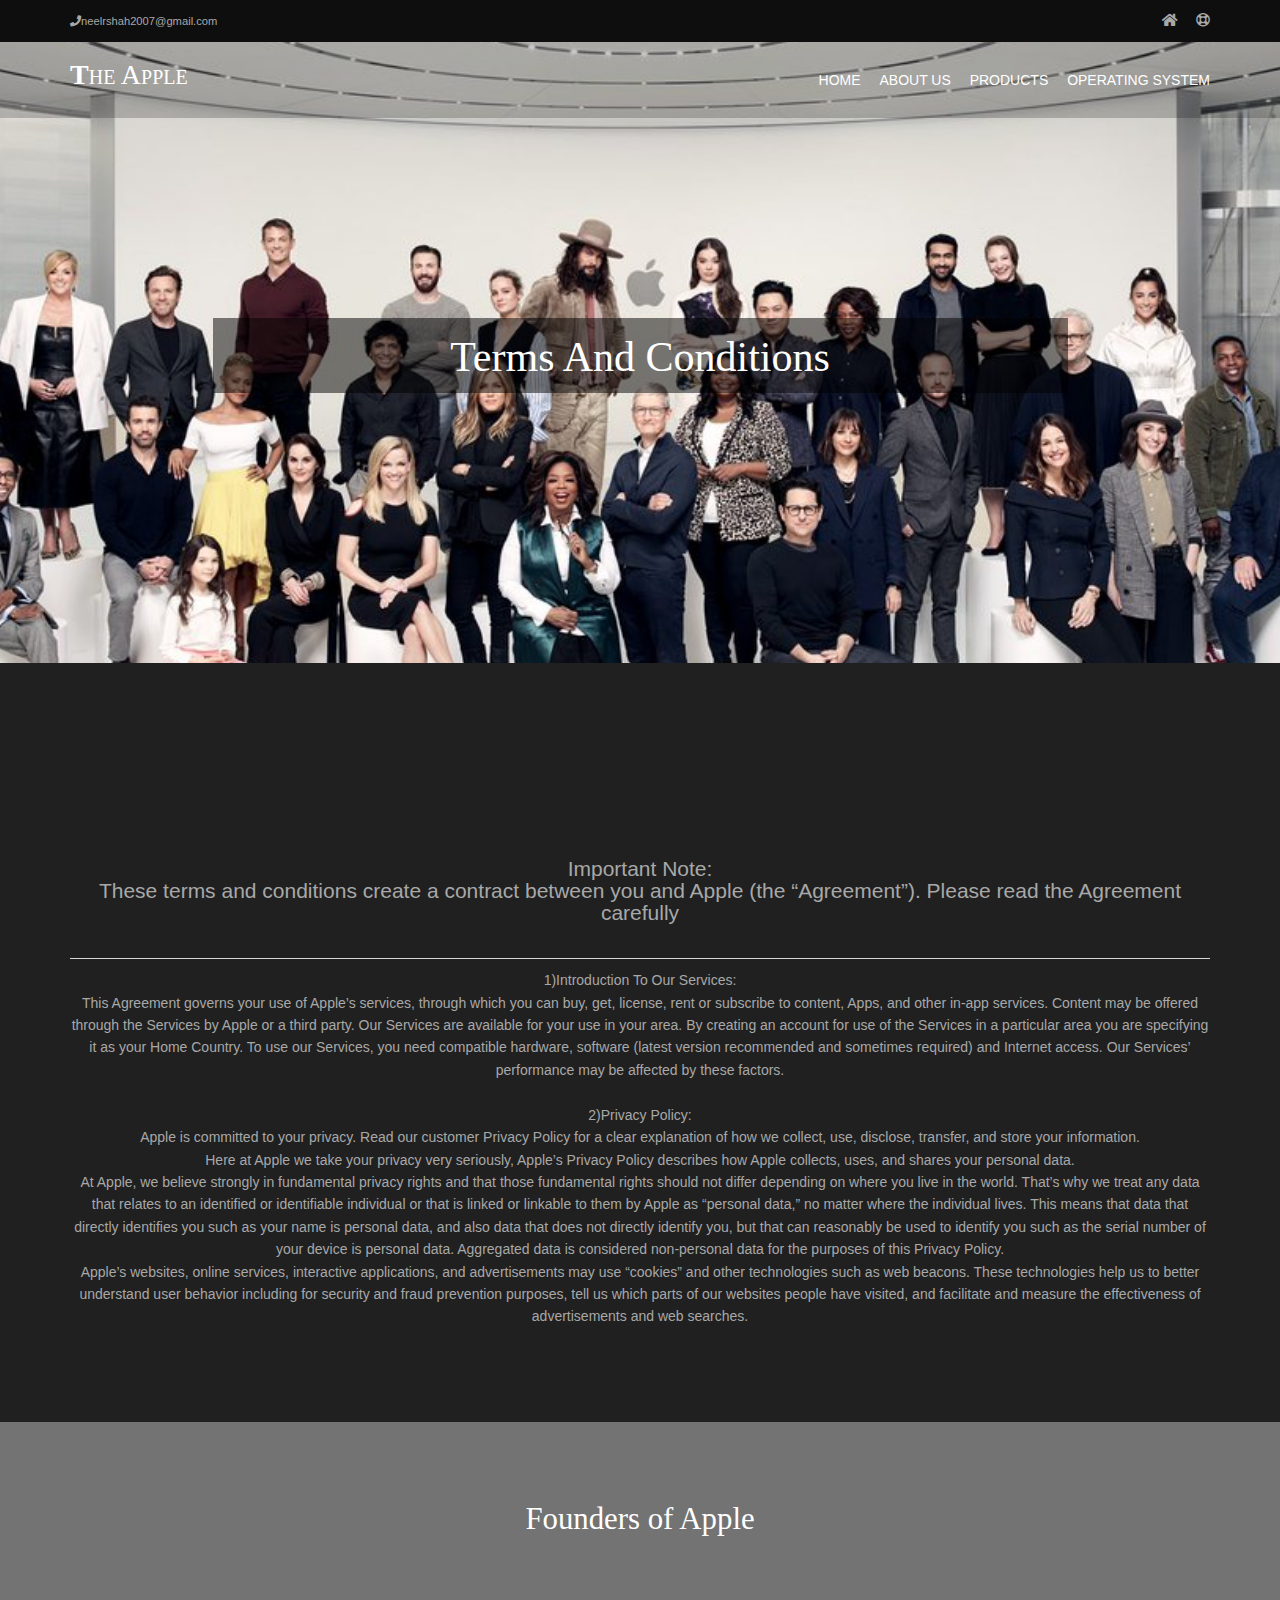
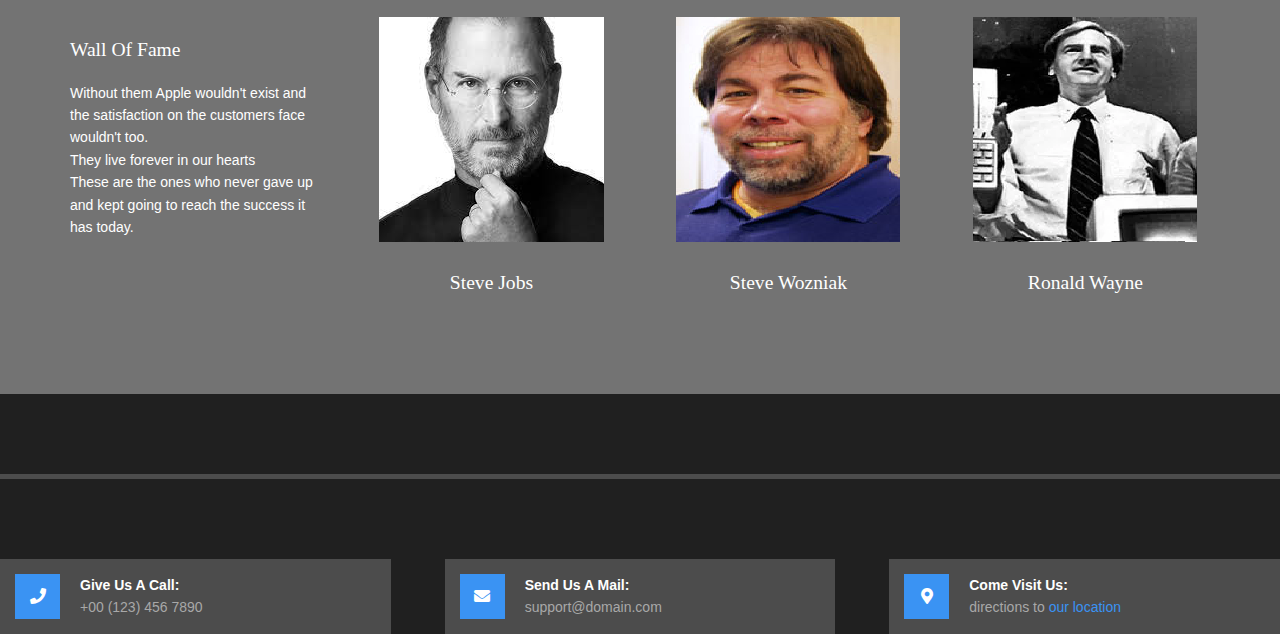
<file: tnc.html>
<!DOCTYPE html>
<html lang="">
<!-- To declare your language - read more here: https://www.w3.org/International/questions/qa-html-language-declarations -->
<head>
<title> Terms an Conditions</title>
<meta charset="utf-8">
<meta name="viewport" content="width=device-width, initial-scale=1.0, maximum-scale=1.0, user-scalable=no">
<link href="layout/styles/layout.css" rel="stylesheet" type="text/css" media="all">
</head>
<body id="top">
<div class="wrapper overlay row0">
  <div id="topbar" class="hoc clear">
    <div class="fl_left"> 
      
      <ul class="nospace">
        <li><i class="fas fa-phone"></i>neelrshah2007@gmail.com</li>
      </ul>
    </div>
    <div class="fl_right"> 
      <ul class="nospace">
        <li><a href="index.html"><i class="fas fa-home"></i></a></li>
        <li><a href="https://support.apple.com/en-in" title="Help Centre"><i class="far fa-life-ring"></i></a></li>
      </ul>
    </div>
  </div>
</div>
<div class="bgded" style="background-image:url('images/apple-and-team.jpg');background-repeat: no-repeat;background-attachment: fixed;background-size: cover;"> 
  <div class="wrapper row1" style="background-color: rgba(0, 0, 0, 0.2);">
    <header id="header" class="hoc clear">
      <div id="logo" class="fl_left"> 
        <h1 class="logoname" style="color: white">The Apple</h1>
        <!-- ################################################################################################ -->
      </div>
      <nav id="mainav" class="fl_right">
        <!-- ################################################################################################ -->
        <ul class="navbarcheck">
            <li class="navbarcheck"><a href="index.html">Home</a></li>
            <li class="Drop"><a href="aboutPage.html">About Us</a>
              <ul>
                <li><a href="history.html">History</a></li>
                <li><a href="ethicalCodes.html">Ethical Codes</a></li>
                <li><a href="commitments.html">Commitments</a></li>
                <li><a href="sr.html">Social Responsibilities</a></li>
                <li><a href="tnc.html">Terms and Conditions</a></li>
              </ul>
            </li>
            <li class="navbarcheck"><a href="products.html">Products</a></li>
            <li class="navbarcheck"><a href="operating.html">Operating System</a></li> 
            </li>
        </ul>
        <!-- ###########################jsdgkldjvnjxcv m, v m,vnxlkvxmzv############################################## -->
      </nav>
    </header>
  </div>
  <!-- ################################################################################################ -->
  <!-- ################################################################################################ -->
  <!-- ################################################################################################ -->
  <div id="pageintro" class="hoc clear"> 
    <!-- ################################################################################################ -->
    <article>
      <div style="background-color:rgba(0, 0, 0, 0.5);padding: 5px;">
        <h3 style="font-size:3em" class="heading"><br>Terms and Conditions</h3>
      </div>
    </article>
    <!-- ################################################################################################ -->
  </div>
  <!-- ################################################################################################ -->
</div>
<!-- End Top Background Image Wrapper -->
<!-- ################################################################################################ -->
<!-- ################################################################################################ -->
<!-- ################################################################################################ -->
<div class="wrapper row3">
  <main class="hoc container clear"> 
    <!-- main body -->
    <!-- ################################################################################################ -->
      <div class="one_half first">
        <h6 class="heading">  </h6>
        <p class="heading font-x3">
        <div style="text-align: center;font-size: 1.5em;">
            <BR>
            Important Note: <br>
            These terms and conditions create a contract between you and Apple (the “Agreement”). Please read the Agreement carefully
            <BR><BR>
            <hr>
        </div>
        <div id="intro" style="text-align: center;font-size: 1em;">
            1)Introduction To Our Services:
            <br>
                This Agreement governs your use of Apple’s services, through which you can buy, get, license, rent or subscribe to content,
            Apps, and other in-app services. Content may be offered through the Services by Apple 
            or a third party. Our Services are available for your use in your area. By creating 
            an account for use of the Services in a particular area you are specifying it as your Home Country. To use our Services,
            you need compatible hardware, software (latest version recommended and sometimes required) and Internet access. 
            Our Services’ performance may be affected by these factors.
            <BR><BR>
            
            2)Privacy Policy:<br>
            Apple is committed to your privacy. Read our customer Privacy Policy for a clear explanation of how we collect, use, disclose, transfer, and store your information.
            <Br>
            Here at Apple we take your privacy very seriously, Apple’s Privacy Policy describes how Apple collects, uses, and shares your personal data.
            <BR>
            At Apple, we believe strongly in fundamental privacy rights and that those fundamental rights should not differ depending on where you live in the world. That’s why we treat any data that relates to an identified or identifiable individual or that is linked or linkable to them by Apple as “personal data,” no matter where the individual lives. This means that data that directly identifies you such as your name is personal data, and also data that does not directly identify you, but that can reasonably be used to identify you such as the serial number of your device is personal data. Aggregated data is considered non‑personal data for the purposes of this Privacy Policy.
            <BR>
            Apple’s websites, online services, interactive applications, and advertisements may use “cookies” and other technologies such as web beacons. These technologies help us to better understand user behavior including for security and fraud prevention purposes, tell us which parts of our websites people have visited, and facilitate and measure the effectiveness of advertisements and web searches.
        </div>
            
        </p>
      </div>
   
    <!-- ################################################################################################ -->
    <!-- / main body -->
    <div class="clear"></div>
  </main>
</div>
<!-- ################################################################################################ -->
<!-- ################################################################################################ -->
<!-- ################################################################################################ -->
<div class="bgded overlay" style="background-color: white;">
  <section class="hoc container clear"> 
    <!-- ################################################################################################ -->
    <div class="sectiontitle">
      <h6 class="heading font-x2">Founders of Apple</h6>
    </div>
    <ul class="nospace group sd-third">
      <li class="one_quarter first">
        <article>
          <br>
          <h2 class="heading" style="text-transform: none;">Wall Of Fame</h2>
          <p class="btmspace-30" style="text-transform:none">Without them Apple wouldn't exist and the satisfaction on the customers face wouldn't too.<BR>They live forever in our hearts<br>These are the ones who never gave up and kept going to reach the success it has today.</p>
          
        </article>
      </li>
      <li class="one_quarter">
        <article class="center"><a class="imgover btmspace-30" href="#"><img src="images/steve-jobs.jpg" alt=""></a>
          <p class="heading" style="text-transform:none">Steve Jobs</p>
        </article>
      </li>
      <li class="one_quarter">
        <article class="center"><a class="imgover btmspace-30" href="#"><img src="images/news.png" alt=""></a>
          <p class="heading" style="text-transform:none">Steve Wozniak</p>
        </article>
      </li>
      <li class="one_quarter">
        <article class="center"><a class="imgover btmspace-30" href="#"><img src="images/newr.png" alt=""></a>
          <p class="heading" style="text-transform:none">Ronald Wayne</p>
        </article>
      </li>
    </ul>
    <!-- ################################################################################################ -->
  </section>
</div>
    <figure id="ctdetails">
      <ul class="nospace group">
        <li class="one_third first">
          <div class="clear"><a href="#"><i class="fas fa-phone"></i></a> <span><strong>Give us a call:</strong> +00 (123) 456 7890</span></div>
        </li>
        <li class="one_third">
          <div class="clear"><a href="#"><i class="fas fa-envelope"></i></a> <span><strong>Send us a mail:</strong> support@domain.com</span></div>
        </li>
        <li class="one_third">
          <div class="clear"><a href="#"><i class="fas fa-map-marker-alt"></i></a> <span><strong>Come visit us:</strong> Directions to <a href="#">our location</a></span></div>
        </li>
      </ul>
    </figure>
    <!-- ################################################################################################ -->
  </footer>
</div>
<!-- ################################################################################################ -->
<!-- ################################################################################################ -->
<!-- ################################################################################################ -->

<!-- ################################################################################################ -->
<!-- ################################################################################################ -->
<!-- ################################################################################################ -->
<a id="backtotop" href="#top"><i class="fas fa-chevron-up"></i></a>
<!-- JAVASCRIPTS -->
<script src="layout/scripts/jquery.min.js"></script>
<script src="layout/scripts/jquery.backtotop.js"></script>
<script src="layout/scripts/jquery.mobilemenu.js"></script>
<script>
  window.onscroll = function() {myFunction()};
  
  var header = document.getElementById("myHeader");
  var sticky = header.offsetTop;
  
  function myFunction() {
    if (window.pageYOffset > sticky) {
      header.classList.add("sticky");
    } else {
      header.classList.remove("sticky");
    }
  }
</script>
</body>
</html>
</file>
<file: layout/styles/layout.css>
@charset "utf-8";
@import url("fontawesome-free/css/all.css");
@import url("framework.css");

/* Rows
--------------------------------------------------------------------------------------------------------------- */
.row0, .row0 a{}
.row1, .row1 a{}
.row2, .row2 a{}
.row3, .row3 a{}
.row4, .row4 a{}
.row5, .row5 a{}


/* Top Bar
--------------------------------------------------------------------------------------------------------------- */
#topbar{padding:10px 0; font-size:.8rem; text-transform:uppercase;}

#topbar ul li{display:inline-block; margin-right:15px;}
#topbar ul li:last-child{margin-right:0; padding-right:0; border-right:none;}
#topbar i{line-height:normal;}
#topbar > div:nth-of-type(2) i{font-size:1rem;}


/* Header
--------------------------------------------------------------------------------------------------------------- */
#header{}

#header #logo{margin:22px 0 0 0;}


/* Page Intro
--------------------------------------------------------------------------------------------------------------- */
#pageintro{padding:200px 0 270px;}/* 270px => 70px for #introblocks negative margin */

#pageintro article{display:block; max-width:75%; margin:0 auto; text-transform:capitalize; text-align:center;}
#pageintro article p:first-of-type{margin:0 0 30px 0; padding:0; font-size:2.5rem;}
#pageintro .heading{font-size:5rem;}
#pageintro footer{margin-top:50px;}
#pageintro footer .btn{padding:25px 35px 27px; font-size:1.2rem; border-radius:50px;}


/* Content Area
--------------------------------------------------------------------------------------------------------------- */
.container{padding:80px 0;}

/* Content */
.container .content{}

.sectiontitle{display:block; max-width:55%; margin:0 auto 80px; text-align:center;}
.sectiontitle *{margin:0;}

/* Introblocks */
#introblocks{display:block; position:relative; margin:-150px 0 100px; z-index:1;}/* 150px => 70px + container padding */

/* Services - can be more than four */
#services{}
#services li{margin-bottom:50px;}
#services li:nth-last-child(-n+4){margin-bottom:0;}/* Removes bottom margin from the last line of items - margin is restored in the media queries when items stack */
#services li:nth-child(4n+1){margin-left:0; clear:left;}/* Removes the need to add class="first" */
#services article{display:block; padding:30px 15px; text-align:center;}
#services article *{margin:0 0 15px 0; padding:0; line-height:1;}
#services article i{width:60px; height:60px; line-height:60px; margin-bottom:30px; font-size:1.6rem; text-align:center;}
#services article .heading{font-size:1.2rem; font-weight:700;}
#services article p{margin:0; line-height:normal;}

/* Comments */
#comments ul{margin:0 0 40px 0; padding:0; list-style:none;}
#comments li{margin:0 0 10px 0; padding:15px;}
#comments .avatar{float:right; margin:0 0 10px 10px; padding:3px; border:1px solid;}
#comments address{font-weight:bold;}
#comments time{font-size:smaller;}
#comments .comcont{display:block; margin:0; padding:0;}
#comments .comcont p{margin:10px 5px 10px 0; padding:0;}

#comments form{display:block; width:100%;}
#comments input, #comments textarea{width:100%; padding:10px; border:1px solid;}
#comments textarea{overflow:auto;}
#comments div{margin-bottom:15px;}
#comments input[type="submit"], #comments input[type="reset"]{display:inline-block; width:auto; min-width:150px; margin:0; padding:8px 5px; cursor:pointer;}

/* Sidebar */
.container .sidebar{}

.sidebar .sdb_holder{margin-bottom:50px;}
.sidebar .sdb_holder:last-child{margin-bottom:0;}


/* Footer
--------------------------------------------------------------------------------------------------------------- */
#footer{padding:80px 0;}

#footer .heading{margin-bottom:50px; font-size:1.2rem;}
#footer .logoname{margin-bottom:50px;}
#footer p + .faico{margin-top:30px;}

#footer input, #footer button{border:1px solid;}
#footer input{display:block; width:100%; padding:12px 15px;}
#footer button{padding:10px 15px 12px; font-size:1rem;}

#footer .linklist li{display:block; margin-bottom:15px; padding:0 0 15px 0; border-bottom:1px solid;}
#footer .linklist li:last-child{margin:0; padding:0; border:none;}
#footer .linklist li::before, #footer .linklist li::after{display:table; content:"";}
#footer .linklist li, #footer .linklist li::after{clear:both;}

#footer .latestimg{}
#footer .latestimg > li{display:inline-block; float:left; width:30%; margin:0 0 5% 5%;}
#footer .latestimg > li:nth-last-child(-n+3){margin-bottom:0;}/* Removes bottom margin from the last three items - margin is restored in the media queries when items stack */
#footer .latestimg > li:nth-child(3n+1){margin-left:0; clear:left;}/* Removes the need to add class="first" */
#footer .latestimg > li img{width:100%;}/* Force the image to resize to take the full space - may have to be changed for tablets, depends on personal preference */
#footer .latestimg > li a.imgover{display:block;}

#ctdetails{display:block; position:relative; margin:80px 0 0 0; padding:80px 0 0 0; border-top:5px solid;}
#ctdetails > ul{}
#ctdetails > ul li{}
#ctdetails > ul li > div{display:block; position:relative; min-height:75px;/* padding + icon */ padding:15px 15px 15px 80px; line-height:1;}
#ctdetails > ul li:last-child{margin-bottom:0;}/* Used when elements stack in small viewports */
#ctdetails > ul li i{position:absolute; top:15px; left:15px; width:45px; height:45px; line-height:45px; font-size:16px; text-align:center;}
#ctdetails > ul li span{display:block; padding:4px 0 0 0;}
#ctdetails > ul li strong{display:block; margin:0 0 8px 0; text-transform:capitalize;}


/* Copyright
--------------------------------------------------------------------------------------------------------------- */
#copyright{padding:20px 0;}
#copyright *{margin:0; padding:0;}


/* Add roundness to certain items
Settings are all different due to the optical similarity needed for different sized elements
Delete this section if roundness is not wanted / required
--------------------------------------------------------------------------------------------------------------- */
.btn{border-radius:14px;}
#footer input, #footer button{border-radius:12px;}


/* Transition Fade
This gives a smooth transition to "ALL" elements used in the layout - other than the navigation form used in mobile devices
If you don't want it to fade all elements, you have to list the ones you want to be faded individually
Delete it completely to stop fading
--------------------------------------------------------------------------------------------------------------- */
*, *::before, *::after{transition:all .3s ease-in-out;}
#mainav form *{transition:none !important;}


/* ------------------------------------------------------------------------------------------------------------ */
/* ------------------------------------------------------------------------------------------------------------ */
/* ------------------------------------------------------------------------------------------------------------ */
/* ------------------------------------------------------------------------------------------------------------ */
/* ------------------------------------------------------------------------------------------------------------ */


/* Navigation
--------------------------------------------------------------------------------------------------------------- */
nav ul, nav ol{margin:0; padding:0; list-style:none;}

#mainav, #breadcrumb, .sidebar nav{line-height:normal;}
#mainav .drop::after, #mainav li li .drop::after, #breadcrumb li a::after, .sidebar nav a::after{position:absolute; font-family:"Font Awesome 5 Free"; font-weight:900; font-size:10px; line-height:10px;}

/* Top Navigation */
#mainav{}
#mainav ul{text-transform:uppercase;}
#mainav ul ul{position:absolute; width:180px; text-transform:none; z-index:9999;}
#mainav ul ul ul{left:180px; top:0;}
#mainav li{display:inline-block; position:relative; margin:0 15px 0 0; padding:0;}
#mainav li:last-child{margin-right:0;}
#mainav li li{width:100%; margin:0;}
#mainav li a{display:block; padding:30px 0;}
#mainav li li a{border:solid; border-width:0 0 1px 0;}
#mainav .drop{padding-left:15px}
#mainav li li a, #mainav li li .drop{display:block; margin:0; padding:10px 15px;}
#mainav .drop::after, #mainav li li .drop::after{content:"\f0d7";}
#mainav .drop::after{top:35px; left:5px;}
#mainav li li .drop::after{top:15px; left:5px;}
#mainav ul ul{visibility:hidden; opacity:0;}
#mainav ul li:hover > ul{visibility:visible; opacity:1;}

#mainav form{display:none; width:100%; margin:0; padding:0;}
#mainav form select, #mainav form select option{display:block; cursor:pointer; outline:none;}
#mainav form select{width:100%; padding:5px; border:1px solid;}
#mainav form select option{margin:5px; padding:0; border:none;}

/* Breadcrumb */
#breadcrumb{padding:150px 0 30px; text-align:right;}
#breadcrumb ul{margin:0; padding:0; list-style:none; text-transform:uppercase;}
#breadcrumb li{display:inline-block; margin:0 6px 0 0; padding:0;}
#breadcrumb li a{display:block; position:relative; margin:0; padding:0 12px 0 0; font-size:12px;}
#breadcrumb li a::after{top:4px; right:0; content:"\f0da";}
#breadcrumb li:last-child a{margin:0; padding:0;}
#breadcrumb li:last-child a::after{display:none;}
#breadcrumb .heading{margin:0; font-size:2rem;}

/* Sidebar Navigation */
.sidebar nav{display:block; width:100%;}
.sidebar nav li{margin:0 0 3px 0; padding:0;}
.sidebar nav a{display:block; position:relative; margin:0; padding:5px 10px 5px 15px; text-decoration:none; border:solid; border-width:0 0 1px 0;}
.sidebar nav a::after{top:10px; left:5px; content:"\f0da";}
.sidebar nav ul ul a{padding-left:35px;}
.sidebar nav ul ul a::after{left:25px;}
.sidebar nav ul ul ul a{padding-left:55px;}
.sidebar nav ul ul ul a::after{left:45px;}

/* Pagination */
.pagination{display:block; width:100%; text-align:center; clear:both;}
.pagination li{display:inline-block; margin:0 2px 0 0;}
.pagination li:last-child{margin-right:0;}
.pagination a, .pagination strong{display:block; padding:8px 11px; border:1px solid; background-clip:padding-box; font-weight:normal;}

/* Back to Top */
#backtotop{z-index:999; display:inline-block; position:fixed; visibility:hidden; bottom:20px; right:20px; width:36px; height:36px; line-height:36px; font-size:16px; text-align:center; opacity:.2;}
#backtotop i{display:block; width:100%; height:100%; line-height:inherit;}
#backtotop.visible{visibility:visible; opacity:.5;}
#backtotop:hover{opacity:1;}


/* Tables
--------------------------------------------------------------------------------------------------------------- */
table, th, td{border:1px solid; border-collapse:collapse; vertical-align:top;}
table, th{table-layout:auto;}
table{width:100%; margin-bottom:15px;}
th, td{padding:5px 8px;}
td{border-width:0 1px;}


/* Gallery
--------------------------------------------------------------------------------------------------------------- */
#gallery{display:block; width:100%; margin-bottom:50px;}
#gallery figure figcaption{display:block; width:100%; clear:both;}
#gallery li{margin-bottom:30px;}


/* Font Awesome Social Icons
--------------------------------------------------------------------------------------------------------------- */
.faico{margin:0; padding:0; list-style:none;}
.faico li{display:inline-block; margin:8px 5px 0 0; padding:0; line-height:normal;}
.faico li:last-child{margin-right:0;}
.faico a{display:inline-block; width:36px; height:36px; line-height:36px; font-size:18px; text-align:center;}

.faico a{color:inherit; background-color:rgba(255,255,255,.2);}
.faico a:hover{color:#FFFFFF;}

.faicon-dribble:hover{background-color:#EA4C89;}
.faicon-facebook:hover{background-color:#3B5998;}
.faicon-google-plus:hover{background-color:#DB4A39;}
.faicon-linkedin:hover{background-color:#0E76A8;}
.faicon-twitter:hover{background-color:#00ACEE;}
.faicon-vk:hover{background-color:#4E658E;}


/* ------------------------------------------------------------------------------------------------------------ */
/* ------------------------------------------------------------------------------------------------------------ */
/* ------------------------------------------------------------------------------------------------------------ */
/* ------------------------------------------------------------------------------------------------------------ */
/* ------------------------------------------------------------------------------------------------------------ */


/* Colours
--------------------------------------------------------------------------------------------------------------- */
body{color:#A8A8A8; background-color:#202020;}
a{color:#3A93F3;}
a:active, a:focus{background:transparent !important;}/* IE10 + 11 Bugfix - prevents grey background */
hr, .borderedbox{border-color:#D7D7D7;}
label span{color:#FF0000; background-color:inherit;}
input:focus, textarea:focus, *:required:focus{border-color:#3A93F3 !important;}

.overlay{color:#FFFFFF; background-color:inherit;}
.overlay::after{color:inherit; background-color:rgba(0,0,0,.55);}
.overlay.light{color:#474747;}
.overlay.light::after{background-color:rgba(255,255,255,.7);}

.btn, .btn.inverse:hover{color:#FFFFFF; background-color:#3A93F3; border-color:#3A93F3;}
.btn:hover, .btn.inverse{color:inherit; background-color:transparent; border-color:inherit;}

.imgover:hover::before{background-color:rgba(58,147,243,.3);/* #3A93F3 */}
.imgover, .imgover:hover::after{color:#FFFFFF;}


/* Rows */
.row0{color:#A8A8A8; background-color:#202020;}
.row1{color:#FFFFFF; background-color:rgba(0,0,0,.55);}
.row2{color:#474747; background-color:#F4F4F4;}f
.row3{color:#474747; background-color:#FFFFFF;}
.row4{color:#A8A8A8; background-color:#000000;}
.row5, .row5 a{color:#A8A8A8; background-color:#202020;}


/* Top Bar */
#topbar a{color:inherit;}
#topbar a:hover{color:#3A93F3;}


/* Header */
#header #logo a{color:inherit;}


/* Page Intro */
#pageintro{color:#FFFFFF;}


/* Content */
#introblocks{box-shadow:0px 15px 15px 0px rgba(0,0,0,.1);}

#services article{color:#474747; background-color:#FFFFFF; box-shadow:0px 0px 10px rgba(0,0,0,.1);}
#services article a i{color:#3A93F3; background-color:#FFFFFF;}
#services article:hover a i{color:#FFFFFF; background-color:#3A93F3;}


/* Footer */
#footer .heading{color:#FFFFFF;}
#footer hr, #footer .borderedbox, #footer .linklist li{border-color:rgba(255,255,255,.1);}

#footer input, #footer button{border-color:transparent;}
#footer input{color:#FFFFFF; background-color:rgba(255,255,255,.2);}
#footer input:focus{background-color:#3A93F3;}
#footer button{color:#FFFFFF; background-color:#3A93F3;}
#footer button:hover{color:inherit; background-color:transparent; border-color:inherit;}

#ctdetails{border-color:rgba(255,255,255,.2);}
#ctdetails > ul li{color:inherit; background-color:rgba(255,255,255,.2);}
#ctdetails > ul li i, #ctdetails > ul li strong{color:#FFFFFF;}
#ctdetails > ul li a i{background-color:#3A93F3;}


/* Navigation */
#mainav li a{color:inherit;}
#mainav .active a, #mainav a:hover, #mainav li:hover > a{color:#3A93F3; background-color:inherit;}
#mainav li li a, #mainav .active li a{color:#FFFFFF; background-color:rgba(58,147,243,.5); border-color:rgba(58,147,243,.5);/* #3A93F3 */}
#mainav li li:hover > a, #mainav .active .active > a{color:#FFFFFF; background-color:#3A93F3;}
#mainav form select{color:#474747; background-color:#FFFFFF; border-color:#D7D7D7;}

#breadcrumb *{color:#FFFFFF; background-color:inherit;}
#breadcrumb li:last-child a{color:#3A93F3;}

.container .sidebar nav a{color:inherit; border-color:#D7D7D7;}
.container .sidebar nav a:hover{color:#3A93F3;}

.pagination a, .pagination strong{border-color:#D7D7D7;}
.pagination .current *{color:#FFFFFF; background-color:#3A93F3;}

#backtotop{color:#FFFFFF; background-color:#3A93F3;}


/* Tables + Comments */
table, th, td, #comments .avatar, #comments input, #comments textarea{border-color:#D7D7D7;}
th{color:#FFFFFF; background-color:#373737;}
tr, #comments li, #comments input[type="submit"], #comments input[type="reset"]{color:inherit; background-color:#FBFBFB;}
tr:nth-child(even), #comments li:nth-child(even){color:inherit; background-color:#F7F7F7;}
table a, #comments a{background-color:inherit;}


/* ------------------------------------------------------------------------------------------------------------ */
/* ------------------------------------------------------------------------------------------------------------ */
/* ------------------------------------------------------------------------------------------------------------ */
/* ------------------------------------------------------------------------------------------------------------ */
/* ------------------------------------------------------------------------------------------------------------ */


/* Media Queries
--------------------------------------------------------------------------------------------------------------- */
@-ms-viewport{width:device-width;}


/* Max Wrapper Width - Laptop, Desktop etc.
--------------------------------------------------------------------------------------------------------------- */
@media screen and (min-width:1140px){
	.hoc{max-width:1140px;}
}

@media screen and (min-width:978px) and (max-width:1140px){
	.hoc{max-width:95%;}
}


/* Mobile Devices
--------------------------------------------------------------------------------------------------------------- */
@media screen and (max-width:978px){
	.hoc{max-width:90%;}

	#topbar{}

	#header{padding:30px 0;}
	#header #logo{margin-top:0;}

	#mainav{}
	#mainav ul{display:none;}
	#mainav form{display:block; margin-top:2px;}

	#breadcrumb{}

	.container{}
	#comments input[type="reset"]{margin-top:10px;}
	.pagination li{display:inline-block; margin:0 5px 5px 0;}

	#footer{}

	#copyright{}
	#copyright p:first-of-type{margin-bottom:10px;}
}

@media screen and (max-width:750px){
	.imgl, .imgr{display:inline-block; float:none; margin:0 0 10px 0;}
	.fl_left, .fl_right{display:block; float:none;}
	.group .group > *:last-child, .clear .clear > *:last-child, .clear .group > *:last-child, .group .clear > *:last-child{margin-bottom:0;}/* Experimental - Needs more testing in different situations, stops double margin when stacking */
	.one_half, .one_third, .two_third, .one_quarter, .two_quarter, .three_quarter{display:block; float:none; width:auto; margin:0 0 30px 0;}

	#topbar{text-align:center;}
	#topbar > div:first-of-type ul{margin:0 0 10px 0;}

	#header{text-align:center;}
	#header #logo{margin:0 0 15px 0;}

	#breadcrumb{text-align:left;}

	#pageintro article{max-width:none; font-size:60px;}
	#pageintro .heading{margin-bottom:20px; font-size:20px;}
	#pageintro article p:last-of-type{line-height:1.4; font-size:1.2rem;}

	.sectiontitle{max-width:none;}
	.sd-third > li{max-width:348px;}/* Restrict the width to the one_third grid element in smaller devices */

	#services li:nth-last-child(-n+4){margin-bottom:50px;}
	#services li:last-child{margin-bottom:0;}

	#footer{}
	#footer .latestimg > li, #footer .latestimg > li:nth-last-child(-n+3){display:inline-block; float:none; width:auto; margin:0 5% 5% 0;}
	#footer .latestimg > li:last-child{margin-bottom:0;}
	#footer .latestimg > li img{width:auto;}
}

@media screen and (max-width:450px){
	#topbar > div:first-of-type ul li{display:block; margin:0;}
}


/* Other
--------------------------------------------------------------------------------------------------------------- */
@media screen and (max-width:650px){
	.scrollable{display:block; width:100%; margin:0 0 30px 0; padding:0 0 15px 0; overflow:auto; overflow-x:scroll;}
	.scrollable table{margin:0; padding:0; white-space:nowrap;}

	.inline li{display:block; margin-bottom:10px;}
	.pushright li{margin-right:0;}

	.font-x2{font-size:1.6rem;}
	.font-x3{font-size:1.8rem;}
}
.navbarcheck{
	color:white;
}
.navbarcheck a:hover{
	color: black;
}
.navbutton{
  display: none;
  position: fixed;
  bottom: 20px;
  right: 30px;
  z-index: 99;
  font-size: 18px;
  border: none;
  outline: none;
  background-color: red;
  color: white;
  cursor: pointer;
  padding: 15px;
  border-radius: 4px;
  height: 25%
}
</file>
